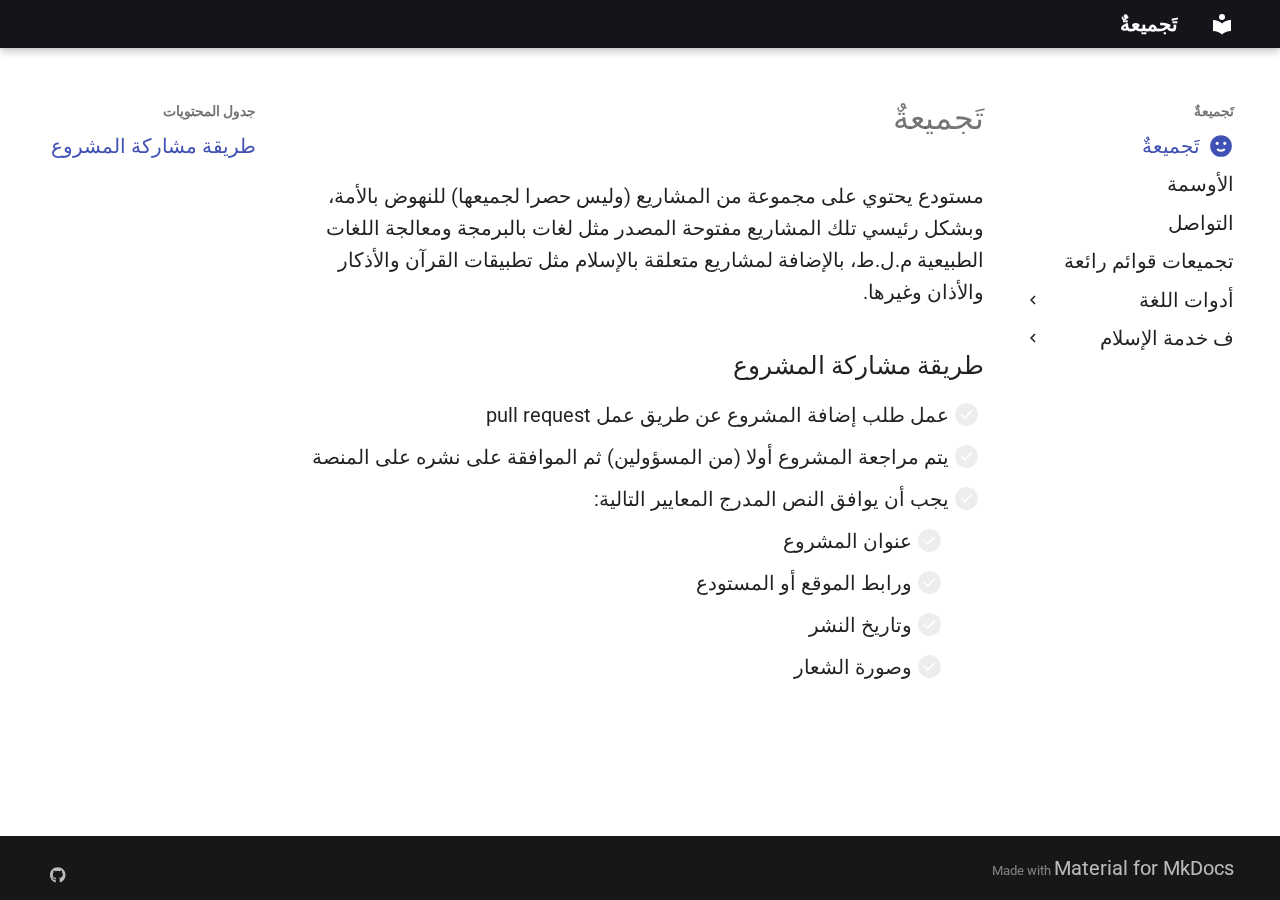
<file: index.html>
<!doctype html>
<html lang="ar" class="no-js">
  <head>
    
      <meta charset="utf-8">
      <meta name="viewport" content="width=device-width,initial-scale=1">
      
      
      
      
      
        <link rel="next" href="%D8%A7%D9%84%D8%A3%D9%88%D8%B3%D9%85%D8%A9/">
      
      
      <link rel="icon" href="assets/images/favicon.png">
      <meta name="generator" content="mkdocs-1.5.3, mkdocs-material-9.5.18">
    
    
      
        <title>تَجميعةٌ</title>
      
    
    
      <link rel="stylesheet" href="assets/stylesheets/main.66ac8b77.min.css">
      
        
        <link rel="stylesheet" href="assets/stylesheets/palette.06af60db.min.css">
      
      


    
    
      
    
    
      
        
        
        <link rel="preconnect" href="https://fonts.gstatic.com" crossorigin>
        <link rel="stylesheet" href="https://fonts.googleapis.com/css?family=Roboto:300,300i,400,400i,700,700i%7CRoboto+Mono:400,400i,700,700i&display=fallback">
        <style>:root{--md-text-font:"Roboto";--md-code-font:"Roboto Mono"}</style>
      
    
    
      <link rel="stylesheet" href="css/تخصيصات.css">
    
    <script>__md_scope=new URL(".",location),__md_hash=e=>[...e].reduce((e,_)=>(e<<5)-e+_.charCodeAt(0),0),__md_get=(e,_=localStorage,t=__md_scope)=>JSON.parse(_.getItem(t.pathname+"."+e)),__md_set=(e,_,t=localStorage,a=__md_scope)=>{try{t.setItem(a.pathname+"."+e,JSON.stringify(_))}catch(e){}}</script>
    
      

    
    
    
  </head>
  
  
    
    
    
    
    
    <body dir="rtl" data-md-color-scheme="default" data-md-color-primary="black" data-md-color-accent="grey">
  
    
    <input class="md-toggle" data-md-toggle="drawer" type="checkbox" id="__drawer" autocomplete="off">
    <input class="md-toggle" data-md-toggle="search" type="checkbox" id="__search" autocomplete="off">
    <label class="md-overlay" for="__drawer"></label>
    <div data-md-component="skip">
      
        
        <a href="#_1" class="md-skip">
          انتقل إلى المحتوى
        </a>
      
    </div>
    <div data-md-component="announce">
      
    </div>
    
    
      

  

<header class="md-header md-header--shadow" data-md-component="header">
  <nav class="md-header__inner md-grid" aria-label="عنوان العارضة">
    <a href="." title="تَجميعةٌ" class="md-header__button md-logo" aria-label="تَجميعةٌ" data-md-component="logo">
      
  
  <svg xmlns="http://www.w3.org/2000/svg" viewBox="0 0 24 24"><path d="M12 8a3 3 0 0 0 3-3 3 3 0 0 0-3-3 3 3 0 0 0-3 3 3 3 0 0 0 3 3m0 3.54C9.64 9.35 6.5 8 3 8v11c3.5 0 6.64 1.35 9 3.54 2.36-2.19 5.5-3.54 9-3.54V8c-3.5 0-6.64 1.35-9 3.54Z"/></svg>

    </a>
    <label class="md-header__button md-icon" for="__drawer">
      
      <svg xmlns="http://www.w3.org/2000/svg" viewBox="0 0 24 24"><path d="M3 6h18v2H3V6m0 5h18v2H3v-2m0 5h18v2H3v-2Z"/></svg>
    </label>
    <div class="md-header__title" data-md-component="header-title">
      <div class="md-header__ellipsis">
        <div class="md-header__topic">
          <span class="md-ellipsis">
            تَجميعةٌ
          </span>
        </div>
        <div class="md-header__topic" data-md-component="header-topic">
          <span class="md-ellipsis">
            
              تَجميعةٌ
            
          </span>
        </div>
      </div>
    </div>
    
      
    
    
    
    
    
  </nav>
  
</header>
    
    <div class="md-container" data-md-component="container">
      
      
        
          
        
      
      <main class="md-main" data-md-component="main">
        <div class="md-main__inner md-grid">
          
            
              
              <div class="md-sidebar md-sidebar--primary" data-md-component="sidebar" data-md-type="navigation" >
                <div class="md-sidebar__scrollwrap">
                  <div class="md-sidebar__inner">
                    



<nav class="md-nav md-nav--primary" aria-label="تصفح" data-md-level="0">
  <label class="md-nav__title" for="__drawer">
    <a href="." title="تَجميعةٌ" class="md-nav__button md-logo" aria-label="تَجميعةٌ" data-md-component="logo">
      
  
  <svg xmlns="http://www.w3.org/2000/svg" viewBox="0 0 24 24"><path d="M12 8a3 3 0 0 0 3-3 3 3 0 0 0-3-3 3 3 0 0 0-3 3 3 3 0 0 0 3 3m0 3.54C9.64 9.35 6.5 8 3 8v11c3.5 0 6.64 1.35 9 3.54 2.36-2.19 5.5-3.54 9-3.54V8c-3.5 0-6.64 1.35-9 3.54Z"/></svg>

    </a>
    تَجميعةٌ
  </label>
  
  <ul class="md-nav__list" data-md-scrollfix>
    
      
      
  
  
    
  
  
  
    <li class="md-nav__item md-nav__item--active">
      
      <input class="md-nav__toggle md-toggle" type="checkbox" id="__toc">
      
      
        
      
      
        <label class="md-nav__link md-nav__link--active" for="__toc">
          
  
    <svg xmlns="http://www.w3.org/2000/svg" viewBox="0 0 24 24"><path d="M12 2A10 10 0 0 0 2 12a10 10 0 0 0 10 10 10 10 0 0 0 10-10A10 10 0 0 0 12 2M7 9.5C7 8.7 7.7 8 8.5 8s1.5.7 1.5 1.5S9.3 11 8.5 11 7 10.3 7 9.5m5 7.73c-1.75 0-3.29-.73-4.19-1.81L9.23 14c.45.72 1.52 1.23 2.77 1.23s2.32-.51 2.77-1.23l1.42 1.42c-.9 1.08-2.44 1.81-4.19 1.81M15.5 11c-.8 0-1.5-.7-1.5-1.5S14.7 8 15.5 8s1.5.7 1.5 1.5-.7 1.5-1.5 1.5Z"/></svg>
  
  <span class="md-ellipsis">
    تَجميعةٌ
  </span>
  

          <span class="md-nav__icon md-icon"></span>
        </label>
      
      <a href="." class="md-nav__link md-nav__link--active">
        
  
    <svg xmlns="http://www.w3.org/2000/svg" viewBox="0 0 24 24"><path d="M12 2A10 10 0 0 0 2 12a10 10 0 0 0 10 10 10 10 0 0 0 10-10A10 10 0 0 0 12 2M7 9.5C7 8.7 7.7 8 8.5 8s1.5.7 1.5 1.5S9.3 11 8.5 11 7 10.3 7 9.5m5 7.73c-1.75 0-3.29-.73-4.19-1.81L9.23 14c.45.72 1.52 1.23 2.77 1.23s2.32-.51 2.77-1.23l1.42 1.42c-.9 1.08-2.44 1.81-4.19 1.81M15.5 11c-.8 0-1.5-.7-1.5-1.5S14.7 8 15.5 8s1.5.7 1.5 1.5-.7 1.5-1.5 1.5Z"/></svg>
  
  <span class="md-ellipsis">
    تَجميعةٌ
  </span>
  

      </a>
      
        

<nav class="md-nav md-nav--secondary" aria-label="جدول المحتويات">
  
  
  
    
  
  
    <label class="md-nav__title" for="__toc">
      <span class="md-nav__icon md-icon"></span>
      جدول المحتويات
    </label>
    <ul class="md-nav__list" data-md-component="toc" data-md-scrollfix>
      
        <li class="md-nav__item">
  <a href="#_2" class="md-nav__link">
    <span class="md-ellipsis">
      طريقة مشاركة المشروع
    </span>
  </a>
  
</li>
      
    </ul>
  
</nav>
      
    </li>
  

    
      
      
  
  
  
  
    <li class="md-nav__item">
      <a href="%D8%A7%D9%84%D8%A3%D9%88%D8%B3%D9%85%D8%A9/" class="md-nav__link">
        
  
  <span class="md-ellipsis">
    الأوسمة
  </span>
  

      </a>
    </li>
  

    
      
      
  
  
  
  
    <li class="md-nav__item">
      <a href="%D8%A7%D9%84%D8%AA%D9%88%D8%A7%D8%B5%D9%84/" class="md-nav__link">
        
  
  <span class="md-ellipsis">
    التواصل
  </span>
  

      </a>
    </li>
  

    
      
      
  
  
  
  
    <li class="md-nav__item">
      <a href="%D8%AA%D8%AC%D9%85%D9%8A%D8%B9%D8%A7%D8%AA%20%D9%82%D9%88%D8%A7%D8%A6%D9%85%20%D8%B1%D8%A7%D8%A6%D8%B9%D8%A9/" class="md-nav__link">
        
  
  <span class="md-ellipsis">
    تجميعات قوائم رائعة
  </span>
  

      </a>
    </li>
  

    
      
      
  
  
  
  
    
    
    
    
    <li class="md-nav__item md-nav__item--nested">
      
        
        
        <input class="md-nav__toggle md-toggle " type="checkbox" id="__nav_5" >
        
          
          <label class="md-nav__link" for="__nav_5" id="__nav_5_label" tabindex="0">
            
  
  <span class="md-ellipsis">
    أدوات اللغة
  </span>
  

            <span class="md-nav__icon md-icon"></span>
          </label>
        
        <nav class="md-nav" data-md-level="1" aria-labelledby="__nav_5_label" aria-expanded="false">
          <label class="md-nav__title" for="__nav_5">
            <span class="md-nav__icon md-icon"></span>
            أدوات اللغة
          </label>
          <ul class="md-nav__list" data-md-scrollfix>
            
              
                
  
  
  
  
    <li class="md-nav__item">
      <a href="%D8%A3%D8%AF%D9%88%D8%A7%D8%AA%20%D8%A7%D9%84%D9%84%D8%BA%D8%A9/%D8%A3%D8%AF%D8%A7%D8%A9%20%D8%A7%D9%84%D8%AA%D8%B4%D9%83%D9%8A%D9%84%20%D8%A7%D9%84%D8%B3%D8%B1%D9%8A%D8%B9%D8%A9/" class="md-nav__link">
        
  
  <span class="md-ellipsis">
    أداة التشكيل السريعة
  </span>
  

      </a>
    </li>
  

              
            
              
                
  
  
  
  
    <li class="md-nav__item">
      <a href="%D8%A3%D8%AF%D9%88%D8%A7%D8%AA%20%D8%A7%D9%84%D9%84%D8%BA%D8%A9/%D9%85%D8%B5%D8%A8%D8%A7%D8%AD/" class="md-nav__link">
        
  
  <span class="md-ellipsis">
    مصباح
  </span>
  

      </a>
    </li>
  

              
            
          </ul>
        </nav>
      
    </li>
  

    
      
      
  
  
  
  
    
    
    
    
    <li class="md-nav__item md-nav__item--nested">
      
        
        
        <input class="md-nav__toggle md-toggle " type="checkbox" id="__nav_6" >
        
          
          <label class="md-nav__link" for="__nav_6" id="__nav_6_label" tabindex="0">
            
  
  <span class="md-ellipsis">
    ف خدمة الإسلام
  </span>
  

            <span class="md-nav__icon md-icon"></span>
          </label>
        
        <nav class="md-nav" data-md-level="1" aria-labelledby="__nav_6_label" aria-expanded="false">
          <label class="md-nav__title" for="__nav_6">
            <span class="md-nav__icon md-icon"></span>
            ف خدمة الإسلام
          </label>
          <ul class="md-nav__list" data-md-scrollfix>
            
              
                
  
  
  
  
    <li class="md-nav__item">
      <a href="%D9%81%20%D8%AE%D8%AF%D9%85%D8%A9%20%D8%A7%D9%84%D8%A5%D8%B3%D9%84%D8%A7%D9%85/%D8%AD%D8%AF%D9%8A%D8%AB/" class="md-nav__link">
        
  
  <span class="md-ellipsis">
    حديث
  </span>
  

      </a>
    </li>
  

              
            
              
                
  
  
  
  
    <li class="md-nav__item">
      <a href="%D9%81%20%D8%AE%D8%AF%D9%85%D8%A9%20%D8%A7%D9%84%D8%A5%D8%B3%D9%84%D8%A7%D9%85/%D8%B5%D9%84%D8%A7%D8%A9/" class="md-nav__link">
        
  
  <span class="md-ellipsis">
    صلاة
  </span>
  

      </a>
    </li>
  

              
            
              
                
  
  
  
  
    <li class="md-nav__item">
      <a href="%D9%81%20%D8%AE%D8%AF%D9%85%D8%A9%20%D8%A7%D9%84%D8%A5%D8%B3%D9%84%D8%A7%D9%85/%D9%82%D8%B1%D8%A2%D9%86/" class="md-nav__link">
        
  
  <span class="md-ellipsis">
    قرآن
  </span>
  

      </a>
    </li>
  

              
            
          </ul>
        </nav>
      
    </li>
  

    
  </ul>
</nav>
                  </div>
                </div>
              </div>
            
            
              
              <div class="md-sidebar md-sidebar--secondary" data-md-component="sidebar" data-md-type="toc" >
                <div class="md-sidebar__scrollwrap">
                  <div class="md-sidebar__inner">
                    

<nav class="md-nav md-nav--secondary" aria-label="جدول المحتويات">
  
  
  
    
  
  
    <label class="md-nav__title" for="__toc">
      <span class="md-nav__icon md-icon"></span>
      جدول المحتويات
    </label>
    <ul class="md-nav__list" data-md-component="toc" data-md-scrollfix>
      
        <li class="md-nav__item">
  <a href="#_2" class="md-nav__link">
    <span class="md-ellipsis">
      طريقة مشاركة المشروع
    </span>
  </a>
  
</li>
      
    </ul>
  
</nav>
                  </div>
                </div>
              </div>
            
          
          
            <div class="md-content" data-md-component="content">
              <article class="md-content__inner md-typeset">
                
                  


<h1 id="_1">تَجميعةٌ<a class="headerlink" href="#_1" title="Permanent link">&para;</a></h1>
<p>مستودع يحتوي على مجموعة من المشاريع (وليس حصرا لجميعها) للنهوض بالأمة، وبشكل رئيسي تلك المشاريع مفتوحة المصدر مثل لغات بالبرمجة ومعالجة اللغات الطبيعية م.ل.ط، بالإضافة لمشاريع متعلقة بالإسلام مثل تطبيقات القرآن والأذكار والأذان وغيرها.</p>
<h2 id="_2">طريقة مشاركة المشروع<a class="headerlink" href="#_2" title="Permanent link">&para;</a></h2>
<ul class="task-list">
<li class="task-list-item"><label class="task-list-control"><input type="checkbox" disabled/><span class="task-list-indicator"></span></label> عمل طلب إضافة المشروع عن طريق عمل pull request</li>
<li class="task-list-item"><label class="task-list-control"><input type="checkbox" disabled/><span class="task-list-indicator"></span></label> يتم مراجعة المشروع أولا (من المسؤولين) ثم الموافقة على نشره على المنصة</li>
<li class="task-list-item">
<p><label class="task-list-control"><input type="checkbox" disabled/><span class="task-list-indicator"></span></label> يجب أن يوافق النص المدرج المعايير التالية:</p>
<ul class="task-list">
<li class="task-list-item"><label class="task-list-control"><input type="checkbox" disabled/><span class="task-list-indicator"></span></label> عنوان المشروع </li>
<li class="task-list-item"><label class="task-list-control"><input type="checkbox" disabled/><span class="task-list-indicator"></span></label> ورابط الموقع أو المستودع</li>
<li class="task-list-item"><label class="task-list-control"><input type="checkbox" disabled/><span class="task-list-indicator"></span></label> وتاريخ النشر</li>
<li class="task-list-item"><label class="task-list-control"><input type="checkbox" disabled/><span class="task-list-indicator"></span></label> وصورة الشعار</li>
</ul>
</li>
</ul>







  
  






                
              </article>
            </div>
          
          
<script>var target=document.getElementById(location.hash.slice(1));target&&target.name&&(target.checked=target.name.startsWith("__tabbed_"))</script>
        </div>
        
      </main>
      
        <footer class="md-footer">
  
  <div class="md-footer-meta md-typeset">
    <div class="md-footer-meta__inner md-grid">
      <div class="md-copyright">
  
  
    Made with
    <a href="https://squidfunk.github.io/mkdocs-material/" target="_blank" rel="noopener">
      Material for MkDocs
    </a>
  
</div>
      
        <div class="md-social">
  
    
    
    
    
      
      
    
    <a href="https://github.com/mobadarah" target="_blank" rel="noopener" title="github.com" class="md-social__link">
      <svg xmlns="http://www.w3.org/2000/svg" viewBox="0 0 496 512"><!--! Font Awesome Free 6.5.2 by @fontawesome - https://fontawesome.com License - https://fontawesome.com/license/free (Icons: CC BY 4.0, Fonts: SIL OFL 1.1, Code: MIT License) Copyright 2024 Fonticons, Inc.--><path d="M165.9 397.4c0 2-2.3 3.6-5.2 3.6-3.3.3-5.6-1.3-5.6-3.6 0-2 2.3-3.6 5.2-3.6 3-.3 5.6 1.3 5.6 3.6zm-31.1-4.5c-.7 2 1.3 4.3 4.3 4.9 2.6 1 5.6 0 6.2-2s-1.3-4.3-4.3-5.2c-2.6-.7-5.5.3-6.2 2.3zm44.2-1.7c-2.9.7-4.9 2.6-4.6 4.9.3 2 2.9 3.3 5.9 2.6 2.9-.7 4.9-2.6 4.6-4.6-.3-1.9-3-3.2-5.9-2.9zM244.8 8C106.1 8 0 113.3 0 252c0 110.9 69.8 205.8 169.5 239.2 12.8 2.3 17.3-5.6 17.3-12.1 0-6.2-.3-40.4-.3-61.4 0 0-70 15-84.7-29.8 0 0-11.4-29.1-27.8-36.6 0 0-22.9-15.7 1.6-15.4 0 0 24.9 2 38.6 25.8 21.9 38.6 58.6 27.5 72.9 20.9 2.3-16 8.8-27.1 16-33.7-55.9-6.2-112.3-14.3-112.3-110.5 0-27.5 7.6-41.3 23.6-58.9-2.6-6.5-11.1-33.3 2.6-67.9 20.9-6.5 69 27 69 27 20-5.6 41.5-8.5 62.8-8.5s42.8 2.9 62.8 8.5c0 0 48.1-33.6 69-27 13.7 34.7 5.2 61.4 2.6 67.9 16 17.7 25.8 31.5 25.8 58.9 0 96.5-58.9 104.2-114.8 110.5 9.2 7.9 17 22.9 17 46.4 0 33.7-.3 75.4-.3 83.6 0 6.5 4.6 14.4 17.3 12.1C428.2 457.8 496 362.9 496 252 496 113.3 383.5 8 244.8 8zM97.2 352.9c-1.3 1-1 3.3.7 5.2 1.6 1.6 3.9 2.3 5.2 1 1.3-1 1-3.3-.7-5.2-1.6-1.6-3.9-2.3-5.2-1zm-10.8-8.1c-.7 1.3.3 2.9 2.3 3.9 1.6 1 3.6.7 4.3-.7.7-1.3-.3-2.9-2.3-3.9-2-.6-3.6-.3-4.3.7zm32.4 35.6c-1.6 1.3-1 4.3 1.3 6.2 2.3 2.3 5.2 2.6 6.5 1 1.3-1.3.7-4.3-1.3-6.2-2.2-2.3-5.2-2.6-6.5-1zm-11.4-14.7c-1.6 1-1.6 3.6 0 5.9 1.6 2.3 4.3 3.3 5.6 2.3 1.6-1.3 1.6-3.9 0-6.2-1.4-2.3-4-3.3-5.6-2z"/></svg>
    </a>
  
</div>
      
    </div>
  </div>
</footer>
      
    </div>
    <div class="md-dialog" data-md-component="dialog">
      <div class="md-dialog__inner md-typeset"></div>
    </div>
    
    
    <script id="__config" type="application/json">{"base": ".", "features": ["navigation.tracking"], "search": "assets/javascripts/workers/search.b8dbb3d2.min.js", "translations": {"clipboard.copied": "\u062a\u0645 \u0627\u0644\u0646\u0633\u062e \u0627\u0644\u0649 \u0627\u0644\u062d\u0627\u0641\u0638\u0629", "clipboard.copy": "\u0646\u0633\u062e \u0625\u0644\u0649 \u0627\u0644\u062d\u0627\u0641\u0638\u0629", "search.result.more.one": "\u0623\u0643\u062b\u0631 \u0645\u0646 1 \u0641\u064a \u0647\u0630\u0647 \u0627\u0644\u0635\u0641\u062d\u0629", "search.result.more.other": "\u0623\u0643\u062b\u0631 \u0645\u0646 # \u0641\u064a \u0647\u0630\u0647 \u0627\u0644\u0635\u0641\u062d\u0629", "search.result.none": "\u0644\u0627 \u062a\u0648\u062c\u062f \u0646\u062a\u0627\u0626\u062c", "search.result.one": "\u0646\u062a\u0627\u0626\u062c \u0627\u0644\u0628\u062d\u062b \u0645\u0633\u062a\u0646\u062f \u0648\u0627\u062d\u062f", "search.result.other": "\u0646\u062a\u0627\u0626\u062c \u0627\u0644\u0628\u062d\u062b # \u0645\u0633\u062a\u0646\u062f\u0627\u062a", "search.result.placeholder": "\u0627\u0643\u062a\u0628 \u0644\u0628\u062f\u0621 \u0627\u0644\u0628\u062d\u062b", "search.result.term.missing": "\u0645\u0641\u0642\u0648\u062f", "select.version": "\u0625\u062e\u062a\u0631 \u0627\u0644\u0625\u0635\u062f\u0627\u0631"}}</script>
    
    
      <script src="assets/javascripts/bundle.3220b9d7.min.js"></script>
      
    
  </body>
</html>
</file>
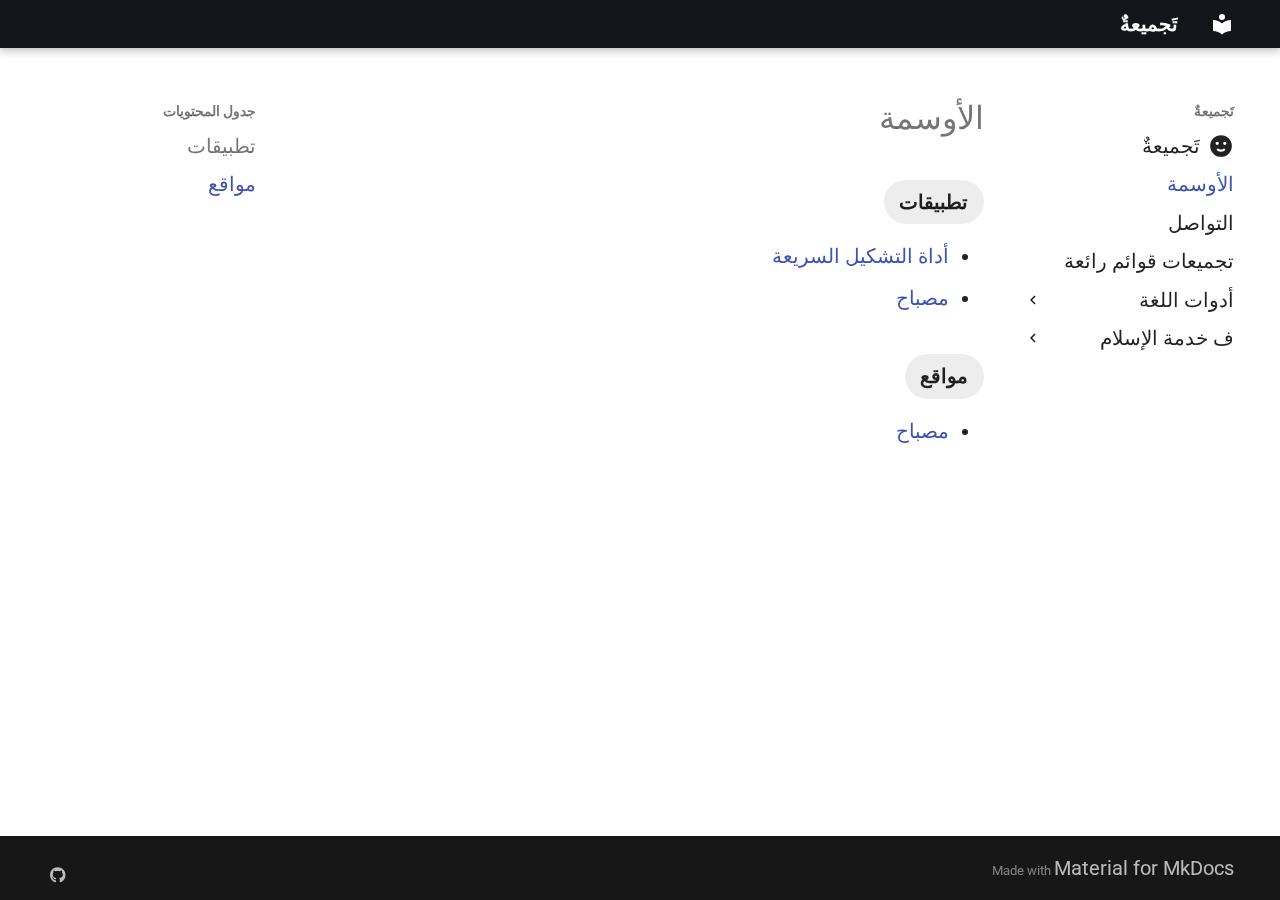
<file: الأوسمة/index.html>
<!doctype html>
<html lang="ar" class="no-js">
  <head>
    
      <meta charset="utf-8">
      <meta name="viewport" content="width=device-width,initial-scale=1">
      
      
      
      
        <link rel="prev" href="..">
      
      
        <link rel="next" href="../%D8%A7%D9%84%D8%AA%D9%88%D8%A7%D8%B5%D9%84/">
      
      
      <link rel="icon" href="../assets/images/favicon.png">
      <meta name="generator" content="mkdocs-1.5.3, mkdocs-material-9.5.18">
    
    
      
        <title>الأوسمة - تَجميعةٌ</title>
      
    
    
      <link rel="stylesheet" href="../assets/stylesheets/main.66ac8b77.min.css">
      
        
        <link rel="stylesheet" href="../assets/stylesheets/palette.06af60db.min.css">
      
      


    
    
      
    
    
      
        
        
        <link rel="preconnect" href="https://fonts.gstatic.com" crossorigin>
        <link rel="stylesheet" href="https://fonts.googleapis.com/css?family=Roboto:300,300i,400,400i,700,700i%7CRoboto+Mono:400,400i,700,700i&display=fallback">
        <style>:root{--md-text-font:"Roboto";--md-code-font:"Roboto Mono"}</style>
      
    
    
      <link rel="stylesheet" href="../css/تخصيصات.css">
    
    <script>__md_scope=new URL("..",location),__md_hash=e=>[...e].reduce((e,_)=>(e<<5)-e+_.charCodeAt(0),0),__md_get=(e,_=localStorage,t=__md_scope)=>JSON.parse(_.getItem(t.pathname+"."+e)),__md_set=(e,_,t=localStorage,a=__md_scope)=>{try{t.setItem(a.pathname+"."+e,JSON.stringify(_))}catch(e){}}</script>
    
      

    
    
    
  </head>
  
  
    
    
    
    
    
    <body dir="rtl" data-md-color-scheme="default" data-md-color-primary="black" data-md-color-accent="grey">
  
    
    <input class="md-toggle" data-md-toggle="drawer" type="checkbox" id="__drawer" autocomplete="off">
    <input class="md-toggle" data-md-toggle="search" type="checkbox" id="__search" autocomplete="off">
    <label class="md-overlay" for="__drawer"></label>
    <div data-md-component="skip">
      
        
        <a href="#_1" class="md-skip">
          انتقل إلى المحتوى
        </a>
      
    </div>
    <div data-md-component="announce">
      
    </div>
    
    
      

  

<header class="md-header md-header--shadow" data-md-component="header">
  <nav class="md-header__inner md-grid" aria-label="عنوان العارضة">
    <a href=".." title="تَجميعةٌ" class="md-header__button md-logo" aria-label="تَجميعةٌ" data-md-component="logo">
      
  
  <svg xmlns="http://www.w3.org/2000/svg" viewBox="0 0 24 24"><path d="M12 8a3 3 0 0 0 3-3 3 3 0 0 0-3-3 3 3 0 0 0-3 3 3 3 0 0 0 3 3m0 3.54C9.64 9.35 6.5 8 3 8v11c3.5 0 6.64 1.35 9 3.54 2.36-2.19 5.5-3.54 9-3.54V8c-3.5 0-6.64 1.35-9 3.54Z"/></svg>

    </a>
    <label class="md-header__button md-icon" for="__drawer">
      
      <svg xmlns="http://www.w3.org/2000/svg" viewBox="0 0 24 24"><path d="M3 6h18v2H3V6m0 5h18v2H3v-2m0 5h18v2H3v-2Z"/></svg>
    </label>
    <div class="md-header__title" data-md-component="header-title">
      <div class="md-header__ellipsis">
        <div class="md-header__topic">
          <span class="md-ellipsis">
            تَجميعةٌ
          </span>
        </div>
        <div class="md-header__topic" data-md-component="header-topic">
          <span class="md-ellipsis">
            
              الأوسمة
            
          </span>
        </div>
      </div>
    </div>
    
      
    
    
    
    
    
  </nav>
  
</header>
    
    <div class="md-container" data-md-component="container">
      
      
        
          
        
      
      <main class="md-main" data-md-component="main">
        <div class="md-main__inner md-grid">
          
            
              
              <div class="md-sidebar md-sidebar--primary" data-md-component="sidebar" data-md-type="navigation" >
                <div class="md-sidebar__scrollwrap">
                  <div class="md-sidebar__inner">
                    



<nav class="md-nav md-nav--primary" aria-label="تصفح" data-md-level="0">
  <label class="md-nav__title" for="__drawer">
    <a href=".." title="تَجميعةٌ" class="md-nav__button md-logo" aria-label="تَجميعةٌ" data-md-component="logo">
      
  
  <svg xmlns="http://www.w3.org/2000/svg" viewBox="0 0 24 24"><path d="M12 8a3 3 0 0 0 3-3 3 3 0 0 0-3-3 3 3 0 0 0-3 3 3 3 0 0 0 3 3m0 3.54C9.64 9.35 6.5 8 3 8v11c3.5 0 6.64 1.35 9 3.54 2.36-2.19 5.5-3.54 9-3.54V8c-3.5 0-6.64 1.35-9 3.54Z"/></svg>

    </a>
    تَجميعةٌ
  </label>
  
  <ul class="md-nav__list" data-md-scrollfix>
    
      
      
  
  
  
  
    <li class="md-nav__item">
      <a href=".." class="md-nav__link">
        
  
    <svg xmlns="http://www.w3.org/2000/svg" viewBox="0 0 24 24"><path d="M12 2A10 10 0 0 0 2 12a10 10 0 0 0 10 10 10 10 0 0 0 10-10A10 10 0 0 0 12 2M7 9.5C7 8.7 7.7 8 8.5 8s1.5.7 1.5 1.5S9.3 11 8.5 11 7 10.3 7 9.5m5 7.73c-1.75 0-3.29-.73-4.19-1.81L9.23 14c.45.72 1.52 1.23 2.77 1.23s2.32-.51 2.77-1.23l1.42 1.42c-.9 1.08-2.44 1.81-4.19 1.81M15.5 11c-.8 0-1.5-.7-1.5-1.5S14.7 8 15.5 8s1.5.7 1.5 1.5-.7 1.5-1.5 1.5Z"/></svg>
  
  <span class="md-ellipsis">
    تَجميعةٌ
  </span>
  

      </a>
    </li>
  

    
      
      
  
  
    
  
  
  
    <li class="md-nav__item md-nav__item--active">
      
      <input class="md-nav__toggle md-toggle" type="checkbox" id="__toc">
      
      
      
        <label class="md-nav__link md-nav__link--active" for="__toc">
          
  
  <span class="md-ellipsis">
    الأوسمة
  </span>
  

          <span class="md-nav__icon md-icon"></span>
        </label>
      
      <a href="./" class="md-nav__link md-nav__link--active">
        
  
  <span class="md-ellipsis">
    الأوسمة
  </span>
  

      </a>
      
        

<nav class="md-nav md-nav--secondary" aria-label="جدول المحتويات">
  
  
  
  
    <label class="md-nav__title" for="__toc">
      <span class="md-nav__icon md-icon"></span>
      جدول المحتويات
    </label>
    <ul class="md-nav__list" data-md-component="toc" data-md-scrollfix>
      
        <li class="md-nav__item">
  <a href="#_1" class="md-nav__link">
    <span class="md-ellipsis">
      تطبيقات
    </span>
  </a>
  
</li>
      
        <li class="md-nav__item">
  <a href="#_2" class="md-nav__link">
    <span class="md-ellipsis">
      مواقع
    </span>
  </a>
  
</li>
      
    </ul>
  
</nav>
      
    </li>
  

    
      
      
  
  
  
  
    <li class="md-nav__item">
      <a href="../%D8%A7%D9%84%D8%AA%D9%88%D8%A7%D8%B5%D9%84/" class="md-nav__link">
        
  
  <span class="md-ellipsis">
    التواصل
  </span>
  

      </a>
    </li>
  

    
      
      
  
  
  
  
    <li class="md-nav__item">
      <a href="../%D8%AA%D8%AC%D9%85%D9%8A%D8%B9%D8%A7%D8%AA%20%D9%82%D9%88%D8%A7%D8%A6%D9%85%20%D8%B1%D8%A7%D8%A6%D8%B9%D8%A9/" class="md-nav__link">
        
  
  <span class="md-ellipsis">
    تجميعات قوائم رائعة
  </span>
  

      </a>
    </li>
  

    
      
      
  
  
  
  
    
    
    
    
    <li class="md-nav__item md-nav__item--nested">
      
        
        
        <input class="md-nav__toggle md-toggle " type="checkbox" id="__nav_5" >
        
          
          <label class="md-nav__link" for="__nav_5" id="__nav_5_label" tabindex="0">
            
  
  <span class="md-ellipsis">
    أدوات اللغة
  </span>
  

            <span class="md-nav__icon md-icon"></span>
          </label>
        
        <nav class="md-nav" data-md-level="1" aria-labelledby="__nav_5_label" aria-expanded="false">
          <label class="md-nav__title" for="__nav_5">
            <span class="md-nav__icon md-icon"></span>
            أدوات اللغة
          </label>
          <ul class="md-nav__list" data-md-scrollfix>
            
              
                
  
  
  
  
    <li class="md-nav__item">
      <a href="../%D8%A3%D8%AF%D9%88%D8%A7%D8%AA%20%D8%A7%D9%84%D9%84%D8%BA%D8%A9/%D8%A3%D8%AF%D8%A7%D8%A9%20%D8%A7%D9%84%D8%AA%D8%B4%D9%83%D9%8A%D9%84%20%D8%A7%D9%84%D8%B3%D8%B1%D9%8A%D8%B9%D8%A9/" class="md-nav__link">
        
  
  <span class="md-ellipsis">
    أداة التشكيل السريعة
  </span>
  

      </a>
    </li>
  

              
            
              
                
  
  
  
  
    <li class="md-nav__item">
      <a href="../%D8%A3%D8%AF%D9%88%D8%A7%D8%AA%20%D8%A7%D9%84%D9%84%D8%BA%D8%A9/%D9%85%D8%B5%D8%A8%D8%A7%D8%AD/" class="md-nav__link">
        
  
  <span class="md-ellipsis">
    مصباح
  </span>
  

      </a>
    </li>
  

              
            
          </ul>
        </nav>
      
    </li>
  

    
      
      
  
  
  
  
    
    
    
    
    <li class="md-nav__item md-nav__item--nested">
      
        
        
        <input class="md-nav__toggle md-toggle " type="checkbox" id="__nav_6" >
        
          
          <label class="md-nav__link" for="__nav_6" id="__nav_6_label" tabindex="0">
            
  
  <span class="md-ellipsis">
    ف خدمة الإسلام
  </span>
  

            <span class="md-nav__icon md-icon"></span>
          </label>
        
        <nav class="md-nav" data-md-level="1" aria-labelledby="__nav_6_label" aria-expanded="false">
          <label class="md-nav__title" for="__nav_6">
            <span class="md-nav__icon md-icon"></span>
            ف خدمة الإسلام
          </label>
          <ul class="md-nav__list" data-md-scrollfix>
            
              
                
  
  
  
  
    <li class="md-nav__item">
      <a href="../%D9%81%20%D8%AE%D8%AF%D9%85%D8%A9%20%D8%A7%D9%84%D8%A5%D8%B3%D9%84%D8%A7%D9%85/%D8%AD%D8%AF%D9%8A%D8%AB/" class="md-nav__link">
        
  
  <span class="md-ellipsis">
    حديث
  </span>
  

      </a>
    </li>
  

              
            
              
                
  
  
  
  
    <li class="md-nav__item">
      <a href="../%D9%81%20%D8%AE%D8%AF%D9%85%D8%A9%20%D8%A7%D9%84%D8%A5%D8%B3%D9%84%D8%A7%D9%85/%D8%B5%D9%84%D8%A7%D8%A9/" class="md-nav__link">
        
  
  <span class="md-ellipsis">
    صلاة
  </span>
  

      </a>
    </li>
  

              
            
              
                
  
  
  
  
    <li class="md-nav__item">
      <a href="../%D9%81%20%D8%AE%D8%AF%D9%85%D8%A9%20%D8%A7%D9%84%D8%A5%D8%B3%D9%84%D8%A7%D9%85/%D9%82%D8%B1%D8%A2%D9%86/" class="md-nav__link">
        
  
  <span class="md-ellipsis">
    قرآن
  </span>
  

      </a>
    </li>
  

              
            
          </ul>
        </nav>
      
    </li>
  

    
  </ul>
</nav>
                  </div>
                </div>
              </div>
            
            
              
              <div class="md-sidebar md-sidebar--secondary" data-md-component="sidebar" data-md-type="toc" >
                <div class="md-sidebar__scrollwrap">
                  <div class="md-sidebar__inner">
                    

<nav class="md-nav md-nav--secondary" aria-label="جدول المحتويات">
  
  
  
  
    <label class="md-nav__title" for="__toc">
      <span class="md-nav__icon md-icon"></span>
      جدول المحتويات
    </label>
    <ul class="md-nav__list" data-md-component="toc" data-md-scrollfix>
      
        <li class="md-nav__item">
  <a href="#_1" class="md-nav__link">
    <span class="md-ellipsis">
      تطبيقات
    </span>
  </a>
  
</li>
      
        <li class="md-nav__item">
  <a href="#_2" class="md-nav__link">
    <span class="md-ellipsis">
      مواقع
    </span>
  </a>
  
</li>
      
    </ul>
  
</nav>
                  </div>
                </div>
              </div>
            
          
          
            <div class="md-content" data-md-component="content">
              <article class="md-content__inner md-typeset">
                
                  


  <h1>الأوسمة</h1>

<h2 id="_1"><span class="md-tag">تطبيقات</span><a class="headerlink" href="#_1" title="Permanent link">&para;</a></h2>
<ul>
<li><a href="../%D8%A3%D8%AF%D9%88%D8%A7%D8%AA%20%D8%A7%D9%84%D9%84%D8%BA%D8%A9/%D8%A3%D8%AF%D8%A7%D8%A9%20%D8%A7%D9%84%D8%AA%D8%B4%D9%83%D9%8A%D9%84%20%D8%A7%D9%84%D8%B3%D8%B1%D9%8A%D8%B9%D8%A9/">أداة التشكيل السريعة</a></li>
<li><a href="../%D8%A3%D8%AF%D9%88%D8%A7%D8%AA%20%D8%A7%D9%84%D9%84%D8%BA%D8%A9/%D9%85%D8%B5%D8%A8%D8%A7%D8%AD/">مصباح</a></li>
</ul>
<h2 id="_2"><span class="md-tag">مواقع</span><a class="headerlink" href="#_2" title="Permanent link">&para;</a></h2>
<ul>
<li><a href="../%D8%A3%D8%AF%D9%88%D8%A7%D8%AA%20%D8%A7%D9%84%D9%84%D8%BA%D8%A9/%D9%85%D8%B5%D8%A8%D8%A7%D8%AD/">مصباح</a></li>
</ul>












                
              </article>
            </div>
          
          
<script>var target=document.getElementById(location.hash.slice(1));target&&target.name&&(target.checked=target.name.startsWith("__tabbed_"))</script>
        </div>
        
      </main>
      
        <footer class="md-footer">
  
  <div class="md-footer-meta md-typeset">
    <div class="md-footer-meta__inner md-grid">
      <div class="md-copyright">
  
  
    Made with
    <a href="https://squidfunk.github.io/mkdocs-material/" target="_blank" rel="noopener">
      Material for MkDocs
    </a>
  
</div>
      
        <div class="md-social">
  
    
    
    
    
      
      
    
    <a href="https://github.com/mobadarah" target="_blank" rel="noopener" title="github.com" class="md-social__link">
      <svg xmlns="http://www.w3.org/2000/svg" viewBox="0 0 496 512"><!--! Font Awesome Free 6.5.2 by @fontawesome - https://fontawesome.com License - https://fontawesome.com/license/free (Icons: CC BY 4.0, Fonts: SIL OFL 1.1, Code: MIT License) Copyright 2024 Fonticons, Inc.--><path d="M165.9 397.4c0 2-2.3 3.6-5.2 3.6-3.3.3-5.6-1.3-5.6-3.6 0-2 2.3-3.6 5.2-3.6 3-.3 5.6 1.3 5.6 3.6zm-31.1-4.5c-.7 2 1.3 4.3 4.3 4.9 2.6 1 5.6 0 6.2-2s-1.3-4.3-4.3-5.2c-2.6-.7-5.5.3-6.2 2.3zm44.2-1.7c-2.9.7-4.9 2.6-4.6 4.9.3 2 2.9 3.3 5.9 2.6 2.9-.7 4.9-2.6 4.6-4.6-.3-1.9-3-3.2-5.9-2.9zM244.8 8C106.1 8 0 113.3 0 252c0 110.9 69.8 205.8 169.5 239.2 12.8 2.3 17.3-5.6 17.3-12.1 0-6.2-.3-40.4-.3-61.4 0 0-70 15-84.7-29.8 0 0-11.4-29.1-27.8-36.6 0 0-22.9-15.7 1.6-15.4 0 0 24.9 2 38.6 25.8 21.9 38.6 58.6 27.5 72.9 20.9 2.3-16 8.8-27.1 16-33.7-55.9-6.2-112.3-14.3-112.3-110.5 0-27.5 7.6-41.3 23.6-58.9-2.6-6.5-11.1-33.3 2.6-67.9 20.9-6.5 69 27 69 27 20-5.6 41.5-8.5 62.8-8.5s42.8 2.9 62.8 8.5c0 0 48.1-33.6 69-27 13.7 34.7 5.2 61.4 2.6 67.9 16 17.7 25.8 31.5 25.8 58.9 0 96.5-58.9 104.2-114.8 110.5 9.2 7.9 17 22.9 17 46.4 0 33.7-.3 75.4-.3 83.6 0 6.5 4.6 14.4 17.3 12.1C428.2 457.8 496 362.9 496 252 496 113.3 383.5 8 244.8 8zM97.2 352.9c-1.3 1-1 3.3.7 5.2 1.6 1.6 3.9 2.3 5.2 1 1.3-1 1-3.3-.7-5.2-1.6-1.6-3.9-2.3-5.2-1zm-10.8-8.1c-.7 1.3.3 2.9 2.3 3.9 1.6 1 3.6.7 4.3-.7.7-1.3-.3-2.9-2.3-3.9-2-.6-3.6-.3-4.3.7zm32.4 35.6c-1.6 1.3-1 4.3 1.3 6.2 2.3 2.3 5.2 2.6 6.5 1 1.3-1.3.7-4.3-1.3-6.2-2.2-2.3-5.2-2.6-6.5-1zm-11.4-14.7c-1.6 1-1.6 3.6 0 5.9 1.6 2.3 4.3 3.3 5.6 2.3 1.6-1.3 1.6-3.9 0-6.2-1.4-2.3-4-3.3-5.6-2z"/></svg>
    </a>
  
</div>
      
    </div>
  </div>
</footer>
      
    </div>
    <div class="md-dialog" data-md-component="dialog">
      <div class="md-dialog__inner md-typeset"></div>
    </div>
    
    
    <script id="__config" type="application/json">{"base": "..", "features": ["navigation.tracking"], "search": "../assets/javascripts/workers/search.b8dbb3d2.min.js", "translations": {"clipboard.copied": "\u062a\u0645 \u0627\u0644\u0646\u0633\u062e \u0627\u0644\u0649 \u0627\u0644\u062d\u0627\u0641\u0638\u0629", "clipboard.copy": "\u0646\u0633\u062e \u0625\u0644\u0649 \u0627\u0644\u062d\u0627\u0641\u0638\u0629", "search.result.more.one": "\u0623\u0643\u062b\u0631 \u0645\u0646 1 \u0641\u064a \u0647\u0630\u0647 \u0627\u0644\u0635\u0641\u062d\u0629", "search.result.more.other": "\u0623\u0643\u062b\u0631 \u0645\u0646 # \u0641\u064a \u0647\u0630\u0647 \u0627\u0644\u0635\u0641\u062d\u0629", "search.result.none": "\u0644\u0627 \u062a\u0648\u062c\u062f \u0646\u062a\u0627\u0626\u062c", "search.result.one": "\u0646\u062a\u0627\u0626\u062c \u0627\u0644\u0628\u062d\u062b \u0645\u0633\u062a\u0646\u062f \u0648\u0627\u062d\u062f", "search.result.other": "\u0646\u062a\u0627\u0626\u062c \u0627\u0644\u0628\u062d\u062b # \u0645\u0633\u062a\u0646\u062f\u0627\u062a", "search.result.placeholder": "\u0627\u0643\u062a\u0628 \u0644\u0628\u062f\u0621 \u0627\u0644\u0628\u062d\u062b", "search.result.term.missing": "\u0645\u0641\u0642\u0648\u062f", "select.version": "\u0625\u062e\u062a\u0631 \u0627\u0644\u0625\u0635\u062f\u0627\u0631"}}</script>
    
    
      <script src="../assets/javascripts/bundle.3220b9d7.min.js"></script>
      
    
  </body>
</html>
</file>
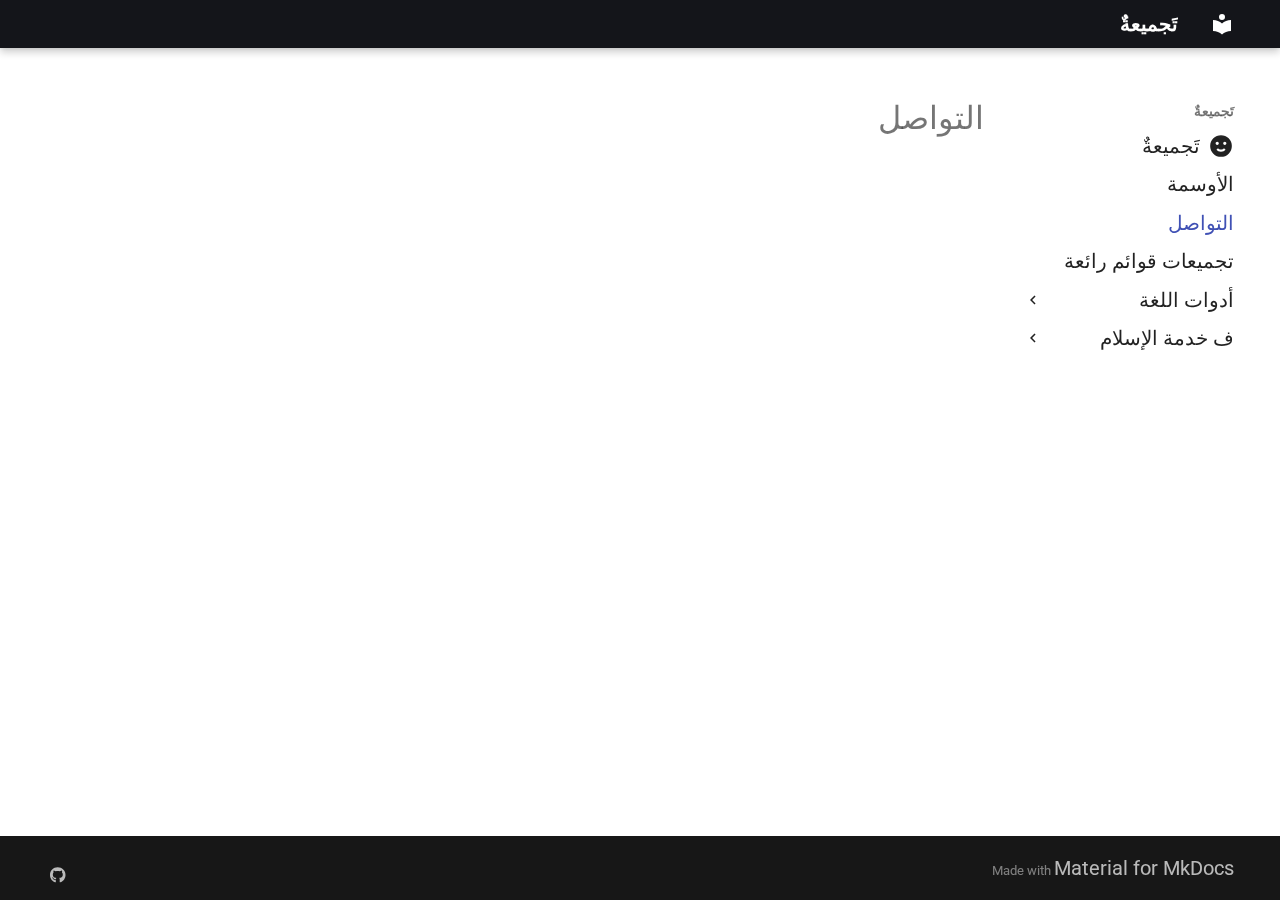
<file: التواصل/index.html>
<!doctype html>
<html lang="ar" class="no-js">
  <head>
    
      <meta charset="utf-8">
      <meta name="viewport" content="width=device-width,initial-scale=1">
      
      
      
      
        <link rel="prev" href="../%D8%A7%D9%84%D8%A3%D9%88%D8%B3%D9%85%D8%A9/">
      
      
        <link rel="next" href="../%D8%AA%D8%AC%D9%85%D9%8A%D8%B9%D8%A7%D8%AA%20%D9%82%D9%88%D8%A7%D8%A6%D9%85%20%D8%B1%D8%A7%D8%A6%D8%B9%D8%A9/">
      
      
      <link rel="icon" href="../assets/images/favicon.png">
      <meta name="generator" content="mkdocs-1.5.3, mkdocs-material-9.5.18">
    
    
      
        <title>التواصل - تَجميعةٌ</title>
      
    
    
      <link rel="stylesheet" href="../assets/stylesheets/main.66ac8b77.min.css">
      
        
        <link rel="stylesheet" href="../assets/stylesheets/palette.06af60db.min.css">
      
      


    
    
      
    
    
      
        
        
        <link rel="preconnect" href="https://fonts.gstatic.com" crossorigin>
        <link rel="stylesheet" href="https://fonts.googleapis.com/css?family=Roboto:300,300i,400,400i,700,700i%7CRoboto+Mono:400,400i,700,700i&display=fallback">
        <style>:root{--md-text-font:"Roboto";--md-code-font:"Roboto Mono"}</style>
      
    
    
      <link rel="stylesheet" href="../css/تخصيصات.css">
    
    <script>__md_scope=new URL("..",location),__md_hash=e=>[...e].reduce((e,_)=>(e<<5)-e+_.charCodeAt(0),0),__md_get=(e,_=localStorage,t=__md_scope)=>JSON.parse(_.getItem(t.pathname+"."+e)),__md_set=(e,_,t=localStorage,a=__md_scope)=>{try{t.setItem(a.pathname+"."+e,JSON.stringify(_))}catch(e){}}</script>
    
      

    
    
    
  </head>
  
  
    
    
    
    
    
    <body dir="rtl" data-md-color-scheme="default" data-md-color-primary="black" data-md-color-accent="grey">
  
    
    <input class="md-toggle" data-md-toggle="drawer" type="checkbox" id="__drawer" autocomplete="off">
    <input class="md-toggle" data-md-toggle="search" type="checkbox" id="__search" autocomplete="off">
    <label class="md-overlay" for="__drawer"></label>
    <div data-md-component="skip">
      
        
        <a href="#_1" class="md-skip">
          انتقل إلى المحتوى
        </a>
      
    </div>
    <div data-md-component="announce">
      
    </div>
    
    
      

  

<header class="md-header md-header--shadow" data-md-component="header">
  <nav class="md-header__inner md-grid" aria-label="عنوان العارضة">
    <a href=".." title="تَجميعةٌ" class="md-header__button md-logo" aria-label="تَجميعةٌ" data-md-component="logo">
      
  
  <svg xmlns="http://www.w3.org/2000/svg" viewBox="0 0 24 24"><path d="M12 8a3 3 0 0 0 3-3 3 3 0 0 0-3-3 3 3 0 0 0-3 3 3 3 0 0 0 3 3m0 3.54C9.64 9.35 6.5 8 3 8v11c3.5 0 6.64 1.35 9 3.54 2.36-2.19 5.5-3.54 9-3.54V8c-3.5 0-6.64 1.35-9 3.54Z"/></svg>

    </a>
    <label class="md-header__button md-icon" for="__drawer">
      
      <svg xmlns="http://www.w3.org/2000/svg" viewBox="0 0 24 24"><path d="M3 6h18v2H3V6m0 5h18v2H3v-2m0 5h18v2H3v-2Z"/></svg>
    </label>
    <div class="md-header__title" data-md-component="header-title">
      <div class="md-header__ellipsis">
        <div class="md-header__topic">
          <span class="md-ellipsis">
            تَجميعةٌ
          </span>
        </div>
        <div class="md-header__topic" data-md-component="header-topic">
          <span class="md-ellipsis">
            
              التواصل
            
          </span>
        </div>
      </div>
    </div>
    
      
    
    
    
    
    
  </nav>
  
</header>
    
    <div class="md-container" data-md-component="container">
      
      
        
          
        
      
      <main class="md-main" data-md-component="main">
        <div class="md-main__inner md-grid">
          
            
              
              <div class="md-sidebar md-sidebar--primary" data-md-component="sidebar" data-md-type="navigation" >
                <div class="md-sidebar__scrollwrap">
                  <div class="md-sidebar__inner">
                    



<nav class="md-nav md-nav--primary" aria-label="تصفح" data-md-level="0">
  <label class="md-nav__title" for="__drawer">
    <a href=".." title="تَجميعةٌ" class="md-nav__button md-logo" aria-label="تَجميعةٌ" data-md-component="logo">
      
  
  <svg xmlns="http://www.w3.org/2000/svg" viewBox="0 0 24 24"><path d="M12 8a3 3 0 0 0 3-3 3 3 0 0 0-3-3 3 3 0 0 0-3 3 3 3 0 0 0 3 3m0 3.54C9.64 9.35 6.5 8 3 8v11c3.5 0 6.64 1.35 9 3.54 2.36-2.19 5.5-3.54 9-3.54V8c-3.5 0-6.64 1.35-9 3.54Z"/></svg>

    </a>
    تَجميعةٌ
  </label>
  
  <ul class="md-nav__list" data-md-scrollfix>
    
      
      
  
  
  
  
    <li class="md-nav__item">
      <a href=".." class="md-nav__link">
        
  
    <svg xmlns="http://www.w3.org/2000/svg" viewBox="0 0 24 24"><path d="M12 2A10 10 0 0 0 2 12a10 10 0 0 0 10 10 10 10 0 0 0 10-10A10 10 0 0 0 12 2M7 9.5C7 8.7 7.7 8 8.5 8s1.5.7 1.5 1.5S9.3 11 8.5 11 7 10.3 7 9.5m5 7.73c-1.75 0-3.29-.73-4.19-1.81L9.23 14c.45.72 1.52 1.23 2.77 1.23s2.32-.51 2.77-1.23l1.42 1.42c-.9 1.08-2.44 1.81-4.19 1.81M15.5 11c-.8 0-1.5-.7-1.5-1.5S14.7 8 15.5 8s1.5.7 1.5 1.5-.7 1.5-1.5 1.5Z"/></svg>
  
  <span class="md-ellipsis">
    تَجميعةٌ
  </span>
  

      </a>
    </li>
  

    
      
      
  
  
  
  
    <li class="md-nav__item">
      <a href="../%D8%A7%D9%84%D8%A3%D9%88%D8%B3%D9%85%D8%A9/" class="md-nav__link">
        
  
  <span class="md-ellipsis">
    الأوسمة
  </span>
  

      </a>
    </li>
  

    
      
      
  
  
    
  
  
  
    <li class="md-nav__item md-nav__item--active">
      
      <input class="md-nav__toggle md-toggle" type="checkbox" id="__toc">
      
      
        
      
      
      <a href="./" class="md-nav__link md-nav__link--active">
        
  
  <span class="md-ellipsis">
    التواصل
  </span>
  

      </a>
      
    </li>
  

    
      
      
  
  
  
  
    <li class="md-nav__item">
      <a href="../%D8%AA%D8%AC%D9%85%D9%8A%D8%B9%D8%A7%D8%AA%20%D9%82%D9%88%D8%A7%D8%A6%D9%85%20%D8%B1%D8%A7%D8%A6%D8%B9%D8%A9/" class="md-nav__link">
        
  
  <span class="md-ellipsis">
    تجميعات قوائم رائعة
  </span>
  

      </a>
    </li>
  

    
      
      
  
  
  
  
    
    
    
    
    <li class="md-nav__item md-nav__item--nested">
      
        
        
        <input class="md-nav__toggle md-toggle " type="checkbox" id="__nav_5" >
        
          
          <label class="md-nav__link" for="__nav_5" id="__nav_5_label" tabindex="0">
            
  
  <span class="md-ellipsis">
    أدوات اللغة
  </span>
  

            <span class="md-nav__icon md-icon"></span>
          </label>
        
        <nav class="md-nav" data-md-level="1" aria-labelledby="__nav_5_label" aria-expanded="false">
          <label class="md-nav__title" for="__nav_5">
            <span class="md-nav__icon md-icon"></span>
            أدوات اللغة
          </label>
          <ul class="md-nav__list" data-md-scrollfix>
            
              
                
  
  
  
  
    <li class="md-nav__item">
      <a href="../%D8%A3%D8%AF%D9%88%D8%A7%D8%AA%20%D8%A7%D9%84%D9%84%D8%BA%D8%A9/%D8%A3%D8%AF%D8%A7%D8%A9%20%D8%A7%D9%84%D8%AA%D8%B4%D9%83%D9%8A%D9%84%20%D8%A7%D9%84%D8%B3%D8%B1%D9%8A%D8%B9%D8%A9/" class="md-nav__link">
        
  
  <span class="md-ellipsis">
    أداة التشكيل السريعة
  </span>
  

      </a>
    </li>
  

              
            
              
                
  
  
  
  
    <li class="md-nav__item">
      <a href="../%D8%A3%D8%AF%D9%88%D8%A7%D8%AA%20%D8%A7%D9%84%D9%84%D8%BA%D8%A9/%D9%85%D8%B5%D8%A8%D8%A7%D8%AD/" class="md-nav__link">
        
  
  <span class="md-ellipsis">
    مصباح
  </span>
  

      </a>
    </li>
  

              
            
          </ul>
        </nav>
      
    </li>
  

    
      
      
  
  
  
  
    
    
    
    
    <li class="md-nav__item md-nav__item--nested">
      
        
        
        <input class="md-nav__toggle md-toggle " type="checkbox" id="__nav_6" >
        
          
          <label class="md-nav__link" for="__nav_6" id="__nav_6_label" tabindex="0">
            
  
  <span class="md-ellipsis">
    ف خدمة الإسلام
  </span>
  

            <span class="md-nav__icon md-icon"></span>
          </label>
        
        <nav class="md-nav" data-md-level="1" aria-labelledby="__nav_6_label" aria-expanded="false">
          <label class="md-nav__title" for="__nav_6">
            <span class="md-nav__icon md-icon"></span>
            ف خدمة الإسلام
          </label>
          <ul class="md-nav__list" data-md-scrollfix>
            
              
                
  
  
  
  
    <li class="md-nav__item">
      <a href="../%D9%81%20%D8%AE%D8%AF%D9%85%D8%A9%20%D8%A7%D9%84%D8%A5%D8%B3%D9%84%D8%A7%D9%85/%D8%AD%D8%AF%D9%8A%D8%AB/" class="md-nav__link">
        
  
  <span class="md-ellipsis">
    حديث
  </span>
  

      </a>
    </li>
  

              
            
              
                
  
  
  
  
    <li class="md-nav__item">
      <a href="../%D9%81%20%D8%AE%D8%AF%D9%85%D8%A9%20%D8%A7%D9%84%D8%A5%D8%B3%D9%84%D8%A7%D9%85/%D8%B5%D9%84%D8%A7%D8%A9/" class="md-nav__link">
        
  
  <span class="md-ellipsis">
    صلاة
  </span>
  

      </a>
    </li>
  

              
            
              
                
  
  
  
  
    <li class="md-nav__item">
      <a href="../%D9%81%20%D8%AE%D8%AF%D9%85%D8%A9%20%D8%A7%D9%84%D8%A5%D8%B3%D9%84%D8%A7%D9%85/%D9%82%D8%B1%D8%A2%D9%86/" class="md-nav__link">
        
  
  <span class="md-ellipsis">
    قرآن
  </span>
  

      </a>
    </li>
  

              
            
          </ul>
        </nav>
      
    </li>
  

    
  </ul>
</nav>
                  </div>
                </div>
              </div>
            
            
              
              <div class="md-sidebar md-sidebar--secondary" data-md-component="sidebar" data-md-type="toc" >
                <div class="md-sidebar__scrollwrap">
                  <div class="md-sidebar__inner">
                    

<nav class="md-nav md-nav--secondary" aria-label="جدول المحتويات">
  
  
  
    
  
  
</nav>
                  </div>
                </div>
              </div>
            
          
          
            <div class="md-content" data-md-component="content">
              <article class="md-content__inner md-typeset">
                
                  


<h1 id="_1">التواصل<a class="headerlink" href="#_1" title="Permanent link">&para;</a></h1>












                
              </article>
            </div>
          
          
<script>var target=document.getElementById(location.hash.slice(1));target&&target.name&&(target.checked=target.name.startsWith("__tabbed_"))</script>
        </div>
        
      </main>
      
        <footer class="md-footer">
  
  <div class="md-footer-meta md-typeset">
    <div class="md-footer-meta__inner md-grid">
      <div class="md-copyright">
  
  
    Made with
    <a href="https://squidfunk.github.io/mkdocs-material/" target="_blank" rel="noopener">
      Material for MkDocs
    </a>
  
</div>
      
        <div class="md-social">
  
    
    
    
    
      
      
    
    <a href="https://github.com/mobadarah" target="_blank" rel="noopener" title="github.com" class="md-social__link">
      <svg xmlns="http://www.w3.org/2000/svg" viewBox="0 0 496 512"><!--! Font Awesome Free 6.5.2 by @fontawesome - https://fontawesome.com License - https://fontawesome.com/license/free (Icons: CC BY 4.0, Fonts: SIL OFL 1.1, Code: MIT License) Copyright 2024 Fonticons, Inc.--><path d="M165.9 397.4c0 2-2.3 3.6-5.2 3.6-3.3.3-5.6-1.3-5.6-3.6 0-2 2.3-3.6 5.2-3.6 3-.3 5.6 1.3 5.6 3.6zm-31.1-4.5c-.7 2 1.3 4.3 4.3 4.9 2.6 1 5.6 0 6.2-2s-1.3-4.3-4.3-5.2c-2.6-.7-5.5.3-6.2 2.3zm44.2-1.7c-2.9.7-4.9 2.6-4.6 4.9.3 2 2.9 3.3 5.9 2.6 2.9-.7 4.9-2.6 4.6-4.6-.3-1.9-3-3.2-5.9-2.9zM244.8 8C106.1 8 0 113.3 0 252c0 110.9 69.8 205.8 169.5 239.2 12.8 2.3 17.3-5.6 17.3-12.1 0-6.2-.3-40.4-.3-61.4 0 0-70 15-84.7-29.8 0 0-11.4-29.1-27.8-36.6 0 0-22.9-15.7 1.6-15.4 0 0 24.9 2 38.6 25.8 21.9 38.6 58.6 27.5 72.9 20.9 2.3-16 8.8-27.1 16-33.7-55.9-6.2-112.3-14.3-112.3-110.5 0-27.5 7.6-41.3 23.6-58.9-2.6-6.5-11.1-33.3 2.6-67.9 20.9-6.5 69 27 69 27 20-5.6 41.5-8.5 62.8-8.5s42.8 2.9 62.8 8.5c0 0 48.1-33.6 69-27 13.7 34.7 5.2 61.4 2.6 67.9 16 17.7 25.8 31.5 25.8 58.9 0 96.5-58.9 104.2-114.8 110.5 9.2 7.9 17 22.9 17 46.4 0 33.7-.3 75.4-.3 83.6 0 6.5 4.6 14.4 17.3 12.1C428.2 457.8 496 362.9 496 252 496 113.3 383.5 8 244.8 8zM97.2 352.9c-1.3 1-1 3.3.7 5.2 1.6 1.6 3.9 2.3 5.2 1 1.3-1 1-3.3-.7-5.2-1.6-1.6-3.9-2.3-5.2-1zm-10.8-8.1c-.7 1.3.3 2.9 2.3 3.9 1.6 1 3.6.7 4.3-.7.7-1.3-.3-2.9-2.3-3.9-2-.6-3.6-.3-4.3.7zm32.4 35.6c-1.6 1.3-1 4.3 1.3 6.2 2.3 2.3 5.2 2.6 6.5 1 1.3-1.3.7-4.3-1.3-6.2-2.2-2.3-5.2-2.6-6.5-1zm-11.4-14.7c-1.6 1-1.6 3.6 0 5.9 1.6 2.3 4.3 3.3 5.6 2.3 1.6-1.3 1.6-3.9 0-6.2-1.4-2.3-4-3.3-5.6-2z"/></svg>
    </a>
  
</div>
      
    </div>
  </div>
</footer>
      
    </div>
    <div class="md-dialog" data-md-component="dialog">
      <div class="md-dialog__inner md-typeset"></div>
    </div>
    
    
    <script id="__config" type="application/json">{"base": "..", "features": ["navigation.tracking"], "search": "../assets/javascripts/workers/search.b8dbb3d2.min.js", "translations": {"clipboard.copied": "\u062a\u0645 \u0627\u0644\u0646\u0633\u062e \u0627\u0644\u0649 \u0627\u0644\u062d\u0627\u0641\u0638\u0629", "clipboard.copy": "\u0646\u0633\u062e \u0625\u0644\u0649 \u0627\u0644\u062d\u0627\u0641\u0638\u0629", "search.result.more.one": "\u0623\u0643\u062b\u0631 \u0645\u0646 1 \u0641\u064a \u0647\u0630\u0647 \u0627\u0644\u0635\u0641\u062d\u0629", "search.result.more.other": "\u0623\u0643\u062b\u0631 \u0645\u0646 # \u0641\u064a \u0647\u0630\u0647 \u0627\u0644\u0635\u0641\u062d\u0629", "search.result.none": "\u0644\u0627 \u062a\u0648\u062c\u062f \u0646\u062a\u0627\u0626\u062c", "search.result.one": "\u0646\u062a\u0627\u0626\u062c \u0627\u0644\u0628\u062d\u062b \u0645\u0633\u062a\u0646\u062f \u0648\u0627\u062d\u062f", "search.result.other": "\u0646\u062a\u0627\u0626\u062c \u0627\u0644\u0628\u062d\u062b # \u0645\u0633\u062a\u0646\u062f\u0627\u062a", "search.result.placeholder": "\u0627\u0643\u062a\u0628 \u0644\u0628\u062f\u0621 \u0627\u0644\u0628\u062d\u062b", "search.result.term.missing": "\u0645\u0641\u0642\u0648\u062f", "select.version": "\u0625\u062e\u062a\u0631 \u0627\u0644\u0625\u0635\u062f\u0627\u0631"}}</script>
    
    
      <script src="../assets/javascripts/bundle.3220b9d7.min.js"></script>
      
    
  </body>
</html>
</file>
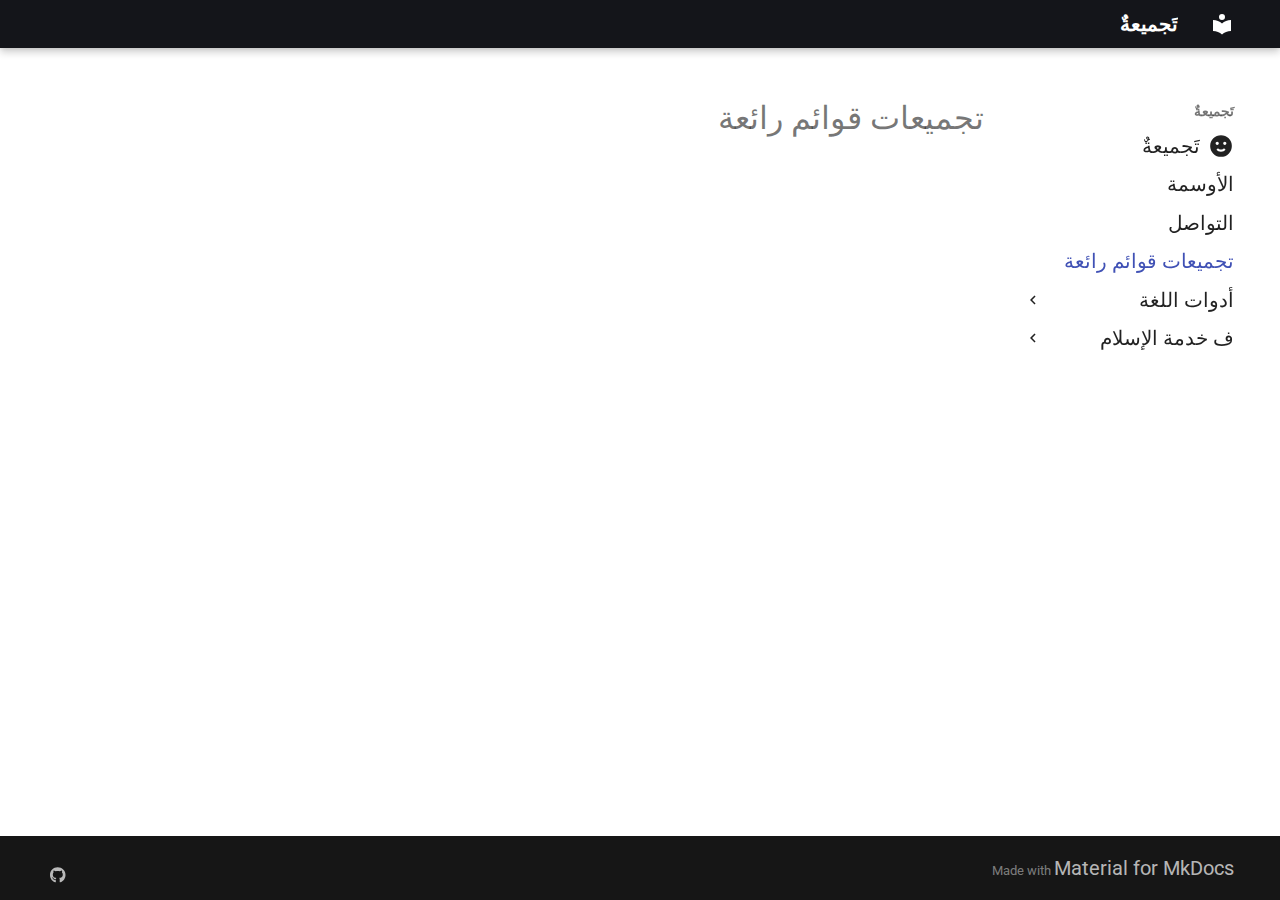
<file: تجميعات قوائم رائعة/index.html>
<!doctype html>
<html lang="ar" class="no-js">
  <head>
    
      <meta charset="utf-8">
      <meta name="viewport" content="width=device-width,initial-scale=1">
      
      
      
      
        <link rel="prev" href="../%D8%A7%D9%84%D8%AA%D9%88%D8%A7%D8%B5%D9%84/">
      
      
        <link rel="next" href="../%D8%A3%D8%AF%D9%88%D8%A7%D8%AA%20%D8%A7%D9%84%D9%84%D8%BA%D8%A9/%D8%A3%D8%AF%D8%A7%D8%A9%20%D8%A7%D9%84%D8%AA%D8%B4%D9%83%D9%8A%D9%84%20%D8%A7%D9%84%D8%B3%D8%B1%D9%8A%D8%B9%D8%A9/">
      
      
      <link rel="icon" href="../assets/images/favicon.png">
      <meta name="generator" content="mkdocs-1.5.3, mkdocs-material-9.5.18">
    
    
      
        <title>تجميعات قوائم رائعة - تَجميعةٌ</title>
      
    
    
      <link rel="stylesheet" href="../assets/stylesheets/main.66ac8b77.min.css">
      
        
        <link rel="stylesheet" href="../assets/stylesheets/palette.06af60db.min.css">
      
      


    
    
      
    
    
      
        
        
        <link rel="preconnect" href="https://fonts.gstatic.com" crossorigin>
        <link rel="stylesheet" href="https://fonts.googleapis.com/css?family=Roboto:300,300i,400,400i,700,700i%7CRoboto+Mono:400,400i,700,700i&display=fallback">
        <style>:root{--md-text-font:"Roboto";--md-code-font:"Roboto Mono"}</style>
      
    
    
      <link rel="stylesheet" href="../css/تخصيصات.css">
    
    <script>__md_scope=new URL("..",location),__md_hash=e=>[...e].reduce((e,_)=>(e<<5)-e+_.charCodeAt(0),0),__md_get=(e,_=localStorage,t=__md_scope)=>JSON.parse(_.getItem(t.pathname+"."+e)),__md_set=(e,_,t=localStorage,a=__md_scope)=>{try{t.setItem(a.pathname+"."+e,JSON.stringify(_))}catch(e){}}</script>
    
      

    
    
    
  </head>
  
  
    
    
    
    
    
    <body dir="rtl" data-md-color-scheme="default" data-md-color-primary="black" data-md-color-accent="grey">
  
    
    <input class="md-toggle" data-md-toggle="drawer" type="checkbox" id="__drawer" autocomplete="off">
    <input class="md-toggle" data-md-toggle="search" type="checkbox" id="__search" autocomplete="off">
    <label class="md-overlay" for="__drawer"></label>
    <div data-md-component="skip">
      
    </div>
    <div data-md-component="announce">
      
    </div>
    
    
      

  

<header class="md-header md-header--shadow" data-md-component="header">
  <nav class="md-header__inner md-grid" aria-label="عنوان العارضة">
    <a href=".." title="تَجميعةٌ" class="md-header__button md-logo" aria-label="تَجميعةٌ" data-md-component="logo">
      
  
  <svg xmlns="http://www.w3.org/2000/svg" viewBox="0 0 24 24"><path d="M12 8a3 3 0 0 0 3-3 3 3 0 0 0-3-3 3 3 0 0 0-3 3 3 3 0 0 0 3 3m0 3.54C9.64 9.35 6.5 8 3 8v11c3.5 0 6.64 1.35 9 3.54 2.36-2.19 5.5-3.54 9-3.54V8c-3.5 0-6.64 1.35-9 3.54Z"/></svg>

    </a>
    <label class="md-header__button md-icon" for="__drawer">
      
      <svg xmlns="http://www.w3.org/2000/svg" viewBox="0 0 24 24"><path d="M3 6h18v2H3V6m0 5h18v2H3v-2m0 5h18v2H3v-2Z"/></svg>
    </label>
    <div class="md-header__title" data-md-component="header-title">
      <div class="md-header__ellipsis">
        <div class="md-header__topic">
          <span class="md-ellipsis">
            تَجميعةٌ
          </span>
        </div>
        <div class="md-header__topic" data-md-component="header-topic">
          <span class="md-ellipsis">
            
              تجميعات قوائم رائعة
            
          </span>
        </div>
      </div>
    </div>
    
      
    
    
    
    
    
  </nav>
  
</header>
    
    <div class="md-container" data-md-component="container">
      
      
        
          
        
      
      <main class="md-main" data-md-component="main">
        <div class="md-main__inner md-grid">
          
            
              
              <div class="md-sidebar md-sidebar--primary" data-md-component="sidebar" data-md-type="navigation" >
                <div class="md-sidebar__scrollwrap">
                  <div class="md-sidebar__inner">
                    



<nav class="md-nav md-nav--primary" aria-label="تصفح" data-md-level="0">
  <label class="md-nav__title" for="__drawer">
    <a href=".." title="تَجميعةٌ" class="md-nav__button md-logo" aria-label="تَجميعةٌ" data-md-component="logo">
      
  
  <svg xmlns="http://www.w3.org/2000/svg" viewBox="0 0 24 24"><path d="M12 8a3 3 0 0 0 3-3 3 3 0 0 0-3-3 3 3 0 0 0-3 3 3 3 0 0 0 3 3m0 3.54C9.64 9.35 6.5 8 3 8v11c3.5 0 6.64 1.35 9 3.54 2.36-2.19 5.5-3.54 9-3.54V8c-3.5 0-6.64 1.35-9 3.54Z"/></svg>

    </a>
    تَجميعةٌ
  </label>
  
  <ul class="md-nav__list" data-md-scrollfix>
    
      
      
  
  
  
  
    <li class="md-nav__item">
      <a href=".." class="md-nav__link">
        
  
    <svg xmlns="http://www.w3.org/2000/svg" viewBox="0 0 24 24"><path d="M12 2A10 10 0 0 0 2 12a10 10 0 0 0 10 10 10 10 0 0 0 10-10A10 10 0 0 0 12 2M7 9.5C7 8.7 7.7 8 8.5 8s1.5.7 1.5 1.5S9.3 11 8.5 11 7 10.3 7 9.5m5 7.73c-1.75 0-3.29-.73-4.19-1.81L9.23 14c.45.72 1.52 1.23 2.77 1.23s2.32-.51 2.77-1.23l1.42 1.42c-.9 1.08-2.44 1.81-4.19 1.81M15.5 11c-.8 0-1.5-.7-1.5-1.5S14.7 8 15.5 8s1.5.7 1.5 1.5-.7 1.5-1.5 1.5Z"/></svg>
  
  <span class="md-ellipsis">
    تَجميعةٌ
  </span>
  

      </a>
    </li>
  

    
      
      
  
  
  
  
    <li class="md-nav__item">
      <a href="../%D8%A7%D9%84%D8%A3%D9%88%D8%B3%D9%85%D8%A9/" class="md-nav__link">
        
  
  <span class="md-ellipsis">
    الأوسمة
  </span>
  

      </a>
    </li>
  

    
      
      
  
  
  
  
    <li class="md-nav__item">
      <a href="../%D8%A7%D9%84%D8%AA%D9%88%D8%A7%D8%B5%D9%84/" class="md-nav__link">
        
  
  <span class="md-ellipsis">
    التواصل
  </span>
  

      </a>
    </li>
  

    
      
      
  
  
    
  
  
  
    <li class="md-nav__item md-nav__item--active">
      
      <input class="md-nav__toggle md-toggle" type="checkbox" id="__toc">
      
      
      
      <a href="./" class="md-nav__link md-nav__link--active">
        
  
  <span class="md-ellipsis">
    تجميعات قوائم رائعة
  </span>
  

      </a>
      
    </li>
  

    
      
      
  
  
  
  
    
    
    
    
    <li class="md-nav__item md-nav__item--nested">
      
        
        
        <input class="md-nav__toggle md-toggle " type="checkbox" id="__nav_5" >
        
          
          <label class="md-nav__link" for="__nav_5" id="__nav_5_label" tabindex="0">
            
  
  <span class="md-ellipsis">
    أدوات اللغة
  </span>
  

            <span class="md-nav__icon md-icon"></span>
          </label>
        
        <nav class="md-nav" data-md-level="1" aria-labelledby="__nav_5_label" aria-expanded="false">
          <label class="md-nav__title" for="__nav_5">
            <span class="md-nav__icon md-icon"></span>
            أدوات اللغة
          </label>
          <ul class="md-nav__list" data-md-scrollfix>
            
              
                
  
  
  
  
    <li class="md-nav__item">
      <a href="../%D8%A3%D8%AF%D9%88%D8%A7%D8%AA%20%D8%A7%D9%84%D9%84%D8%BA%D8%A9/%D8%A3%D8%AF%D8%A7%D8%A9%20%D8%A7%D9%84%D8%AA%D8%B4%D9%83%D9%8A%D9%84%20%D8%A7%D9%84%D8%B3%D8%B1%D9%8A%D8%B9%D8%A9/" class="md-nav__link">
        
  
  <span class="md-ellipsis">
    أداة التشكيل السريعة
  </span>
  

      </a>
    </li>
  

              
            
              
                
  
  
  
  
    <li class="md-nav__item">
      <a href="../%D8%A3%D8%AF%D9%88%D8%A7%D8%AA%20%D8%A7%D9%84%D9%84%D8%BA%D8%A9/%D9%85%D8%B5%D8%A8%D8%A7%D8%AD/" class="md-nav__link">
        
  
  <span class="md-ellipsis">
    مصباح
  </span>
  

      </a>
    </li>
  

              
            
          </ul>
        </nav>
      
    </li>
  

    
      
      
  
  
  
  
    
    
    
    
    <li class="md-nav__item md-nav__item--nested">
      
        
        
        <input class="md-nav__toggle md-toggle " type="checkbox" id="__nav_6" >
        
          
          <label class="md-nav__link" for="__nav_6" id="__nav_6_label" tabindex="0">
            
  
  <span class="md-ellipsis">
    ف خدمة الإسلام
  </span>
  

            <span class="md-nav__icon md-icon"></span>
          </label>
        
        <nav class="md-nav" data-md-level="1" aria-labelledby="__nav_6_label" aria-expanded="false">
          <label class="md-nav__title" for="__nav_6">
            <span class="md-nav__icon md-icon"></span>
            ف خدمة الإسلام
          </label>
          <ul class="md-nav__list" data-md-scrollfix>
            
              
                
  
  
  
  
    <li class="md-nav__item">
      <a href="../%D9%81%20%D8%AE%D8%AF%D9%85%D8%A9%20%D8%A7%D9%84%D8%A5%D8%B3%D9%84%D8%A7%D9%85/%D8%AD%D8%AF%D9%8A%D8%AB/" class="md-nav__link">
        
  
  <span class="md-ellipsis">
    حديث
  </span>
  

      </a>
    </li>
  

              
            
              
                
  
  
  
  
    <li class="md-nav__item">
      <a href="../%D9%81%20%D8%AE%D8%AF%D9%85%D8%A9%20%D8%A7%D9%84%D8%A5%D8%B3%D9%84%D8%A7%D9%85/%D8%B5%D9%84%D8%A7%D8%A9/" class="md-nav__link">
        
  
  <span class="md-ellipsis">
    صلاة
  </span>
  

      </a>
    </li>
  

              
            
              
                
  
  
  
  
    <li class="md-nav__item">
      <a href="../%D9%81%20%D8%AE%D8%AF%D9%85%D8%A9%20%D8%A7%D9%84%D8%A5%D8%B3%D9%84%D8%A7%D9%85/%D9%82%D8%B1%D8%A2%D9%86/" class="md-nav__link">
        
  
  <span class="md-ellipsis">
    قرآن
  </span>
  

      </a>
    </li>
  

              
            
          </ul>
        </nav>
      
    </li>
  

    
  </ul>
</nav>
                  </div>
                </div>
              </div>
            
            
              
              <div class="md-sidebar md-sidebar--secondary" data-md-component="sidebar" data-md-type="toc" >
                <div class="md-sidebar__scrollwrap">
                  <div class="md-sidebar__inner">
                    

<nav class="md-nav md-nav--secondary" aria-label="جدول المحتويات">
  
  
  
  
</nav>
                  </div>
                </div>
              </div>
            
          
          
            <div class="md-content" data-md-component="content">
              <article class="md-content__inner md-typeset">
                
                  


  <h1>تجميعات قوائم رائعة</h1>














                
              </article>
            </div>
          
          
<script>var target=document.getElementById(location.hash.slice(1));target&&target.name&&(target.checked=target.name.startsWith("__tabbed_"))</script>
        </div>
        
      </main>
      
        <footer class="md-footer">
  
  <div class="md-footer-meta md-typeset">
    <div class="md-footer-meta__inner md-grid">
      <div class="md-copyright">
  
  
    Made with
    <a href="https://squidfunk.github.io/mkdocs-material/" target="_blank" rel="noopener">
      Material for MkDocs
    </a>
  
</div>
      
        <div class="md-social">
  
    
    
    
    
      
      
    
    <a href="https://github.com/mobadarah" target="_blank" rel="noopener" title="github.com" class="md-social__link">
      <svg xmlns="http://www.w3.org/2000/svg" viewBox="0 0 496 512"><!--! Font Awesome Free 6.5.2 by @fontawesome - https://fontawesome.com License - https://fontawesome.com/license/free (Icons: CC BY 4.0, Fonts: SIL OFL 1.1, Code: MIT License) Copyright 2024 Fonticons, Inc.--><path d="M165.9 397.4c0 2-2.3 3.6-5.2 3.6-3.3.3-5.6-1.3-5.6-3.6 0-2 2.3-3.6 5.2-3.6 3-.3 5.6 1.3 5.6 3.6zm-31.1-4.5c-.7 2 1.3 4.3 4.3 4.9 2.6 1 5.6 0 6.2-2s-1.3-4.3-4.3-5.2c-2.6-.7-5.5.3-6.2 2.3zm44.2-1.7c-2.9.7-4.9 2.6-4.6 4.9.3 2 2.9 3.3 5.9 2.6 2.9-.7 4.9-2.6 4.6-4.6-.3-1.9-3-3.2-5.9-2.9zM244.8 8C106.1 8 0 113.3 0 252c0 110.9 69.8 205.8 169.5 239.2 12.8 2.3 17.3-5.6 17.3-12.1 0-6.2-.3-40.4-.3-61.4 0 0-70 15-84.7-29.8 0 0-11.4-29.1-27.8-36.6 0 0-22.9-15.7 1.6-15.4 0 0 24.9 2 38.6 25.8 21.9 38.6 58.6 27.5 72.9 20.9 2.3-16 8.8-27.1 16-33.7-55.9-6.2-112.3-14.3-112.3-110.5 0-27.5 7.6-41.3 23.6-58.9-2.6-6.5-11.1-33.3 2.6-67.9 20.9-6.5 69 27 69 27 20-5.6 41.5-8.5 62.8-8.5s42.8 2.9 62.8 8.5c0 0 48.1-33.6 69-27 13.7 34.7 5.2 61.4 2.6 67.9 16 17.7 25.8 31.5 25.8 58.9 0 96.5-58.9 104.2-114.8 110.5 9.2 7.9 17 22.9 17 46.4 0 33.7-.3 75.4-.3 83.6 0 6.5 4.6 14.4 17.3 12.1C428.2 457.8 496 362.9 496 252 496 113.3 383.5 8 244.8 8zM97.2 352.9c-1.3 1-1 3.3.7 5.2 1.6 1.6 3.9 2.3 5.2 1 1.3-1 1-3.3-.7-5.2-1.6-1.6-3.9-2.3-5.2-1zm-10.8-8.1c-.7 1.3.3 2.9 2.3 3.9 1.6 1 3.6.7 4.3-.7.7-1.3-.3-2.9-2.3-3.9-2-.6-3.6-.3-4.3.7zm32.4 35.6c-1.6 1.3-1 4.3 1.3 6.2 2.3 2.3 5.2 2.6 6.5 1 1.3-1.3.7-4.3-1.3-6.2-2.2-2.3-5.2-2.6-6.5-1zm-11.4-14.7c-1.6 1-1.6 3.6 0 5.9 1.6 2.3 4.3 3.3 5.6 2.3 1.6-1.3 1.6-3.9 0-6.2-1.4-2.3-4-3.3-5.6-2z"/></svg>
    </a>
  
</div>
      
    </div>
  </div>
</footer>
      
    </div>
    <div class="md-dialog" data-md-component="dialog">
      <div class="md-dialog__inner md-typeset"></div>
    </div>
    
    
    <script id="__config" type="application/json">{"base": "..", "features": ["navigation.tracking"], "search": "../assets/javascripts/workers/search.b8dbb3d2.min.js", "translations": {"clipboard.copied": "\u062a\u0645 \u0627\u0644\u0646\u0633\u062e \u0627\u0644\u0649 \u0627\u0644\u062d\u0627\u0641\u0638\u0629", "clipboard.copy": "\u0646\u0633\u062e \u0625\u0644\u0649 \u0627\u0644\u062d\u0627\u0641\u0638\u0629", "search.result.more.one": "\u0623\u0643\u062b\u0631 \u0645\u0646 1 \u0641\u064a \u0647\u0630\u0647 \u0627\u0644\u0635\u0641\u062d\u0629", "search.result.more.other": "\u0623\u0643\u062b\u0631 \u0645\u0646 # \u0641\u064a \u0647\u0630\u0647 \u0627\u0644\u0635\u0641\u062d\u0629", "search.result.none": "\u0644\u0627 \u062a\u0648\u062c\u062f \u0646\u062a\u0627\u0626\u062c", "search.result.one": "\u0646\u062a\u0627\u0626\u062c \u0627\u0644\u0628\u062d\u062b \u0645\u0633\u062a\u0646\u062f \u0648\u0627\u062d\u062f", "search.result.other": "\u0646\u062a\u0627\u0626\u062c \u0627\u0644\u0628\u062d\u062b # \u0645\u0633\u062a\u0646\u062f\u0627\u062a", "search.result.placeholder": "\u0627\u0643\u062a\u0628 \u0644\u0628\u062f\u0621 \u0627\u0644\u0628\u062d\u062b", "search.result.term.missing": "\u0645\u0641\u0642\u0648\u062f", "select.version": "\u0625\u062e\u062a\u0631 \u0627\u0644\u0625\u0635\u062f\u0627\u0631"}}</script>
    
    
      <script src="../assets/javascripts/bundle.3220b9d7.min.js"></script>
      
    
  </body>
</html>
</file>
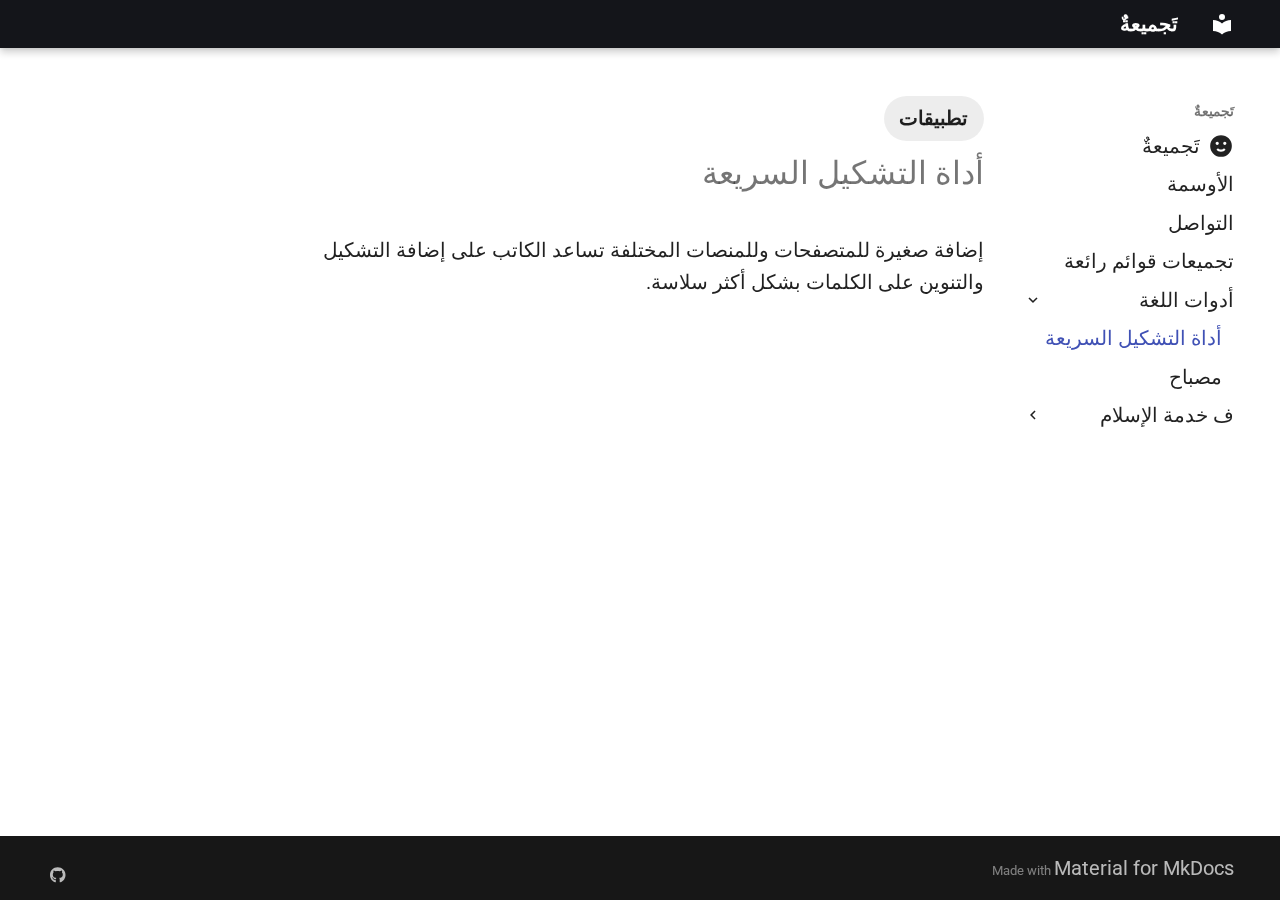
<file: أدوات اللغة/أداة التشكيل السريعة/index.html>
<!doctype html>
<html lang="ar" class="no-js">
  <head>
    
      <meta charset="utf-8">
      <meta name="viewport" content="width=device-width,initial-scale=1">
      
      
      
      
        <link rel="prev" href="../../%D8%AA%D8%AC%D9%85%D9%8A%D8%B9%D8%A7%D8%AA%20%D9%82%D9%88%D8%A7%D8%A6%D9%85%20%D8%B1%D8%A7%D8%A6%D8%B9%D8%A9/">
      
      
        <link rel="next" href="../%D9%85%D8%B5%D8%A8%D8%A7%D8%AD/">
      
      
      <link rel="icon" href="../../assets/images/favicon.png">
      <meta name="generator" content="mkdocs-1.5.3, mkdocs-material-9.5.18">
    
    
      
        <title>أداة التشكيل السريعة - تَجميعةٌ</title>
      
    
    
      <link rel="stylesheet" href="../../assets/stylesheets/main.66ac8b77.min.css">
      
        
        <link rel="stylesheet" href="../../assets/stylesheets/palette.06af60db.min.css">
      
      


    
    
      
    
    
      
        
        
        <link rel="preconnect" href="https://fonts.gstatic.com" crossorigin>
        <link rel="stylesheet" href="https://fonts.googleapis.com/css?family=Roboto:300,300i,400,400i,700,700i%7CRoboto+Mono:400,400i,700,700i&display=fallback">
        <style>:root{--md-text-font:"Roboto";--md-code-font:"Roboto Mono"}</style>
      
    
    
      <link rel="stylesheet" href="../../css/تخصيصات.css">
    
    <script>__md_scope=new URL("../..",location),__md_hash=e=>[...e].reduce((e,_)=>(e<<5)-e+_.charCodeAt(0),0),__md_get=(e,_=localStorage,t=__md_scope)=>JSON.parse(_.getItem(t.pathname+"."+e)),__md_set=(e,_,t=localStorage,a=__md_scope)=>{try{t.setItem(a.pathname+"."+e,JSON.stringify(_))}catch(e){}}</script>
    
      

    
    
    
  </head>
  
  
    
    
    
    
    
    <body dir="rtl" data-md-color-scheme="default" data-md-color-primary="black" data-md-color-accent="grey">
  
    
    <input class="md-toggle" data-md-toggle="drawer" type="checkbox" id="__drawer" autocomplete="off">
    <input class="md-toggle" data-md-toggle="search" type="checkbox" id="__search" autocomplete="off">
    <label class="md-overlay" for="__drawer"></label>
    <div data-md-component="skip">
      
        
        <a href="#_1" class="md-skip">
          انتقل إلى المحتوى
        </a>
      
    </div>
    <div data-md-component="announce">
      
    </div>
    
    
      

  

<header class="md-header md-header--shadow" data-md-component="header">
  <nav class="md-header__inner md-grid" aria-label="عنوان العارضة">
    <a href="../.." title="تَجميعةٌ" class="md-header__button md-logo" aria-label="تَجميعةٌ" data-md-component="logo">
      
  
  <svg xmlns="http://www.w3.org/2000/svg" viewBox="0 0 24 24"><path d="M12 8a3 3 0 0 0 3-3 3 3 0 0 0-3-3 3 3 0 0 0-3 3 3 3 0 0 0 3 3m0 3.54C9.64 9.35 6.5 8 3 8v11c3.5 0 6.64 1.35 9 3.54 2.36-2.19 5.5-3.54 9-3.54V8c-3.5 0-6.64 1.35-9 3.54Z"/></svg>

    </a>
    <label class="md-header__button md-icon" for="__drawer">
      
      <svg xmlns="http://www.w3.org/2000/svg" viewBox="0 0 24 24"><path d="M3 6h18v2H3V6m0 5h18v2H3v-2m0 5h18v2H3v-2Z"/></svg>
    </label>
    <div class="md-header__title" data-md-component="header-title">
      <div class="md-header__ellipsis">
        <div class="md-header__topic">
          <span class="md-ellipsis">
            تَجميعةٌ
          </span>
        </div>
        <div class="md-header__topic" data-md-component="header-topic">
          <span class="md-ellipsis">
            
              أداة التشكيل السريعة
            
          </span>
        </div>
      </div>
    </div>
    
      
    
    
    
    
    
  </nav>
  
</header>
    
    <div class="md-container" data-md-component="container">
      
      
        
          
        
      
      <main class="md-main" data-md-component="main">
        <div class="md-main__inner md-grid">
          
            
              
              <div class="md-sidebar md-sidebar--primary" data-md-component="sidebar" data-md-type="navigation" >
                <div class="md-sidebar__scrollwrap">
                  <div class="md-sidebar__inner">
                    



<nav class="md-nav md-nav--primary" aria-label="تصفح" data-md-level="0">
  <label class="md-nav__title" for="__drawer">
    <a href="../.." title="تَجميعةٌ" class="md-nav__button md-logo" aria-label="تَجميعةٌ" data-md-component="logo">
      
  
  <svg xmlns="http://www.w3.org/2000/svg" viewBox="0 0 24 24"><path d="M12 8a3 3 0 0 0 3-3 3 3 0 0 0-3-3 3 3 0 0 0-3 3 3 3 0 0 0 3 3m0 3.54C9.64 9.35 6.5 8 3 8v11c3.5 0 6.64 1.35 9 3.54 2.36-2.19 5.5-3.54 9-3.54V8c-3.5 0-6.64 1.35-9 3.54Z"/></svg>

    </a>
    تَجميعةٌ
  </label>
  
  <ul class="md-nav__list" data-md-scrollfix>
    
      
      
  
  
  
  
    <li class="md-nav__item">
      <a href="../.." class="md-nav__link">
        
  
    <svg xmlns="http://www.w3.org/2000/svg" viewBox="0 0 24 24"><path d="M12 2A10 10 0 0 0 2 12a10 10 0 0 0 10 10 10 10 0 0 0 10-10A10 10 0 0 0 12 2M7 9.5C7 8.7 7.7 8 8.5 8s1.5.7 1.5 1.5S9.3 11 8.5 11 7 10.3 7 9.5m5 7.73c-1.75 0-3.29-.73-4.19-1.81L9.23 14c.45.72 1.52 1.23 2.77 1.23s2.32-.51 2.77-1.23l1.42 1.42c-.9 1.08-2.44 1.81-4.19 1.81M15.5 11c-.8 0-1.5-.7-1.5-1.5S14.7 8 15.5 8s1.5.7 1.5 1.5-.7 1.5-1.5 1.5Z"/></svg>
  
  <span class="md-ellipsis">
    تَجميعةٌ
  </span>
  

      </a>
    </li>
  

    
      
      
  
  
  
  
    <li class="md-nav__item">
      <a href="../../%D8%A7%D9%84%D8%A3%D9%88%D8%B3%D9%85%D8%A9/" class="md-nav__link">
        
  
  <span class="md-ellipsis">
    الأوسمة
  </span>
  

      </a>
    </li>
  

    
      
      
  
  
  
  
    <li class="md-nav__item">
      <a href="../../%D8%A7%D9%84%D8%AA%D9%88%D8%A7%D8%B5%D9%84/" class="md-nav__link">
        
  
  <span class="md-ellipsis">
    التواصل
  </span>
  

      </a>
    </li>
  

    
      
      
  
  
  
  
    <li class="md-nav__item">
      <a href="../../%D8%AA%D8%AC%D9%85%D9%8A%D8%B9%D8%A7%D8%AA%20%D9%82%D9%88%D8%A7%D8%A6%D9%85%20%D8%B1%D8%A7%D8%A6%D8%B9%D8%A9/" class="md-nav__link">
        
  
  <span class="md-ellipsis">
    تجميعات قوائم رائعة
  </span>
  

      </a>
    </li>
  

    
      
      
  
  
    
  
  
  
    
    
    
    
    <li class="md-nav__item md-nav__item--active md-nav__item--nested">
      
        
        
        <input class="md-nav__toggle md-toggle " type="checkbox" id="__nav_5" checked>
        
          
          <label class="md-nav__link" for="__nav_5" id="__nav_5_label" tabindex="0">
            
  
  <span class="md-ellipsis">
    أدوات اللغة
  </span>
  

            <span class="md-nav__icon md-icon"></span>
          </label>
        
        <nav class="md-nav" data-md-level="1" aria-labelledby="__nav_5_label" aria-expanded="true">
          <label class="md-nav__title" for="__nav_5">
            <span class="md-nav__icon md-icon"></span>
            أدوات اللغة
          </label>
          <ul class="md-nav__list" data-md-scrollfix>
            
              
                
  
  
    
  
  
  
    <li class="md-nav__item md-nav__item--active">
      
      <input class="md-nav__toggle md-toggle" type="checkbox" id="__toc">
      
      
        
      
      
      <a href="./" class="md-nav__link md-nav__link--active">
        
  
  <span class="md-ellipsis">
    أداة التشكيل السريعة
  </span>
  

      </a>
      
    </li>
  

              
            
              
                
  
  
  
  
    <li class="md-nav__item">
      <a href="../%D9%85%D8%B5%D8%A8%D8%A7%D8%AD/" class="md-nav__link">
        
  
  <span class="md-ellipsis">
    مصباح
  </span>
  

      </a>
    </li>
  

              
            
          </ul>
        </nav>
      
    </li>
  

    
      
      
  
  
  
  
    
    
    
    
    <li class="md-nav__item md-nav__item--nested">
      
        
        
        <input class="md-nav__toggle md-toggle " type="checkbox" id="__nav_6" >
        
          
          <label class="md-nav__link" for="__nav_6" id="__nav_6_label" tabindex="0">
            
  
  <span class="md-ellipsis">
    ف خدمة الإسلام
  </span>
  

            <span class="md-nav__icon md-icon"></span>
          </label>
        
        <nav class="md-nav" data-md-level="1" aria-labelledby="__nav_6_label" aria-expanded="false">
          <label class="md-nav__title" for="__nav_6">
            <span class="md-nav__icon md-icon"></span>
            ف خدمة الإسلام
          </label>
          <ul class="md-nav__list" data-md-scrollfix>
            
              
                
  
  
  
  
    <li class="md-nav__item">
      <a href="../../%D9%81%20%D8%AE%D8%AF%D9%85%D8%A9%20%D8%A7%D9%84%D8%A5%D8%B3%D9%84%D8%A7%D9%85/%D8%AD%D8%AF%D9%8A%D8%AB/" class="md-nav__link">
        
  
  <span class="md-ellipsis">
    حديث
  </span>
  

      </a>
    </li>
  

              
            
              
                
  
  
  
  
    <li class="md-nav__item">
      <a href="../../%D9%81%20%D8%AE%D8%AF%D9%85%D8%A9%20%D8%A7%D9%84%D8%A5%D8%B3%D9%84%D8%A7%D9%85/%D8%B5%D9%84%D8%A7%D8%A9/" class="md-nav__link">
        
  
  <span class="md-ellipsis">
    صلاة
  </span>
  

      </a>
    </li>
  

              
            
              
                
  
  
  
  
    <li class="md-nav__item">
      <a href="../../%D9%81%20%D8%AE%D8%AF%D9%85%D8%A9%20%D8%A7%D9%84%D8%A5%D8%B3%D9%84%D8%A7%D9%85/%D9%82%D8%B1%D8%A2%D9%86/" class="md-nav__link">
        
  
  <span class="md-ellipsis">
    قرآن
  </span>
  

      </a>
    </li>
  

              
            
          </ul>
        </nav>
      
    </li>
  

    
  </ul>
</nav>
                  </div>
                </div>
              </div>
            
            
              
              <div class="md-sidebar md-sidebar--secondary" data-md-component="sidebar" data-md-type="toc" >
                <div class="md-sidebar__scrollwrap">
                  <div class="md-sidebar__inner">
                    

<nav class="md-nav md-nav--secondary" aria-label="جدول المحتويات">
  
  
  
    
  
  
</nav>
                  </div>
                </div>
              </div>
            
          
          
            <div class="md-content" data-md-component="content">
              <article class="md-content__inner md-typeset">
                
                  
  
<nav class="md-tags" >
  
    
    
    
      <a href="../../%D8%A7%D9%84%D8%A3%D9%88%D8%B3%D9%85%D8%A9/#" class="md-tag">تطبيقات</a>
    
  
</nav>



<h1 id="_1">أداة التشكيل السريعة<a class="headerlink" href="#_1" title="Permanent link">&para;</a></h1>
<p>إضافة صغيرة للمتصفحات وللمنصات المختلفة تساعد الكاتب على إضافة التشكيل والتنوين على الكلمات بشكل أكثر سلاسة.</p>







  
  






                
              </article>
            </div>
          
          
<script>var target=document.getElementById(location.hash.slice(1));target&&target.name&&(target.checked=target.name.startsWith("__tabbed_"))</script>
        </div>
        
      </main>
      
        <footer class="md-footer">
  
  <div class="md-footer-meta md-typeset">
    <div class="md-footer-meta__inner md-grid">
      <div class="md-copyright">
  
  
    Made with
    <a href="https://squidfunk.github.io/mkdocs-material/" target="_blank" rel="noopener">
      Material for MkDocs
    </a>
  
</div>
      
        <div class="md-social">
  
    
    
    
    
      
      
    
    <a href="https://github.com/mobadarah" target="_blank" rel="noopener" title="github.com" class="md-social__link">
      <svg xmlns="http://www.w3.org/2000/svg" viewBox="0 0 496 512"><!--! Font Awesome Free 6.5.2 by @fontawesome - https://fontawesome.com License - https://fontawesome.com/license/free (Icons: CC BY 4.0, Fonts: SIL OFL 1.1, Code: MIT License) Copyright 2024 Fonticons, Inc.--><path d="M165.9 397.4c0 2-2.3 3.6-5.2 3.6-3.3.3-5.6-1.3-5.6-3.6 0-2 2.3-3.6 5.2-3.6 3-.3 5.6 1.3 5.6 3.6zm-31.1-4.5c-.7 2 1.3 4.3 4.3 4.9 2.6 1 5.6 0 6.2-2s-1.3-4.3-4.3-5.2c-2.6-.7-5.5.3-6.2 2.3zm44.2-1.7c-2.9.7-4.9 2.6-4.6 4.9.3 2 2.9 3.3 5.9 2.6 2.9-.7 4.9-2.6 4.6-4.6-.3-1.9-3-3.2-5.9-2.9zM244.8 8C106.1 8 0 113.3 0 252c0 110.9 69.8 205.8 169.5 239.2 12.8 2.3 17.3-5.6 17.3-12.1 0-6.2-.3-40.4-.3-61.4 0 0-70 15-84.7-29.8 0 0-11.4-29.1-27.8-36.6 0 0-22.9-15.7 1.6-15.4 0 0 24.9 2 38.6 25.8 21.9 38.6 58.6 27.5 72.9 20.9 2.3-16 8.8-27.1 16-33.7-55.9-6.2-112.3-14.3-112.3-110.5 0-27.5 7.6-41.3 23.6-58.9-2.6-6.5-11.1-33.3 2.6-67.9 20.9-6.5 69 27 69 27 20-5.6 41.5-8.5 62.8-8.5s42.8 2.9 62.8 8.5c0 0 48.1-33.6 69-27 13.7 34.7 5.2 61.4 2.6 67.9 16 17.7 25.8 31.5 25.8 58.9 0 96.5-58.9 104.2-114.8 110.5 9.2 7.9 17 22.9 17 46.4 0 33.7-.3 75.4-.3 83.6 0 6.5 4.6 14.4 17.3 12.1C428.2 457.8 496 362.9 496 252 496 113.3 383.5 8 244.8 8zM97.2 352.9c-1.3 1-1 3.3.7 5.2 1.6 1.6 3.9 2.3 5.2 1 1.3-1 1-3.3-.7-5.2-1.6-1.6-3.9-2.3-5.2-1zm-10.8-8.1c-.7 1.3.3 2.9 2.3 3.9 1.6 1 3.6.7 4.3-.7.7-1.3-.3-2.9-2.3-3.9-2-.6-3.6-.3-4.3.7zm32.4 35.6c-1.6 1.3-1 4.3 1.3 6.2 2.3 2.3 5.2 2.6 6.5 1 1.3-1.3.7-4.3-1.3-6.2-2.2-2.3-5.2-2.6-6.5-1zm-11.4-14.7c-1.6 1-1.6 3.6 0 5.9 1.6 2.3 4.3 3.3 5.6 2.3 1.6-1.3 1.6-3.9 0-6.2-1.4-2.3-4-3.3-5.6-2z"/></svg>
    </a>
  
</div>
      
    </div>
  </div>
</footer>
      
    </div>
    <div class="md-dialog" data-md-component="dialog">
      <div class="md-dialog__inner md-typeset"></div>
    </div>
    
    
    <script id="__config" type="application/json">{"base": "../..", "features": ["navigation.tracking"], "search": "../../assets/javascripts/workers/search.b8dbb3d2.min.js", "translations": {"clipboard.copied": "\u062a\u0645 \u0627\u0644\u0646\u0633\u062e \u0627\u0644\u0649 \u0627\u0644\u062d\u0627\u0641\u0638\u0629", "clipboard.copy": "\u0646\u0633\u062e \u0625\u0644\u0649 \u0627\u0644\u062d\u0627\u0641\u0638\u0629", "search.result.more.one": "\u0623\u0643\u062b\u0631 \u0645\u0646 1 \u0641\u064a \u0647\u0630\u0647 \u0627\u0644\u0635\u0641\u062d\u0629", "search.result.more.other": "\u0623\u0643\u062b\u0631 \u0645\u0646 # \u0641\u064a \u0647\u0630\u0647 \u0627\u0644\u0635\u0641\u062d\u0629", "search.result.none": "\u0644\u0627 \u062a\u0648\u062c\u062f \u0646\u062a\u0627\u0626\u062c", "search.result.one": "\u0646\u062a\u0627\u0626\u062c \u0627\u0644\u0628\u062d\u062b \u0645\u0633\u062a\u0646\u062f \u0648\u0627\u062d\u062f", "search.result.other": "\u0646\u062a\u0627\u0626\u062c \u0627\u0644\u0628\u062d\u062b # \u0645\u0633\u062a\u0646\u062f\u0627\u062a", "search.result.placeholder": "\u0627\u0643\u062a\u0628 \u0644\u0628\u062f\u0621 \u0627\u0644\u0628\u062d\u062b", "search.result.term.missing": "\u0645\u0641\u0642\u0648\u062f", "select.version": "\u0625\u062e\u062a\u0631 \u0627\u0644\u0625\u0635\u062f\u0627\u0631"}}</script>
    
    
      <script src="../../assets/javascripts/bundle.3220b9d7.min.js"></script>
      
    
  </body>
</html>
</file>
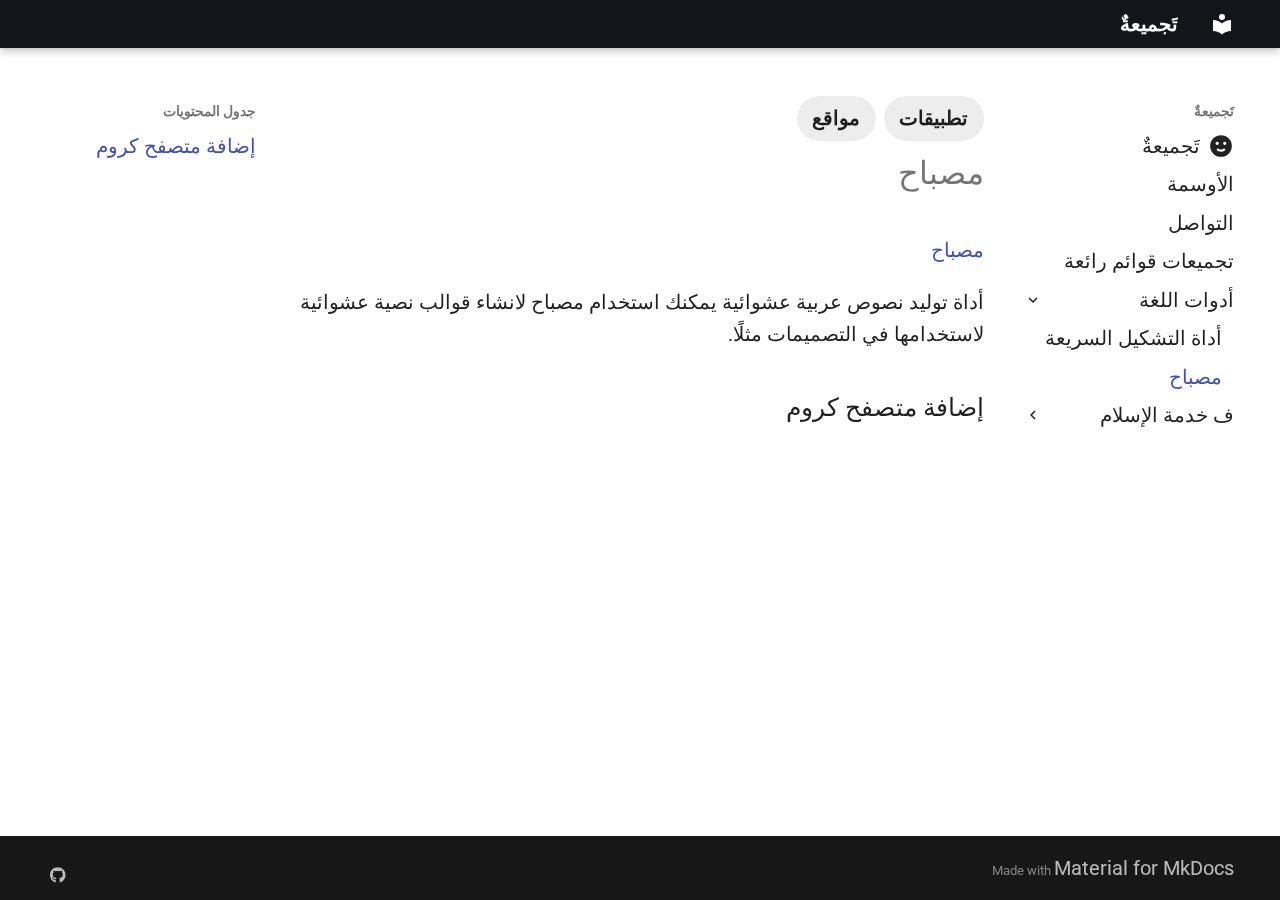
<file: أدوات اللغة/مصباح/index.html>
<!doctype html>
<html lang="ar" class="no-js">
  <head>
    
      <meta charset="utf-8">
      <meta name="viewport" content="width=device-width,initial-scale=1">
      
      
      
      
        <link rel="prev" href="../%D8%A3%D8%AF%D8%A7%D8%A9%20%D8%A7%D9%84%D8%AA%D8%B4%D9%83%D9%8A%D9%84%20%D8%A7%D9%84%D8%B3%D8%B1%D9%8A%D8%B9%D8%A9/">
      
      
        <link rel="next" href="../../%D9%81%20%D8%AE%D8%AF%D9%85%D8%A9%20%D8%A7%D9%84%D8%A5%D8%B3%D9%84%D8%A7%D9%85/%D8%AD%D8%AF%D9%8A%D8%AB/">
      
      
      <link rel="icon" href="../../assets/images/favicon.png">
      <meta name="generator" content="mkdocs-1.5.3, mkdocs-material-9.5.18">
    
    
      
        <title>مصباح - تَجميعةٌ</title>
      
    
    
      <link rel="stylesheet" href="../../assets/stylesheets/main.66ac8b77.min.css">
      
        
        <link rel="stylesheet" href="../../assets/stylesheets/palette.06af60db.min.css">
      
      


    
    
      
    
    
      
        
        
        <link rel="preconnect" href="https://fonts.gstatic.com" crossorigin>
        <link rel="stylesheet" href="https://fonts.googleapis.com/css?family=Roboto:300,300i,400,400i,700,700i%7CRoboto+Mono:400,400i,700,700i&display=fallback">
        <style>:root{--md-text-font:"Roboto";--md-code-font:"Roboto Mono"}</style>
      
    
    
      <link rel="stylesheet" href="../../css/تخصيصات.css">
    
    <script>__md_scope=new URL("../..",location),__md_hash=e=>[...e].reduce((e,_)=>(e<<5)-e+_.charCodeAt(0),0),__md_get=(e,_=localStorage,t=__md_scope)=>JSON.parse(_.getItem(t.pathname+"."+e)),__md_set=(e,_,t=localStorage,a=__md_scope)=>{try{t.setItem(a.pathname+"."+e,JSON.stringify(_))}catch(e){}}</script>
    
      

    
    
    
  </head>
  
  
    
    
    
    
    
    <body dir="rtl" data-md-color-scheme="default" data-md-color-primary="black" data-md-color-accent="grey">
  
    
    <input class="md-toggle" data-md-toggle="drawer" type="checkbox" id="__drawer" autocomplete="off">
    <input class="md-toggle" data-md-toggle="search" type="checkbox" id="__search" autocomplete="off">
    <label class="md-overlay" for="__drawer"></label>
    <div data-md-component="skip">
      
        
        <a href="#_1" class="md-skip">
          انتقل إلى المحتوى
        </a>
      
    </div>
    <div data-md-component="announce">
      
    </div>
    
    
      

  

<header class="md-header md-header--shadow" data-md-component="header">
  <nav class="md-header__inner md-grid" aria-label="عنوان العارضة">
    <a href="../.." title="تَجميعةٌ" class="md-header__button md-logo" aria-label="تَجميعةٌ" data-md-component="logo">
      
  
  <svg xmlns="http://www.w3.org/2000/svg" viewBox="0 0 24 24"><path d="M12 8a3 3 0 0 0 3-3 3 3 0 0 0-3-3 3 3 0 0 0-3 3 3 3 0 0 0 3 3m0 3.54C9.64 9.35 6.5 8 3 8v11c3.5 0 6.64 1.35 9 3.54 2.36-2.19 5.5-3.54 9-3.54V8c-3.5 0-6.64 1.35-9 3.54Z"/></svg>

    </a>
    <label class="md-header__button md-icon" for="__drawer">
      
      <svg xmlns="http://www.w3.org/2000/svg" viewBox="0 0 24 24"><path d="M3 6h18v2H3V6m0 5h18v2H3v-2m0 5h18v2H3v-2Z"/></svg>
    </label>
    <div class="md-header__title" data-md-component="header-title">
      <div class="md-header__ellipsis">
        <div class="md-header__topic">
          <span class="md-ellipsis">
            تَجميعةٌ
          </span>
        </div>
        <div class="md-header__topic" data-md-component="header-topic">
          <span class="md-ellipsis">
            
              مصباح
            
          </span>
        </div>
      </div>
    </div>
    
      
    
    
    
    
    
  </nav>
  
</header>
    
    <div class="md-container" data-md-component="container">
      
      
        
          
        
      
      <main class="md-main" data-md-component="main">
        <div class="md-main__inner md-grid">
          
            
              
              <div class="md-sidebar md-sidebar--primary" data-md-component="sidebar" data-md-type="navigation" >
                <div class="md-sidebar__scrollwrap">
                  <div class="md-sidebar__inner">
                    



<nav class="md-nav md-nav--primary" aria-label="تصفح" data-md-level="0">
  <label class="md-nav__title" for="__drawer">
    <a href="../.." title="تَجميعةٌ" class="md-nav__button md-logo" aria-label="تَجميعةٌ" data-md-component="logo">
      
  
  <svg xmlns="http://www.w3.org/2000/svg" viewBox="0 0 24 24"><path d="M12 8a3 3 0 0 0 3-3 3 3 0 0 0-3-3 3 3 0 0 0-3 3 3 3 0 0 0 3 3m0 3.54C9.64 9.35 6.5 8 3 8v11c3.5 0 6.64 1.35 9 3.54 2.36-2.19 5.5-3.54 9-3.54V8c-3.5 0-6.64 1.35-9 3.54Z"/></svg>

    </a>
    تَجميعةٌ
  </label>
  
  <ul class="md-nav__list" data-md-scrollfix>
    
      
      
  
  
  
  
    <li class="md-nav__item">
      <a href="../.." class="md-nav__link">
        
  
    <svg xmlns="http://www.w3.org/2000/svg" viewBox="0 0 24 24"><path d="M12 2A10 10 0 0 0 2 12a10 10 0 0 0 10 10 10 10 0 0 0 10-10A10 10 0 0 0 12 2M7 9.5C7 8.7 7.7 8 8.5 8s1.5.7 1.5 1.5S9.3 11 8.5 11 7 10.3 7 9.5m5 7.73c-1.75 0-3.29-.73-4.19-1.81L9.23 14c.45.72 1.52 1.23 2.77 1.23s2.32-.51 2.77-1.23l1.42 1.42c-.9 1.08-2.44 1.81-4.19 1.81M15.5 11c-.8 0-1.5-.7-1.5-1.5S14.7 8 15.5 8s1.5.7 1.5 1.5-.7 1.5-1.5 1.5Z"/></svg>
  
  <span class="md-ellipsis">
    تَجميعةٌ
  </span>
  

      </a>
    </li>
  

    
      
      
  
  
  
  
    <li class="md-nav__item">
      <a href="../../%D8%A7%D9%84%D8%A3%D9%88%D8%B3%D9%85%D8%A9/" class="md-nav__link">
        
  
  <span class="md-ellipsis">
    الأوسمة
  </span>
  

      </a>
    </li>
  

    
      
      
  
  
  
  
    <li class="md-nav__item">
      <a href="../../%D8%A7%D9%84%D8%AA%D9%88%D8%A7%D8%B5%D9%84/" class="md-nav__link">
        
  
  <span class="md-ellipsis">
    التواصل
  </span>
  

      </a>
    </li>
  

    
      
      
  
  
  
  
    <li class="md-nav__item">
      <a href="../../%D8%AA%D8%AC%D9%85%D9%8A%D8%B9%D8%A7%D8%AA%20%D9%82%D9%88%D8%A7%D8%A6%D9%85%20%D8%B1%D8%A7%D8%A6%D8%B9%D8%A9/" class="md-nav__link">
        
  
  <span class="md-ellipsis">
    تجميعات قوائم رائعة
  </span>
  

      </a>
    </li>
  

    
      
      
  
  
    
  
  
  
    
    
    
    
    <li class="md-nav__item md-nav__item--active md-nav__item--nested">
      
        
        
        <input class="md-nav__toggle md-toggle " type="checkbox" id="__nav_5" checked>
        
          
          <label class="md-nav__link" for="__nav_5" id="__nav_5_label" tabindex="0">
            
  
  <span class="md-ellipsis">
    أدوات اللغة
  </span>
  

            <span class="md-nav__icon md-icon"></span>
          </label>
        
        <nav class="md-nav" data-md-level="1" aria-labelledby="__nav_5_label" aria-expanded="true">
          <label class="md-nav__title" for="__nav_5">
            <span class="md-nav__icon md-icon"></span>
            أدوات اللغة
          </label>
          <ul class="md-nav__list" data-md-scrollfix>
            
              
                
  
  
  
  
    <li class="md-nav__item">
      <a href="../%D8%A3%D8%AF%D8%A7%D8%A9%20%D8%A7%D9%84%D8%AA%D8%B4%D9%83%D9%8A%D9%84%20%D8%A7%D9%84%D8%B3%D8%B1%D9%8A%D8%B9%D8%A9/" class="md-nav__link">
        
  
  <span class="md-ellipsis">
    أداة التشكيل السريعة
  </span>
  

      </a>
    </li>
  

              
            
              
                
  
  
    
  
  
  
    <li class="md-nav__item md-nav__item--active">
      
      <input class="md-nav__toggle md-toggle" type="checkbox" id="__toc">
      
      
        
      
      
        <label class="md-nav__link md-nav__link--active" for="__toc">
          
  
  <span class="md-ellipsis">
    مصباح
  </span>
  

          <span class="md-nav__icon md-icon"></span>
        </label>
      
      <a href="./" class="md-nav__link md-nav__link--active">
        
  
  <span class="md-ellipsis">
    مصباح
  </span>
  

      </a>
      
        

<nav class="md-nav md-nav--secondary" aria-label="جدول المحتويات">
  
  
  
    
  
  
    <label class="md-nav__title" for="__toc">
      <span class="md-nav__icon md-icon"></span>
      جدول المحتويات
    </label>
    <ul class="md-nav__list" data-md-component="toc" data-md-scrollfix>
      
        <li class="md-nav__item">
  <a href="#_2" class="md-nav__link">
    <span class="md-ellipsis">
      إضافة متصفح كروم
    </span>
  </a>
  
</li>
      
    </ul>
  
</nav>
      
    </li>
  

              
            
          </ul>
        </nav>
      
    </li>
  

    
      
      
  
  
  
  
    
    
    
    
    <li class="md-nav__item md-nav__item--nested">
      
        
        
        <input class="md-nav__toggle md-toggle " type="checkbox" id="__nav_6" >
        
          
          <label class="md-nav__link" for="__nav_6" id="__nav_6_label" tabindex="0">
            
  
  <span class="md-ellipsis">
    ف خدمة الإسلام
  </span>
  

            <span class="md-nav__icon md-icon"></span>
          </label>
        
        <nav class="md-nav" data-md-level="1" aria-labelledby="__nav_6_label" aria-expanded="false">
          <label class="md-nav__title" for="__nav_6">
            <span class="md-nav__icon md-icon"></span>
            ف خدمة الإسلام
          </label>
          <ul class="md-nav__list" data-md-scrollfix>
            
              
                
  
  
  
  
    <li class="md-nav__item">
      <a href="../../%D9%81%20%D8%AE%D8%AF%D9%85%D8%A9%20%D8%A7%D9%84%D8%A5%D8%B3%D9%84%D8%A7%D9%85/%D8%AD%D8%AF%D9%8A%D8%AB/" class="md-nav__link">
        
  
  <span class="md-ellipsis">
    حديث
  </span>
  

      </a>
    </li>
  

              
            
              
                
  
  
  
  
    <li class="md-nav__item">
      <a href="../../%D9%81%20%D8%AE%D8%AF%D9%85%D8%A9%20%D8%A7%D9%84%D8%A5%D8%B3%D9%84%D8%A7%D9%85/%D8%B5%D9%84%D8%A7%D8%A9/" class="md-nav__link">
        
  
  <span class="md-ellipsis">
    صلاة
  </span>
  

      </a>
    </li>
  

              
            
              
                
  
  
  
  
    <li class="md-nav__item">
      <a href="../../%D9%81%20%D8%AE%D8%AF%D9%85%D8%A9%20%D8%A7%D9%84%D8%A5%D8%B3%D9%84%D8%A7%D9%85/%D9%82%D8%B1%D8%A2%D9%86/" class="md-nav__link">
        
  
  <span class="md-ellipsis">
    قرآن
  </span>
  

      </a>
    </li>
  

              
            
          </ul>
        </nav>
      
    </li>
  

    
  </ul>
</nav>
                  </div>
                </div>
              </div>
            
            
              
              <div class="md-sidebar md-sidebar--secondary" data-md-component="sidebar" data-md-type="toc" >
                <div class="md-sidebar__scrollwrap">
                  <div class="md-sidebar__inner">
                    

<nav class="md-nav md-nav--secondary" aria-label="جدول المحتويات">
  
  
  
    
  
  
    <label class="md-nav__title" for="__toc">
      <span class="md-nav__icon md-icon"></span>
      جدول المحتويات
    </label>
    <ul class="md-nav__list" data-md-component="toc" data-md-scrollfix>
      
        <li class="md-nav__item">
  <a href="#_2" class="md-nav__link">
    <span class="md-ellipsis">
      إضافة متصفح كروم
    </span>
  </a>
  
</li>
      
    </ul>
  
</nav>
                  </div>
                </div>
              </div>
            
          
          
            <div class="md-content" data-md-component="content">
              <article class="md-content__inner md-typeset">
                
                  
  
<nav class="md-tags" >
  
    
    
    
      <a href="../../%D8%A7%D9%84%D8%A3%D9%88%D8%B3%D9%85%D8%A9/#" class="md-tag">تطبيقات</a>
    
  
    
    
    
      <a href="../../%D8%A7%D9%84%D8%A3%D9%88%D8%B3%D9%85%D8%A9/#" class="md-tag">مواقع</a>
    
  
</nav>



<h1 id="_1">مصباح<a class="headerlink" href="#_1" title="Permanent link">&para;</a></h1>
<p><a href="https://mesba7.com">مصباح</a></p>
<p>أداة توليد نصوص عربية عشوائية
يمكنك استخدام مصباح لانشاء قوالب نصية عشوائية لاستخدامها في التصميمات مثلًا.</p>
<h2 id="_2">إضافة متصفح كروم<a class="headerlink" href="#_2" title="Permanent link">&para;</a></h2>







  
  






                
              </article>
            </div>
          
          
<script>var target=document.getElementById(location.hash.slice(1));target&&target.name&&(target.checked=target.name.startsWith("__tabbed_"))</script>
        </div>
        
      </main>
      
        <footer class="md-footer">
  
  <div class="md-footer-meta md-typeset">
    <div class="md-footer-meta__inner md-grid">
      <div class="md-copyright">
  
  
    Made with
    <a href="https://squidfunk.github.io/mkdocs-material/" target="_blank" rel="noopener">
      Material for MkDocs
    </a>
  
</div>
      
        <div class="md-social">
  
    
    
    
    
      
      
    
    <a href="https://github.com/mobadarah" target="_blank" rel="noopener" title="github.com" class="md-social__link">
      <svg xmlns="http://www.w3.org/2000/svg" viewBox="0 0 496 512"><!--! Font Awesome Free 6.5.2 by @fontawesome - https://fontawesome.com License - https://fontawesome.com/license/free (Icons: CC BY 4.0, Fonts: SIL OFL 1.1, Code: MIT License) Copyright 2024 Fonticons, Inc.--><path d="M165.9 397.4c0 2-2.3 3.6-5.2 3.6-3.3.3-5.6-1.3-5.6-3.6 0-2 2.3-3.6 5.2-3.6 3-.3 5.6 1.3 5.6 3.6zm-31.1-4.5c-.7 2 1.3 4.3 4.3 4.9 2.6 1 5.6 0 6.2-2s-1.3-4.3-4.3-5.2c-2.6-.7-5.5.3-6.2 2.3zm44.2-1.7c-2.9.7-4.9 2.6-4.6 4.9.3 2 2.9 3.3 5.9 2.6 2.9-.7 4.9-2.6 4.6-4.6-.3-1.9-3-3.2-5.9-2.9zM244.8 8C106.1 8 0 113.3 0 252c0 110.9 69.8 205.8 169.5 239.2 12.8 2.3 17.3-5.6 17.3-12.1 0-6.2-.3-40.4-.3-61.4 0 0-70 15-84.7-29.8 0 0-11.4-29.1-27.8-36.6 0 0-22.9-15.7 1.6-15.4 0 0 24.9 2 38.6 25.8 21.9 38.6 58.6 27.5 72.9 20.9 2.3-16 8.8-27.1 16-33.7-55.9-6.2-112.3-14.3-112.3-110.5 0-27.5 7.6-41.3 23.6-58.9-2.6-6.5-11.1-33.3 2.6-67.9 20.9-6.5 69 27 69 27 20-5.6 41.5-8.5 62.8-8.5s42.8 2.9 62.8 8.5c0 0 48.1-33.6 69-27 13.7 34.7 5.2 61.4 2.6 67.9 16 17.7 25.8 31.5 25.8 58.9 0 96.5-58.9 104.2-114.8 110.5 9.2 7.9 17 22.9 17 46.4 0 33.7-.3 75.4-.3 83.6 0 6.5 4.6 14.4 17.3 12.1C428.2 457.8 496 362.9 496 252 496 113.3 383.5 8 244.8 8zM97.2 352.9c-1.3 1-1 3.3.7 5.2 1.6 1.6 3.9 2.3 5.2 1 1.3-1 1-3.3-.7-5.2-1.6-1.6-3.9-2.3-5.2-1zm-10.8-8.1c-.7 1.3.3 2.9 2.3 3.9 1.6 1 3.6.7 4.3-.7.7-1.3-.3-2.9-2.3-3.9-2-.6-3.6-.3-4.3.7zm32.4 35.6c-1.6 1.3-1 4.3 1.3 6.2 2.3 2.3 5.2 2.6 6.5 1 1.3-1.3.7-4.3-1.3-6.2-2.2-2.3-5.2-2.6-6.5-1zm-11.4-14.7c-1.6 1-1.6 3.6 0 5.9 1.6 2.3 4.3 3.3 5.6 2.3 1.6-1.3 1.6-3.9 0-6.2-1.4-2.3-4-3.3-5.6-2z"/></svg>
    </a>
  
</div>
      
    </div>
  </div>
</footer>
      
    </div>
    <div class="md-dialog" data-md-component="dialog">
      <div class="md-dialog__inner md-typeset"></div>
    </div>
    
    
    <script id="__config" type="application/json">{"base": "../..", "features": ["navigation.tracking"], "search": "../../assets/javascripts/workers/search.b8dbb3d2.min.js", "translations": {"clipboard.copied": "\u062a\u0645 \u0627\u0644\u0646\u0633\u062e \u0627\u0644\u0649 \u0627\u0644\u062d\u0627\u0641\u0638\u0629", "clipboard.copy": "\u0646\u0633\u062e \u0625\u0644\u0649 \u0627\u0644\u062d\u0627\u0641\u0638\u0629", "search.result.more.one": "\u0623\u0643\u062b\u0631 \u0645\u0646 1 \u0641\u064a \u0647\u0630\u0647 \u0627\u0644\u0635\u0641\u062d\u0629", "search.result.more.other": "\u0623\u0643\u062b\u0631 \u0645\u0646 # \u0641\u064a \u0647\u0630\u0647 \u0627\u0644\u0635\u0641\u062d\u0629", "search.result.none": "\u0644\u0627 \u062a\u0648\u062c\u062f \u0646\u062a\u0627\u0626\u062c", "search.result.one": "\u0646\u062a\u0627\u0626\u062c \u0627\u0644\u0628\u062d\u062b \u0645\u0633\u062a\u0646\u062f \u0648\u0627\u062d\u062f", "search.result.other": "\u0646\u062a\u0627\u0626\u062c \u0627\u0644\u0628\u062d\u062b # \u0645\u0633\u062a\u0646\u062f\u0627\u062a", "search.result.placeholder": "\u0627\u0643\u062a\u0628 \u0644\u0628\u062f\u0621 \u0627\u0644\u0628\u062d\u062b", "search.result.term.missing": "\u0645\u0641\u0642\u0648\u062f", "select.version": "\u0625\u062e\u062a\u0631 \u0627\u0644\u0625\u0635\u062f\u0627\u0631"}}</script>
    
    
      <script src="../../assets/javascripts/bundle.3220b9d7.min.js"></script>
      
    
  </body>
</html>
</file>
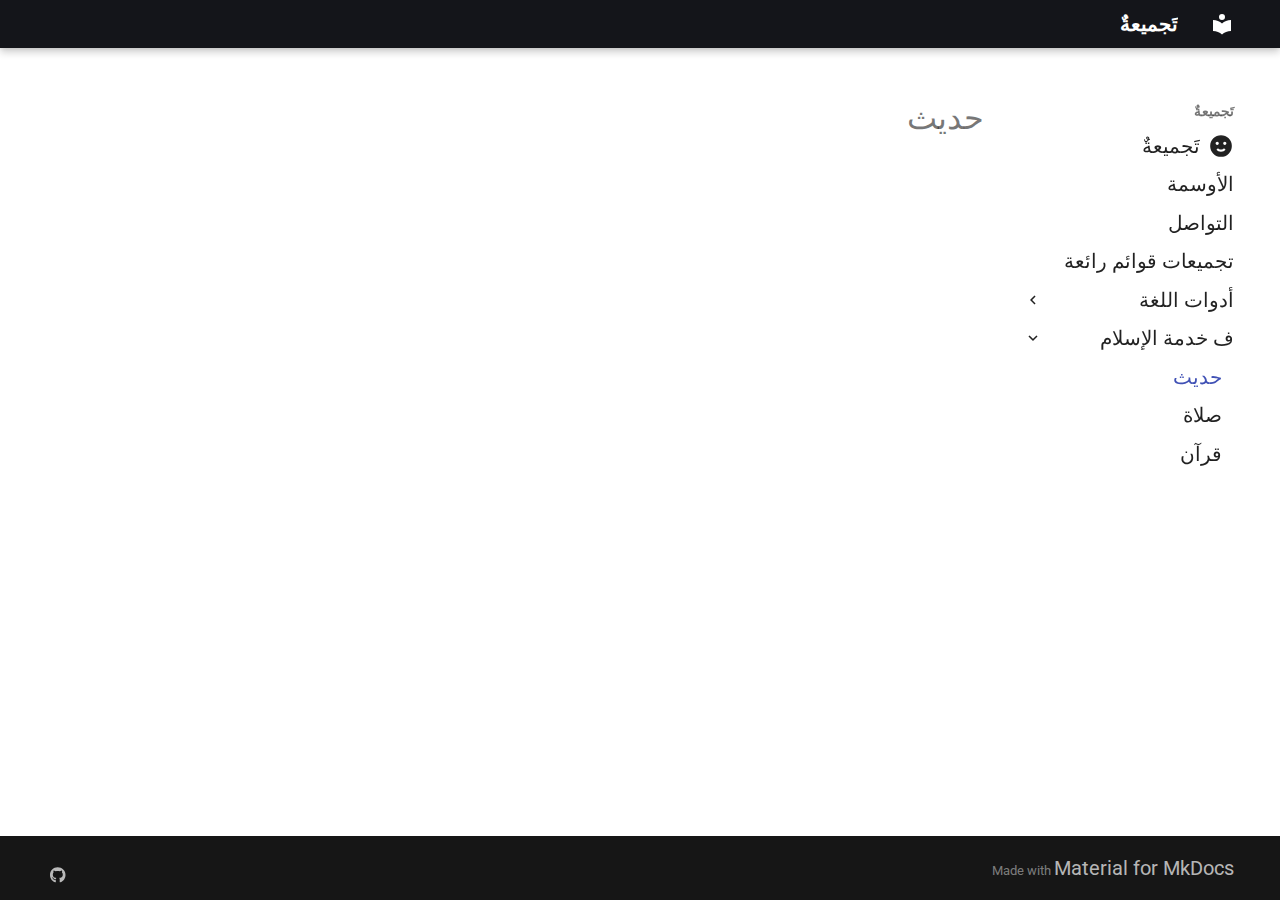
<file: ف خدمة الإسلام/حديث/index.html>
<!doctype html>
<html lang="ar" class="no-js">
  <head>
    
      <meta charset="utf-8">
      <meta name="viewport" content="width=device-width,initial-scale=1">
      
      
      
      
        <link rel="prev" href="../../%D8%A3%D8%AF%D9%88%D8%A7%D8%AA%20%D8%A7%D9%84%D9%84%D8%BA%D8%A9/%D9%85%D8%B5%D8%A8%D8%A7%D8%AD/">
      
      
        <link rel="next" href="../%D8%B5%D9%84%D8%A7%D8%A9/">
      
      
      <link rel="icon" href="../../assets/images/favicon.png">
      <meta name="generator" content="mkdocs-1.5.3, mkdocs-material-9.5.18">
    
    
      
        <title>حديث - تَجميعةٌ</title>
      
    
    
      <link rel="stylesheet" href="../../assets/stylesheets/main.66ac8b77.min.css">
      
        
        <link rel="stylesheet" href="../../assets/stylesheets/palette.06af60db.min.css">
      
      


    
    
      
    
    
      
        
        
        <link rel="preconnect" href="https://fonts.gstatic.com" crossorigin>
        <link rel="stylesheet" href="https://fonts.googleapis.com/css?family=Roboto:300,300i,400,400i,700,700i%7CRoboto+Mono:400,400i,700,700i&display=fallback">
        <style>:root{--md-text-font:"Roboto";--md-code-font:"Roboto Mono"}</style>
      
    
    
      <link rel="stylesheet" href="../../css/تخصيصات.css">
    
    <script>__md_scope=new URL("../..",location),__md_hash=e=>[...e].reduce((e,_)=>(e<<5)-e+_.charCodeAt(0),0),__md_get=(e,_=localStorage,t=__md_scope)=>JSON.parse(_.getItem(t.pathname+"."+e)),__md_set=(e,_,t=localStorage,a=__md_scope)=>{try{t.setItem(a.pathname+"."+e,JSON.stringify(_))}catch(e){}}</script>
    
      

    
    
    
  </head>
  
  
    
    
    
    
    
    <body dir="rtl" data-md-color-scheme="default" data-md-color-primary="black" data-md-color-accent="grey">
  
    
    <input class="md-toggle" data-md-toggle="drawer" type="checkbox" id="__drawer" autocomplete="off">
    <input class="md-toggle" data-md-toggle="search" type="checkbox" id="__search" autocomplete="off">
    <label class="md-overlay" for="__drawer"></label>
    <div data-md-component="skip">
      
    </div>
    <div data-md-component="announce">
      
    </div>
    
    
      

  

<header class="md-header md-header--shadow" data-md-component="header">
  <nav class="md-header__inner md-grid" aria-label="عنوان العارضة">
    <a href="../.." title="تَجميعةٌ" class="md-header__button md-logo" aria-label="تَجميعةٌ" data-md-component="logo">
      
  
  <svg xmlns="http://www.w3.org/2000/svg" viewBox="0 0 24 24"><path d="M12 8a3 3 0 0 0 3-3 3 3 0 0 0-3-3 3 3 0 0 0-3 3 3 3 0 0 0 3 3m0 3.54C9.64 9.35 6.5 8 3 8v11c3.5 0 6.64 1.35 9 3.54 2.36-2.19 5.5-3.54 9-3.54V8c-3.5 0-6.64 1.35-9 3.54Z"/></svg>

    </a>
    <label class="md-header__button md-icon" for="__drawer">
      
      <svg xmlns="http://www.w3.org/2000/svg" viewBox="0 0 24 24"><path d="M3 6h18v2H3V6m0 5h18v2H3v-2m0 5h18v2H3v-2Z"/></svg>
    </label>
    <div class="md-header__title" data-md-component="header-title">
      <div class="md-header__ellipsis">
        <div class="md-header__topic">
          <span class="md-ellipsis">
            تَجميعةٌ
          </span>
        </div>
        <div class="md-header__topic" data-md-component="header-topic">
          <span class="md-ellipsis">
            
              حديث
            
          </span>
        </div>
      </div>
    </div>
    
      
    
    
    
    
    
  </nav>
  
</header>
    
    <div class="md-container" data-md-component="container">
      
      
        
          
        
      
      <main class="md-main" data-md-component="main">
        <div class="md-main__inner md-grid">
          
            
              
              <div class="md-sidebar md-sidebar--primary" data-md-component="sidebar" data-md-type="navigation" >
                <div class="md-sidebar__scrollwrap">
                  <div class="md-sidebar__inner">
                    



<nav class="md-nav md-nav--primary" aria-label="تصفح" data-md-level="0">
  <label class="md-nav__title" for="__drawer">
    <a href="../.." title="تَجميعةٌ" class="md-nav__button md-logo" aria-label="تَجميعةٌ" data-md-component="logo">
      
  
  <svg xmlns="http://www.w3.org/2000/svg" viewBox="0 0 24 24"><path d="M12 8a3 3 0 0 0 3-3 3 3 0 0 0-3-3 3 3 0 0 0-3 3 3 3 0 0 0 3 3m0 3.54C9.64 9.35 6.5 8 3 8v11c3.5 0 6.64 1.35 9 3.54 2.36-2.19 5.5-3.54 9-3.54V8c-3.5 0-6.64 1.35-9 3.54Z"/></svg>

    </a>
    تَجميعةٌ
  </label>
  
  <ul class="md-nav__list" data-md-scrollfix>
    
      
      
  
  
  
  
    <li class="md-nav__item">
      <a href="../.." class="md-nav__link">
        
  
    <svg xmlns="http://www.w3.org/2000/svg" viewBox="0 0 24 24"><path d="M12 2A10 10 0 0 0 2 12a10 10 0 0 0 10 10 10 10 0 0 0 10-10A10 10 0 0 0 12 2M7 9.5C7 8.7 7.7 8 8.5 8s1.5.7 1.5 1.5S9.3 11 8.5 11 7 10.3 7 9.5m5 7.73c-1.75 0-3.29-.73-4.19-1.81L9.23 14c.45.72 1.52 1.23 2.77 1.23s2.32-.51 2.77-1.23l1.42 1.42c-.9 1.08-2.44 1.81-4.19 1.81M15.5 11c-.8 0-1.5-.7-1.5-1.5S14.7 8 15.5 8s1.5.7 1.5 1.5-.7 1.5-1.5 1.5Z"/></svg>
  
  <span class="md-ellipsis">
    تَجميعةٌ
  </span>
  

      </a>
    </li>
  

    
      
      
  
  
  
  
    <li class="md-nav__item">
      <a href="../../%D8%A7%D9%84%D8%A3%D9%88%D8%B3%D9%85%D8%A9/" class="md-nav__link">
        
  
  <span class="md-ellipsis">
    الأوسمة
  </span>
  

      </a>
    </li>
  

    
      
      
  
  
  
  
    <li class="md-nav__item">
      <a href="../../%D8%A7%D9%84%D8%AA%D9%88%D8%A7%D8%B5%D9%84/" class="md-nav__link">
        
  
  <span class="md-ellipsis">
    التواصل
  </span>
  

      </a>
    </li>
  

    
      
      
  
  
  
  
    <li class="md-nav__item">
      <a href="../../%D8%AA%D8%AC%D9%85%D9%8A%D8%B9%D8%A7%D8%AA%20%D9%82%D9%88%D8%A7%D8%A6%D9%85%20%D8%B1%D8%A7%D8%A6%D8%B9%D8%A9/" class="md-nav__link">
        
  
  <span class="md-ellipsis">
    تجميعات قوائم رائعة
  </span>
  

      </a>
    </li>
  

    
      
      
  
  
  
  
    
    
    
    
    <li class="md-nav__item md-nav__item--nested">
      
        
        
        <input class="md-nav__toggle md-toggle " type="checkbox" id="__nav_5" >
        
          
          <label class="md-nav__link" for="__nav_5" id="__nav_5_label" tabindex="0">
            
  
  <span class="md-ellipsis">
    أدوات اللغة
  </span>
  

            <span class="md-nav__icon md-icon"></span>
          </label>
        
        <nav class="md-nav" data-md-level="1" aria-labelledby="__nav_5_label" aria-expanded="false">
          <label class="md-nav__title" for="__nav_5">
            <span class="md-nav__icon md-icon"></span>
            أدوات اللغة
          </label>
          <ul class="md-nav__list" data-md-scrollfix>
            
              
                
  
  
  
  
    <li class="md-nav__item">
      <a href="../../%D8%A3%D8%AF%D9%88%D8%A7%D8%AA%20%D8%A7%D9%84%D9%84%D8%BA%D8%A9/%D8%A3%D8%AF%D8%A7%D8%A9%20%D8%A7%D9%84%D8%AA%D8%B4%D9%83%D9%8A%D9%84%20%D8%A7%D9%84%D8%B3%D8%B1%D9%8A%D8%B9%D8%A9/" class="md-nav__link">
        
  
  <span class="md-ellipsis">
    أداة التشكيل السريعة
  </span>
  

      </a>
    </li>
  

              
            
              
                
  
  
  
  
    <li class="md-nav__item">
      <a href="../../%D8%A3%D8%AF%D9%88%D8%A7%D8%AA%20%D8%A7%D9%84%D9%84%D8%BA%D8%A9/%D9%85%D8%B5%D8%A8%D8%A7%D8%AD/" class="md-nav__link">
        
  
  <span class="md-ellipsis">
    مصباح
  </span>
  

      </a>
    </li>
  

              
            
          </ul>
        </nav>
      
    </li>
  

    
      
      
  
  
    
  
  
  
    
    
    
    
    <li class="md-nav__item md-nav__item--active md-nav__item--nested">
      
        
        
        <input class="md-nav__toggle md-toggle " type="checkbox" id="__nav_6" checked>
        
          
          <label class="md-nav__link" for="__nav_6" id="__nav_6_label" tabindex="0">
            
  
  <span class="md-ellipsis">
    ف خدمة الإسلام
  </span>
  

            <span class="md-nav__icon md-icon"></span>
          </label>
        
        <nav class="md-nav" data-md-level="1" aria-labelledby="__nav_6_label" aria-expanded="true">
          <label class="md-nav__title" for="__nav_6">
            <span class="md-nav__icon md-icon"></span>
            ف خدمة الإسلام
          </label>
          <ul class="md-nav__list" data-md-scrollfix>
            
              
                
  
  
    
  
  
  
    <li class="md-nav__item md-nav__item--active">
      
      <input class="md-nav__toggle md-toggle" type="checkbox" id="__toc">
      
      
      
      <a href="./" class="md-nav__link md-nav__link--active">
        
  
  <span class="md-ellipsis">
    حديث
  </span>
  

      </a>
      
    </li>
  

              
            
              
                
  
  
  
  
    <li class="md-nav__item">
      <a href="../%D8%B5%D9%84%D8%A7%D8%A9/" class="md-nav__link">
        
  
  <span class="md-ellipsis">
    صلاة
  </span>
  

      </a>
    </li>
  

              
            
              
                
  
  
  
  
    <li class="md-nav__item">
      <a href="../%D9%82%D8%B1%D8%A2%D9%86/" class="md-nav__link">
        
  
  <span class="md-ellipsis">
    قرآن
  </span>
  

      </a>
    </li>
  

              
            
          </ul>
        </nav>
      
    </li>
  

    
  </ul>
</nav>
                  </div>
                </div>
              </div>
            
            
              
              <div class="md-sidebar md-sidebar--secondary" data-md-component="sidebar" data-md-type="toc" >
                <div class="md-sidebar__scrollwrap">
                  <div class="md-sidebar__inner">
                    

<nav class="md-nav md-nav--secondary" aria-label="جدول المحتويات">
  
  
  
  
</nav>
                  </div>
                </div>
              </div>
            
          
          
            <div class="md-content" data-md-component="content">
              <article class="md-content__inner md-typeset">
                
                  


  <h1>حديث</h1>














                
              </article>
            </div>
          
          
<script>var target=document.getElementById(location.hash.slice(1));target&&target.name&&(target.checked=target.name.startsWith("__tabbed_"))</script>
        </div>
        
      </main>
      
        <footer class="md-footer">
  
  <div class="md-footer-meta md-typeset">
    <div class="md-footer-meta__inner md-grid">
      <div class="md-copyright">
  
  
    Made with
    <a href="https://squidfunk.github.io/mkdocs-material/" target="_blank" rel="noopener">
      Material for MkDocs
    </a>
  
</div>
      
        <div class="md-social">
  
    
    
    
    
      
      
    
    <a href="https://github.com/mobadarah" target="_blank" rel="noopener" title="github.com" class="md-social__link">
      <svg xmlns="http://www.w3.org/2000/svg" viewBox="0 0 496 512"><!--! Font Awesome Free 6.5.2 by @fontawesome - https://fontawesome.com License - https://fontawesome.com/license/free (Icons: CC BY 4.0, Fonts: SIL OFL 1.1, Code: MIT License) Copyright 2024 Fonticons, Inc.--><path d="M165.9 397.4c0 2-2.3 3.6-5.2 3.6-3.3.3-5.6-1.3-5.6-3.6 0-2 2.3-3.6 5.2-3.6 3-.3 5.6 1.3 5.6 3.6zm-31.1-4.5c-.7 2 1.3 4.3 4.3 4.9 2.6 1 5.6 0 6.2-2s-1.3-4.3-4.3-5.2c-2.6-.7-5.5.3-6.2 2.3zm44.2-1.7c-2.9.7-4.9 2.6-4.6 4.9.3 2 2.9 3.3 5.9 2.6 2.9-.7 4.9-2.6 4.6-4.6-.3-1.9-3-3.2-5.9-2.9zM244.8 8C106.1 8 0 113.3 0 252c0 110.9 69.8 205.8 169.5 239.2 12.8 2.3 17.3-5.6 17.3-12.1 0-6.2-.3-40.4-.3-61.4 0 0-70 15-84.7-29.8 0 0-11.4-29.1-27.8-36.6 0 0-22.9-15.7 1.6-15.4 0 0 24.9 2 38.6 25.8 21.9 38.6 58.6 27.5 72.9 20.9 2.3-16 8.8-27.1 16-33.7-55.9-6.2-112.3-14.3-112.3-110.5 0-27.5 7.6-41.3 23.6-58.9-2.6-6.5-11.1-33.3 2.6-67.9 20.9-6.5 69 27 69 27 20-5.6 41.5-8.5 62.8-8.5s42.8 2.9 62.8 8.5c0 0 48.1-33.6 69-27 13.7 34.7 5.2 61.4 2.6 67.9 16 17.7 25.8 31.5 25.8 58.9 0 96.5-58.9 104.2-114.8 110.5 9.2 7.9 17 22.9 17 46.4 0 33.7-.3 75.4-.3 83.6 0 6.5 4.6 14.4 17.3 12.1C428.2 457.8 496 362.9 496 252 496 113.3 383.5 8 244.8 8zM97.2 352.9c-1.3 1-1 3.3.7 5.2 1.6 1.6 3.9 2.3 5.2 1 1.3-1 1-3.3-.7-5.2-1.6-1.6-3.9-2.3-5.2-1zm-10.8-8.1c-.7 1.3.3 2.9 2.3 3.9 1.6 1 3.6.7 4.3-.7.7-1.3-.3-2.9-2.3-3.9-2-.6-3.6-.3-4.3.7zm32.4 35.6c-1.6 1.3-1 4.3 1.3 6.2 2.3 2.3 5.2 2.6 6.5 1 1.3-1.3.7-4.3-1.3-6.2-2.2-2.3-5.2-2.6-6.5-1zm-11.4-14.7c-1.6 1-1.6 3.6 0 5.9 1.6 2.3 4.3 3.3 5.6 2.3 1.6-1.3 1.6-3.9 0-6.2-1.4-2.3-4-3.3-5.6-2z"/></svg>
    </a>
  
</div>
      
    </div>
  </div>
</footer>
      
    </div>
    <div class="md-dialog" data-md-component="dialog">
      <div class="md-dialog__inner md-typeset"></div>
    </div>
    
    
    <script id="__config" type="application/json">{"base": "../..", "features": ["navigation.tracking"], "search": "../../assets/javascripts/workers/search.b8dbb3d2.min.js", "translations": {"clipboard.copied": "\u062a\u0645 \u0627\u0644\u0646\u0633\u062e \u0627\u0644\u0649 \u0627\u0644\u062d\u0627\u0641\u0638\u0629", "clipboard.copy": "\u0646\u0633\u062e \u0625\u0644\u0649 \u0627\u0644\u062d\u0627\u0641\u0638\u0629", "search.result.more.one": "\u0623\u0643\u062b\u0631 \u0645\u0646 1 \u0641\u064a \u0647\u0630\u0647 \u0627\u0644\u0635\u0641\u062d\u0629", "search.result.more.other": "\u0623\u0643\u062b\u0631 \u0645\u0646 # \u0641\u064a \u0647\u0630\u0647 \u0627\u0644\u0635\u0641\u062d\u0629", "search.result.none": "\u0644\u0627 \u062a\u0648\u062c\u062f \u0646\u062a\u0627\u0626\u062c", "search.result.one": "\u0646\u062a\u0627\u0626\u062c \u0627\u0644\u0628\u062d\u062b \u0645\u0633\u062a\u0646\u062f \u0648\u0627\u062d\u062f", "search.result.other": "\u0646\u062a\u0627\u0626\u062c \u0627\u0644\u0628\u062d\u062b # \u0645\u0633\u062a\u0646\u062f\u0627\u062a", "search.result.placeholder": "\u0627\u0643\u062a\u0628 \u0644\u0628\u062f\u0621 \u0627\u0644\u0628\u062d\u062b", "search.result.term.missing": "\u0645\u0641\u0642\u0648\u062f", "select.version": "\u0625\u062e\u062a\u0631 \u0627\u0644\u0625\u0635\u062f\u0627\u0631"}}</script>
    
    
      <script src="../../assets/javascripts/bundle.3220b9d7.min.js"></script>
      
    
  </body>
</html>
</file>
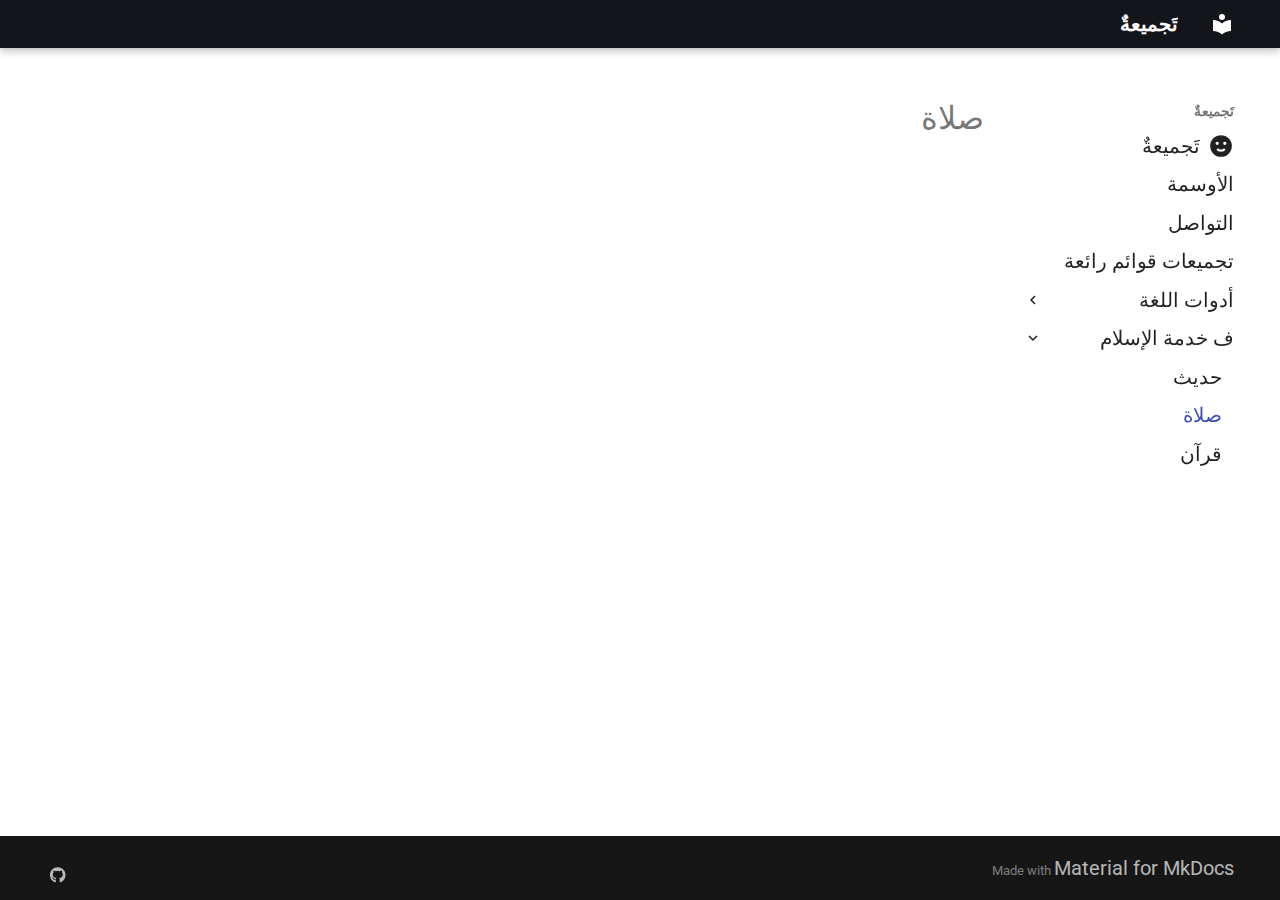
<file: ف خدمة الإسلام/صلاة/index.html>
<!doctype html>
<html lang="ar" class="no-js">
  <head>
    
      <meta charset="utf-8">
      <meta name="viewport" content="width=device-width,initial-scale=1">
      
      
      
      
        <link rel="prev" href="../%D8%AD%D8%AF%D9%8A%D8%AB/">
      
      
        <link rel="next" href="../%D9%82%D8%B1%D8%A2%D9%86/">
      
      
      <link rel="icon" href="../../assets/images/favicon.png">
      <meta name="generator" content="mkdocs-1.5.3, mkdocs-material-9.5.18">
    
    
      
        <title>صلاة - تَجميعةٌ</title>
      
    
    
      <link rel="stylesheet" href="../../assets/stylesheets/main.66ac8b77.min.css">
      
        
        <link rel="stylesheet" href="../../assets/stylesheets/palette.06af60db.min.css">
      
      


    
    
      
    
    
      
        
        
        <link rel="preconnect" href="https://fonts.gstatic.com" crossorigin>
        <link rel="stylesheet" href="https://fonts.googleapis.com/css?family=Roboto:300,300i,400,400i,700,700i%7CRoboto+Mono:400,400i,700,700i&display=fallback">
        <style>:root{--md-text-font:"Roboto";--md-code-font:"Roboto Mono"}</style>
      
    
    
      <link rel="stylesheet" href="../../css/تخصيصات.css">
    
    <script>__md_scope=new URL("../..",location),__md_hash=e=>[...e].reduce((e,_)=>(e<<5)-e+_.charCodeAt(0),0),__md_get=(e,_=localStorage,t=__md_scope)=>JSON.parse(_.getItem(t.pathname+"."+e)),__md_set=(e,_,t=localStorage,a=__md_scope)=>{try{t.setItem(a.pathname+"."+e,JSON.stringify(_))}catch(e){}}</script>
    
      

    
    
    
  </head>
  
  
    
    
    
    
    
    <body dir="rtl" data-md-color-scheme="default" data-md-color-primary="black" data-md-color-accent="grey">
  
    
    <input class="md-toggle" data-md-toggle="drawer" type="checkbox" id="__drawer" autocomplete="off">
    <input class="md-toggle" data-md-toggle="search" type="checkbox" id="__search" autocomplete="off">
    <label class="md-overlay" for="__drawer"></label>
    <div data-md-component="skip">
      
    </div>
    <div data-md-component="announce">
      
    </div>
    
    
      

  

<header class="md-header md-header--shadow" data-md-component="header">
  <nav class="md-header__inner md-grid" aria-label="عنوان العارضة">
    <a href="../.." title="تَجميعةٌ" class="md-header__button md-logo" aria-label="تَجميعةٌ" data-md-component="logo">
      
  
  <svg xmlns="http://www.w3.org/2000/svg" viewBox="0 0 24 24"><path d="M12 8a3 3 0 0 0 3-3 3 3 0 0 0-3-3 3 3 0 0 0-3 3 3 3 0 0 0 3 3m0 3.54C9.64 9.35 6.5 8 3 8v11c3.5 0 6.64 1.35 9 3.54 2.36-2.19 5.5-3.54 9-3.54V8c-3.5 0-6.64 1.35-9 3.54Z"/></svg>

    </a>
    <label class="md-header__button md-icon" for="__drawer">
      
      <svg xmlns="http://www.w3.org/2000/svg" viewBox="0 0 24 24"><path d="M3 6h18v2H3V6m0 5h18v2H3v-2m0 5h18v2H3v-2Z"/></svg>
    </label>
    <div class="md-header__title" data-md-component="header-title">
      <div class="md-header__ellipsis">
        <div class="md-header__topic">
          <span class="md-ellipsis">
            تَجميعةٌ
          </span>
        </div>
        <div class="md-header__topic" data-md-component="header-topic">
          <span class="md-ellipsis">
            
              صلاة
            
          </span>
        </div>
      </div>
    </div>
    
      
    
    
    
    
    
  </nav>
  
</header>
    
    <div class="md-container" data-md-component="container">
      
      
        
          
        
      
      <main class="md-main" data-md-component="main">
        <div class="md-main__inner md-grid">
          
            
              
              <div class="md-sidebar md-sidebar--primary" data-md-component="sidebar" data-md-type="navigation" >
                <div class="md-sidebar__scrollwrap">
                  <div class="md-sidebar__inner">
                    



<nav class="md-nav md-nav--primary" aria-label="تصفح" data-md-level="0">
  <label class="md-nav__title" for="__drawer">
    <a href="../.." title="تَجميعةٌ" class="md-nav__button md-logo" aria-label="تَجميعةٌ" data-md-component="logo">
      
  
  <svg xmlns="http://www.w3.org/2000/svg" viewBox="0 0 24 24"><path d="M12 8a3 3 0 0 0 3-3 3 3 0 0 0-3-3 3 3 0 0 0-3 3 3 3 0 0 0 3 3m0 3.54C9.64 9.35 6.5 8 3 8v11c3.5 0 6.64 1.35 9 3.54 2.36-2.19 5.5-3.54 9-3.54V8c-3.5 0-6.64 1.35-9 3.54Z"/></svg>

    </a>
    تَجميعةٌ
  </label>
  
  <ul class="md-nav__list" data-md-scrollfix>
    
      
      
  
  
  
  
    <li class="md-nav__item">
      <a href="../.." class="md-nav__link">
        
  
    <svg xmlns="http://www.w3.org/2000/svg" viewBox="0 0 24 24"><path d="M12 2A10 10 0 0 0 2 12a10 10 0 0 0 10 10 10 10 0 0 0 10-10A10 10 0 0 0 12 2M7 9.5C7 8.7 7.7 8 8.5 8s1.5.7 1.5 1.5S9.3 11 8.5 11 7 10.3 7 9.5m5 7.73c-1.75 0-3.29-.73-4.19-1.81L9.23 14c.45.72 1.52 1.23 2.77 1.23s2.32-.51 2.77-1.23l1.42 1.42c-.9 1.08-2.44 1.81-4.19 1.81M15.5 11c-.8 0-1.5-.7-1.5-1.5S14.7 8 15.5 8s1.5.7 1.5 1.5-.7 1.5-1.5 1.5Z"/></svg>
  
  <span class="md-ellipsis">
    تَجميعةٌ
  </span>
  

      </a>
    </li>
  

    
      
      
  
  
  
  
    <li class="md-nav__item">
      <a href="../../%D8%A7%D9%84%D8%A3%D9%88%D8%B3%D9%85%D8%A9/" class="md-nav__link">
        
  
  <span class="md-ellipsis">
    الأوسمة
  </span>
  

      </a>
    </li>
  

    
      
      
  
  
  
  
    <li class="md-nav__item">
      <a href="../../%D8%A7%D9%84%D8%AA%D9%88%D8%A7%D8%B5%D9%84/" class="md-nav__link">
        
  
  <span class="md-ellipsis">
    التواصل
  </span>
  

      </a>
    </li>
  

    
      
      
  
  
  
  
    <li class="md-nav__item">
      <a href="../../%D8%AA%D8%AC%D9%85%D9%8A%D8%B9%D8%A7%D8%AA%20%D9%82%D9%88%D8%A7%D8%A6%D9%85%20%D8%B1%D8%A7%D8%A6%D8%B9%D8%A9/" class="md-nav__link">
        
  
  <span class="md-ellipsis">
    تجميعات قوائم رائعة
  </span>
  

      </a>
    </li>
  

    
      
      
  
  
  
  
    
    
    
    
    <li class="md-nav__item md-nav__item--nested">
      
        
        
        <input class="md-nav__toggle md-toggle " type="checkbox" id="__nav_5" >
        
          
          <label class="md-nav__link" for="__nav_5" id="__nav_5_label" tabindex="0">
            
  
  <span class="md-ellipsis">
    أدوات اللغة
  </span>
  

            <span class="md-nav__icon md-icon"></span>
          </label>
        
        <nav class="md-nav" data-md-level="1" aria-labelledby="__nav_5_label" aria-expanded="false">
          <label class="md-nav__title" for="__nav_5">
            <span class="md-nav__icon md-icon"></span>
            أدوات اللغة
          </label>
          <ul class="md-nav__list" data-md-scrollfix>
            
              
                
  
  
  
  
    <li class="md-nav__item">
      <a href="../../%D8%A3%D8%AF%D9%88%D8%A7%D8%AA%20%D8%A7%D9%84%D9%84%D8%BA%D8%A9/%D8%A3%D8%AF%D8%A7%D8%A9%20%D8%A7%D9%84%D8%AA%D8%B4%D9%83%D9%8A%D9%84%20%D8%A7%D9%84%D8%B3%D8%B1%D9%8A%D8%B9%D8%A9/" class="md-nav__link">
        
  
  <span class="md-ellipsis">
    أداة التشكيل السريعة
  </span>
  

      </a>
    </li>
  

              
            
              
                
  
  
  
  
    <li class="md-nav__item">
      <a href="../../%D8%A3%D8%AF%D9%88%D8%A7%D8%AA%20%D8%A7%D9%84%D9%84%D8%BA%D8%A9/%D9%85%D8%B5%D8%A8%D8%A7%D8%AD/" class="md-nav__link">
        
  
  <span class="md-ellipsis">
    مصباح
  </span>
  

      </a>
    </li>
  

              
            
          </ul>
        </nav>
      
    </li>
  

    
      
      
  
  
    
  
  
  
    
    
    
    
    <li class="md-nav__item md-nav__item--active md-nav__item--nested">
      
        
        
        <input class="md-nav__toggle md-toggle " type="checkbox" id="__nav_6" checked>
        
          
          <label class="md-nav__link" for="__nav_6" id="__nav_6_label" tabindex="0">
            
  
  <span class="md-ellipsis">
    ف خدمة الإسلام
  </span>
  

            <span class="md-nav__icon md-icon"></span>
          </label>
        
        <nav class="md-nav" data-md-level="1" aria-labelledby="__nav_6_label" aria-expanded="true">
          <label class="md-nav__title" for="__nav_6">
            <span class="md-nav__icon md-icon"></span>
            ف خدمة الإسلام
          </label>
          <ul class="md-nav__list" data-md-scrollfix>
            
              
                
  
  
  
  
    <li class="md-nav__item">
      <a href="../%D8%AD%D8%AF%D9%8A%D8%AB/" class="md-nav__link">
        
  
  <span class="md-ellipsis">
    حديث
  </span>
  

      </a>
    </li>
  

              
            
              
                
  
  
    
  
  
  
    <li class="md-nav__item md-nav__item--active">
      
      <input class="md-nav__toggle md-toggle" type="checkbox" id="__toc">
      
      
      
      <a href="./" class="md-nav__link md-nav__link--active">
        
  
  <span class="md-ellipsis">
    صلاة
  </span>
  

      </a>
      
    </li>
  

              
            
              
                
  
  
  
  
    <li class="md-nav__item">
      <a href="../%D9%82%D8%B1%D8%A2%D9%86/" class="md-nav__link">
        
  
  <span class="md-ellipsis">
    قرآن
  </span>
  

      </a>
    </li>
  

              
            
          </ul>
        </nav>
      
    </li>
  

    
  </ul>
</nav>
                  </div>
                </div>
              </div>
            
            
              
              <div class="md-sidebar md-sidebar--secondary" data-md-component="sidebar" data-md-type="toc" >
                <div class="md-sidebar__scrollwrap">
                  <div class="md-sidebar__inner">
                    

<nav class="md-nav md-nav--secondary" aria-label="جدول المحتويات">
  
  
  
  
</nav>
                  </div>
                </div>
              </div>
            
          
          
            <div class="md-content" data-md-component="content">
              <article class="md-content__inner md-typeset">
                
                  


  <h1>صلاة</h1>














                
              </article>
            </div>
          
          
<script>var target=document.getElementById(location.hash.slice(1));target&&target.name&&(target.checked=target.name.startsWith("__tabbed_"))</script>
        </div>
        
      </main>
      
        <footer class="md-footer">
  
  <div class="md-footer-meta md-typeset">
    <div class="md-footer-meta__inner md-grid">
      <div class="md-copyright">
  
  
    Made with
    <a href="https://squidfunk.github.io/mkdocs-material/" target="_blank" rel="noopener">
      Material for MkDocs
    </a>
  
</div>
      
        <div class="md-social">
  
    
    
    
    
      
      
    
    <a href="https://github.com/mobadarah" target="_blank" rel="noopener" title="github.com" class="md-social__link">
      <svg xmlns="http://www.w3.org/2000/svg" viewBox="0 0 496 512"><!--! Font Awesome Free 6.5.2 by @fontawesome - https://fontawesome.com License - https://fontawesome.com/license/free (Icons: CC BY 4.0, Fonts: SIL OFL 1.1, Code: MIT License) Copyright 2024 Fonticons, Inc.--><path d="M165.9 397.4c0 2-2.3 3.6-5.2 3.6-3.3.3-5.6-1.3-5.6-3.6 0-2 2.3-3.6 5.2-3.6 3-.3 5.6 1.3 5.6 3.6zm-31.1-4.5c-.7 2 1.3 4.3 4.3 4.9 2.6 1 5.6 0 6.2-2s-1.3-4.3-4.3-5.2c-2.6-.7-5.5.3-6.2 2.3zm44.2-1.7c-2.9.7-4.9 2.6-4.6 4.9.3 2 2.9 3.3 5.9 2.6 2.9-.7 4.9-2.6 4.6-4.6-.3-1.9-3-3.2-5.9-2.9zM244.8 8C106.1 8 0 113.3 0 252c0 110.9 69.8 205.8 169.5 239.2 12.8 2.3 17.3-5.6 17.3-12.1 0-6.2-.3-40.4-.3-61.4 0 0-70 15-84.7-29.8 0 0-11.4-29.1-27.8-36.6 0 0-22.9-15.7 1.6-15.4 0 0 24.9 2 38.6 25.8 21.9 38.6 58.6 27.5 72.9 20.9 2.3-16 8.8-27.1 16-33.7-55.9-6.2-112.3-14.3-112.3-110.5 0-27.5 7.6-41.3 23.6-58.9-2.6-6.5-11.1-33.3 2.6-67.9 20.9-6.5 69 27 69 27 20-5.6 41.5-8.5 62.8-8.5s42.8 2.9 62.8 8.5c0 0 48.1-33.6 69-27 13.7 34.7 5.2 61.4 2.6 67.9 16 17.7 25.8 31.5 25.8 58.9 0 96.5-58.9 104.2-114.8 110.5 9.2 7.9 17 22.9 17 46.4 0 33.7-.3 75.4-.3 83.6 0 6.5 4.6 14.4 17.3 12.1C428.2 457.8 496 362.9 496 252 496 113.3 383.5 8 244.8 8zM97.2 352.9c-1.3 1-1 3.3.7 5.2 1.6 1.6 3.9 2.3 5.2 1 1.3-1 1-3.3-.7-5.2-1.6-1.6-3.9-2.3-5.2-1zm-10.8-8.1c-.7 1.3.3 2.9 2.3 3.9 1.6 1 3.6.7 4.3-.7.7-1.3-.3-2.9-2.3-3.9-2-.6-3.6-.3-4.3.7zm32.4 35.6c-1.6 1.3-1 4.3 1.3 6.2 2.3 2.3 5.2 2.6 6.5 1 1.3-1.3.7-4.3-1.3-6.2-2.2-2.3-5.2-2.6-6.5-1zm-11.4-14.7c-1.6 1-1.6 3.6 0 5.9 1.6 2.3 4.3 3.3 5.6 2.3 1.6-1.3 1.6-3.9 0-6.2-1.4-2.3-4-3.3-5.6-2z"/></svg>
    </a>
  
</div>
      
    </div>
  </div>
</footer>
      
    </div>
    <div class="md-dialog" data-md-component="dialog">
      <div class="md-dialog__inner md-typeset"></div>
    </div>
    
    
    <script id="__config" type="application/json">{"base": "../..", "features": ["navigation.tracking"], "search": "../../assets/javascripts/workers/search.b8dbb3d2.min.js", "translations": {"clipboard.copied": "\u062a\u0645 \u0627\u0644\u0646\u0633\u062e \u0627\u0644\u0649 \u0627\u0644\u062d\u0627\u0641\u0638\u0629", "clipboard.copy": "\u0646\u0633\u062e \u0625\u0644\u0649 \u0627\u0644\u062d\u0627\u0641\u0638\u0629", "search.result.more.one": "\u0623\u0643\u062b\u0631 \u0645\u0646 1 \u0641\u064a \u0647\u0630\u0647 \u0627\u0644\u0635\u0641\u062d\u0629", "search.result.more.other": "\u0623\u0643\u062b\u0631 \u0645\u0646 # \u0641\u064a \u0647\u0630\u0647 \u0627\u0644\u0635\u0641\u062d\u0629", "search.result.none": "\u0644\u0627 \u062a\u0648\u062c\u062f \u0646\u062a\u0627\u0626\u062c", "search.result.one": "\u0646\u062a\u0627\u0626\u062c \u0627\u0644\u0628\u062d\u062b \u0645\u0633\u062a\u0646\u062f \u0648\u0627\u062d\u062f", "search.result.other": "\u0646\u062a\u0627\u0626\u062c \u0627\u0644\u0628\u062d\u062b # \u0645\u0633\u062a\u0646\u062f\u0627\u062a", "search.result.placeholder": "\u0627\u0643\u062a\u0628 \u0644\u0628\u062f\u0621 \u0627\u0644\u0628\u062d\u062b", "search.result.term.missing": "\u0645\u0641\u0642\u0648\u062f", "select.version": "\u0625\u062e\u062a\u0631 \u0627\u0644\u0625\u0635\u062f\u0627\u0631"}}</script>
    
    
      <script src="../../assets/javascripts/bundle.3220b9d7.min.js"></script>
      
    
  </body>
</html>
</file>
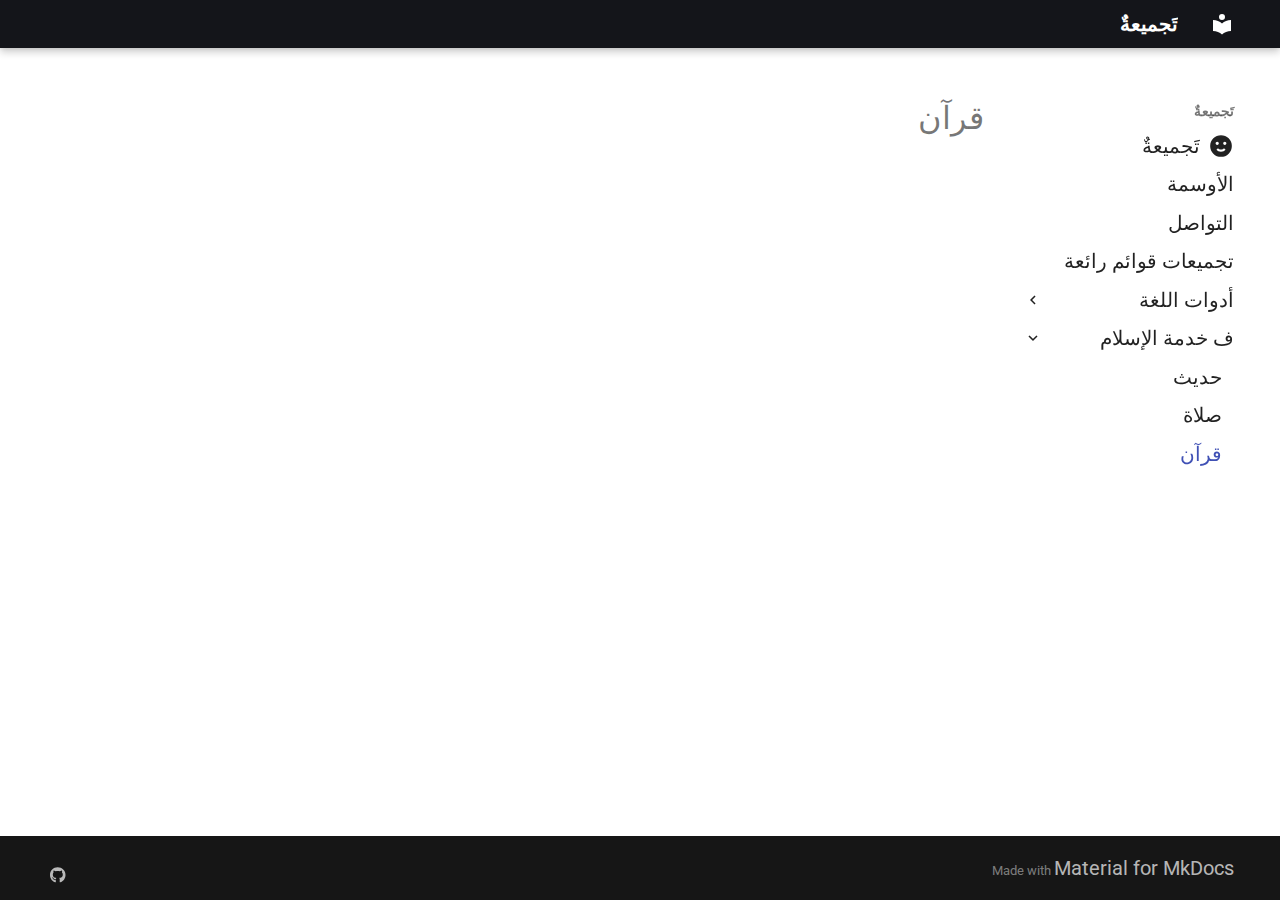
<file: ف خدمة الإسلام/قرآن/index.html>
<!doctype html>
<html lang="ar" class="no-js">
  <head>
    
      <meta charset="utf-8">
      <meta name="viewport" content="width=device-width,initial-scale=1">
      
      
      
      
        <link rel="prev" href="../%D8%B5%D9%84%D8%A7%D8%A9/">
      
      
      
      <link rel="icon" href="../../assets/images/favicon.png">
      <meta name="generator" content="mkdocs-1.5.3, mkdocs-material-9.5.18">
    
    
      
        <title>قرآن - تَجميعةٌ</title>
      
    
    
      <link rel="stylesheet" href="../../assets/stylesheets/main.66ac8b77.min.css">
      
        
        <link rel="stylesheet" href="../../assets/stylesheets/palette.06af60db.min.css">
      
      


    
    
      
    
    
      
        
        
        <link rel="preconnect" href="https://fonts.gstatic.com" crossorigin>
        <link rel="stylesheet" href="https://fonts.googleapis.com/css?family=Roboto:300,300i,400,400i,700,700i%7CRoboto+Mono:400,400i,700,700i&display=fallback">
        <style>:root{--md-text-font:"Roboto";--md-code-font:"Roboto Mono"}</style>
      
    
    
      <link rel="stylesheet" href="../../css/تخصيصات.css">
    
    <script>__md_scope=new URL("../..",location),__md_hash=e=>[...e].reduce((e,_)=>(e<<5)-e+_.charCodeAt(0),0),__md_get=(e,_=localStorage,t=__md_scope)=>JSON.parse(_.getItem(t.pathname+"."+e)),__md_set=(e,_,t=localStorage,a=__md_scope)=>{try{t.setItem(a.pathname+"."+e,JSON.stringify(_))}catch(e){}}</script>
    
      

    
    
    
  </head>
  
  
    
    
    
    
    
    <body dir="rtl" data-md-color-scheme="default" data-md-color-primary="black" data-md-color-accent="grey">
  
    
    <input class="md-toggle" data-md-toggle="drawer" type="checkbox" id="__drawer" autocomplete="off">
    <input class="md-toggle" data-md-toggle="search" type="checkbox" id="__search" autocomplete="off">
    <label class="md-overlay" for="__drawer"></label>
    <div data-md-component="skip">
      
    </div>
    <div data-md-component="announce">
      
    </div>
    
    
      

  

<header class="md-header md-header--shadow" data-md-component="header">
  <nav class="md-header__inner md-grid" aria-label="عنوان العارضة">
    <a href="../.." title="تَجميعةٌ" class="md-header__button md-logo" aria-label="تَجميعةٌ" data-md-component="logo">
      
  
  <svg xmlns="http://www.w3.org/2000/svg" viewBox="0 0 24 24"><path d="M12 8a3 3 0 0 0 3-3 3 3 0 0 0-3-3 3 3 0 0 0-3 3 3 3 0 0 0 3 3m0 3.54C9.64 9.35 6.5 8 3 8v11c3.5 0 6.64 1.35 9 3.54 2.36-2.19 5.5-3.54 9-3.54V8c-3.5 0-6.64 1.35-9 3.54Z"/></svg>

    </a>
    <label class="md-header__button md-icon" for="__drawer">
      
      <svg xmlns="http://www.w3.org/2000/svg" viewBox="0 0 24 24"><path d="M3 6h18v2H3V6m0 5h18v2H3v-2m0 5h18v2H3v-2Z"/></svg>
    </label>
    <div class="md-header__title" data-md-component="header-title">
      <div class="md-header__ellipsis">
        <div class="md-header__topic">
          <span class="md-ellipsis">
            تَجميعةٌ
          </span>
        </div>
        <div class="md-header__topic" data-md-component="header-topic">
          <span class="md-ellipsis">
            
              قرآن
            
          </span>
        </div>
      </div>
    </div>
    
      
    
    
    
    
    
  </nav>
  
</header>
    
    <div class="md-container" data-md-component="container">
      
      
        
          
        
      
      <main class="md-main" data-md-component="main">
        <div class="md-main__inner md-grid">
          
            
              
              <div class="md-sidebar md-sidebar--primary" data-md-component="sidebar" data-md-type="navigation" >
                <div class="md-sidebar__scrollwrap">
                  <div class="md-sidebar__inner">
                    



<nav class="md-nav md-nav--primary" aria-label="تصفح" data-md-level="0">
  <label class="md-nav__title" for="__drawer">
    <a href="../.." title="تَجميعةٌ" class="md-nav__button md-logo" aria-label="تَجميعةٌ" data-md-component="logo">
      
  
  <svg xmlns="http://www.w3.org/2000/svg" viewBox="0 0 24 24"><path d="M12 8a3 3 0 0 0 3-3 3 3 0 0 0-3-3 3 3 0 0 0-3 3 3 3 0 0 0 3 3m0 3.54C9.64 9.35 6.5 8 3 8v11c3.5 0 6.64 1.35 9 3.54 2.36-2.19 5.5-3.54 9-3.54V8c-3.5 0-6.64 1.35-9 3.54Z"/></svg>

    </a>
    تَجميعةٌ
  </label>
  
  <ul class="md-nav__list" data-md-scrollfix>
    
      
      
  
  
  
  
    <li class="md-nav__item">
      <a href="../.." class="md-nav__link">
        
  
    <svg xmlns="http://www.w3.org/2000/svg" viewBox="0 0 24 24"><path d="M12 2A10 10 0 0 0 2 12a10 10 0 0 0 10 10 10 10 0 0 0 10-10A10 10 0 0 0 12 2M7 9.5C7 8.7 7.7 8 8.5 8s1.5.7 1.5 1.5S9.3 11 8.5 11 7 10.3 7 9.5m5 7.73c-1.75 0-3.29-.73-4.19-1.81L9.23 14c.45.72 1.52 1.23 2.77 1.23s2.32-.51 2.77-1.23l1.42 1.42c-.9 1.08-2.44 1.81-4.19 1.81M15.5 11c-.8 0-1.5-.7-1.5-1.5S14.7 8 15.5 8s1.5.7 1.5 1.5-.7 1.5-1.5 1.5Z"/></svg>
  
  <span class="md-ellipsis">
    تَجميعةٌ
  </span>
  

      </a>
    </li>
  

    
      
      
  
  
  
  
    <li class="md-nav__item">
      <a href="../../%D8%A7%D9%84%D8%A3%D9%88%D8%B3%D9%85%D8%A9/" class="md-nav__link">
        
  
  <span class="md-ellipsis">
    الأوسمة
  </span>
  

      </a>
    </li>
  

    
      
      
  
  
  
  
    <li class="md-nav__item">
      <a href="../../%D8%A7%D9%84%D8%AA%D9%88%D8%A7%D8%B5%D9%84/" class="md-nav__link">
        
  
  <span class="md-ellipsis">
    التواصل
  </span>
  

      </a>
    </li>
  

    
      
      
  
  
  
  
    <li class="md-nav__item">
      <a href="../../%D8%AA%D8%AC%D9%85%D9%8A%D8%B9%D8%A7%D8%AA%20%D9%82%D9%88%D8%A7%D8%A6%D9%85%20%D8%B1%D8%A7%D8%A6%D8%B9%D8%A9/" class="md-nav__link">
        
  
  <span class="md-ellipsis">
    تجميعات قوائم رائعة
  </span>
  

      </a>
    </li>
  

    
      
      
  
  
  
  
    
    
    
    
    <li class="md-nav__item md-nav__item--nested">
      
        
        
        <input class="md-nav__toggle md-toggle " type="checkbox" id="__nav_5" >
        
          
          <label class="md-nav__link" for="__nav_5" id="__nav_5_label" tabindex="0">
            
  
  <span class="md-ellipsis">
    أدوات اللغة
  </span>
  

            <span class="md-nav__icon md-icon"></span>
          </label>
        
        <nav class="md-nav" data-md-level="1" aria-labelledby="__nav_5_label" aria-expanded="false">
          <label class="md-nav__title" for="__nav_5">
            <span class="md-nav__icon md-icon"></span>
            أدوات اللغة
          </label>
          <ul class="md-nav__list" data-md-scrollfix>
            
              
                
  
  
  
  
    <li class="md-nav__item">
      <a href="../../%D8%A3%D8%AF%D9%88%D8%A7%D8%AA%20%D8%A7%D9%84%D9%84%D8%BA%D8%A9/%D8%A3%D8%AF%D8%A7%D8%A9%20%D8%A7%D9%84%D8%AA%D8%B4%D9%83%D9%8A%D9%84%20%D8%A7%D9%84%D8%B3%D8%B1%D9%8A%D8%B9%D8%A9/" class="md-nav__link">
        
  
  <span class="md-ellipsis">
    أداة التشكيل السريعة
  </span>
  

      </a>
    </li>
  

              
            
              
                
  
  
  
  
    <li class="md-nav__item">
      <a href="../../%D8%A3%D8%AF%D9%88%D8%A7%D8%AA%20%D8%A7%D9%84%D9%84%D8%BA%D8%A9/%D9%85%D8%B5%D8%A8%D8%A7%D8%AD/" class="md-nav__link">
        
  
  <span class="md-ellipsis">
    مصباح
  </span>
  

      </a>
    </li>
  

              
            
          </ul>
        </nav>
      
    </li>
  

    
      
      
  
  
    
  
  
  
    
    
    
    
    <li class="md-nav__item md-nav__item--active md-nav__item--nested">
      
        
        
        <input class="md-nav__toggle md-toggle " type="checkbox" id="__nav_6" checked>
        
          
          <label class="md-nav__link" for="__nav_6" id="__nav_6_label" tabindex="0">
            
  
  <span class="md-ellipsis">
    ف خدمة الإسلام
  </span>
  

            <span class="md-nav__icon md-icon"></span>
          </label>
        
        <nav class="md-nav" data-md-level="1" aria-labelledby="__nav_6_label" aria-expanded="true">
          <label class="md-nav__title" for="__nav_6">
            <span class="md-nav__icon md-icon"></span>
            ف خدمة الإسلام
          </label>
          <ul class="md-nav__list" data-md-scrollfix>
            
              
                
  
  
  
  
    <li class="md-nav__item">
      <a href="../%D8%AD%D8%AF%D9%8A%D8%AB/" class="md-nav__link">
        
  
  <span class="md-ellipsis">
    حديث
  </span>
  

      </a>
    </li>
  

              
            
              
                
  
  
  
  
    <li class="md-nav__item">
      <a href="../%D8%B5%D9%84%D8%A7%D8%A9/" class="md-nav__link">
        
  
  <span class="md-ellipsis">
    صلاة
  </span>
  

      </a>
    </li>
  

              
            
              
                
  
  
    
  
  
  
    <li class="md-nav__item md-nav__item--active">
      
      <input class="md-nav__toggle md-toggle" type="checkbox" id="__toc">
      
      
      
      <a href="./" class="md-nav__link md-nav__link--active">
        
  
  <span class="md-ellipsis">
    قرآن
  </span>
  

      </a>
      
    </li>
  

              
            
          </ul>
        </nav>
      
    </li>
  

    
  </ul>
</nav>
                  </div>
                </div>
              </div>
            
            
              
              <div class="md-sidebar md-sidebar--secondary" data-md-component="sidebar" data-md-type="toc" >
                <div class="md-sidebar__scrollwrap">
                  <div class="md-sidebar__inner">
                    

<nav class="md-nav md-nav--secondary" aria-label="جدول المحتويات">
  
  
  
  
</nav>
                  </div>
                </div>
              </div>
            
          
          
            <div class="md-content" data-md-component="content">
              <article class="md-content__inner md-typeset">
                
                  


  <h1>قرآن</h1>














                
              </article>
            </div>
          
          
<script>var target=document.getElementById(location.hash.slice(1));target&&target.name&&(target.checked=target.name.startsWith("__tabbed_"))</script>
        </div>
        
      </main>
      
        <footer class="md-footer">
  
  <div class="md-footer-meta md-typeset">
    <div class="md-footer-meta__inner md-grid">
      <div class="md-copyright">
  
  
    Made with
    <a href="https://squidfunk.github.io/mkdocs-material/" target="_blank" rel="noopener">
      Material for MkDocs
    </a>
  
</div>
      
        <div class="md-social">
  
    
    
    
    
      
      
    
    <a href="https://github.com/mobadarah" target="_blank" rel="noopener" title="github.com" class="md-social__link">
      <svg xmlns="http://www.w3.org/2000/svg" viewBox="0 0 496 512"><!--! Font Awesome Free 6.5.2 by @fontawesome - https://fontawesome.com License - https://fontawesome.com/license/free (Icons: CC BY 4.0, Fonts: SIL OFL 1.1, Code: MIT License) Copyright 2024 Fonticons, Inc.--><path d="M165.9 397.4c0 2-2.3 3.6-5.2 3.6-3.3.3-5.6-1.3-5.6-3.6 0-2 2.3-3.6 5.2-3.6 3-.3 5.6 1.3 5.6 3.6zm-31.1-4.5c-.7 2 1.3 4.3 4.3 4.9 2.6 1 5.6 0 6.2-2s-1.3-4.3-4.3-5.2c-2.6-.7-5.5.3-6.2 2.3zm44.2-1.7c-2.9.7-4.9 2.6-4.6 4.9.3 2 2.9 3.3 5.9 2.6 2.9-.7 4.9-2.6 4.6-4.6-.3-1.9-3-3.2-5.9-2.9zM244.8 8C106.1 8 0 113.3 0 252c0 110.9 69.8 205.8 169.5 239.2 12.8 2.3 17.3-5.6 17.3-12.1 0-6.2-.3-40.4-.3-61.4 0 0-70 15-84.7-29.8 0 0-11.4-29.1-27.8-36.6 0 0-22.9-15.7 1.6-15.4 0 0 24.9 2 38.6 25.8 21.9 38.6 58.6 27.5 72.9 20.9 2.3-16 8.8-27.1 16-33.7-55.9-6.2-112.3-14.3-112.3-110.5 0-27.5 7.6-41.3 23.6-58.9-2.6-6.5-11.1-33.3 2.6-67.9 20.9-6.5 69 27 69 27 20-5.6 41.5-8.5 62.8-8.5s42.8 2.9 62.8 8.5c0 0 48.1-33.6 69-27 13.7 34.7 5.2 61.4 2.6 67.9 16 17.7 25.8 31.5 25.8 58.9 0 96.5-58.9 104.2-114.8 110.5 9.2 7.9 17 22.9 17 46.4 0 33.7-.3 75.4-.3 83.6 0 6.5 4.6 14.4 17.3 12.1C428.2 457.8 496 362.9 496 252 496 113.3 383.5 8 244.8 8zM97.2 352.9c-1.3 1-1 3.3.7 5.2 1.6 1.6 3.9 2.3 5.2 1 1.3-1 1-3.3-.7-5.2-1.6-1.6-3.9-2.3-5.2-1zm-10.8-8.1c-.7 1.3.3 2.9 2.3 3.9 1.6 1 3.6.7 4.3-.7.7-1.3-.3-2.9-2.3-3.9-2-.6-3.6-.3-4.3.7zm32.4 35.6c-1.6 1.3-1 4.3 1.3 6.2 2.3 2.3 5.2 2.6 6.5 1 1.3-1.3.7-4.3-1.3-6.2-2.2-2.3-5.2-2.6-6.5-1zm-11.4-14.7c-1.6 1-1.6 3.6 0 5.9 1.6 2.3 4.3 3.3 5.6 2.3 1.6-1.3 1.6-3.9 0-6.2-1.4-2.3-4-3.3-5.6-2z"/></svg>
    </a>
  
</div>
      
    </div>
  </div>
</footer>
      
    </div>
    <div class="md-dialog" data-md-component="dialog">
      <div class="md-dialog__inner md-typeset"></div>
    </div>
    
    
    <script id="__config" type="application/json">{"base": "../..", "features": ["navigation.tracking"], "search": "../../assets/javascripts/workers/search.b8dbb3d2.min.js", "translations": {"clipboard.copied": "\u062a\u0645 \u0627\u0644\u0646\u0633\u062e \u0627\u0644\u0649 \u0627\u0644\u062d\u0627\u0641\u0638\u0629", "clipboard.copy": "\u0646\u0633\u062e \u0625\u0644\u0649 \u0627\u0644\u062d\u0627\u0641\u0638\u0629", "search.result.more.one": "\u0623\u0643\u062b\u0631 \u0645\u0646 1 \u0641\u064a \u0647\u0630\u0647 \u0627\u0644\u0635\u0641\u062d\u0629", "search.result.more.other": "\u0623\u0643\u062b\u0631 \u0645\u0646 # \u0641\u064a \u0647\u0630\u0647 \u0627\u0644\u0635\u0641\u062d\u0629", "search.result.none": "\u0644\u0627 \u062a\u0648\u062c\u062f \u0646\u062a\u0627\u0626\u062c", "search.result.one": "\u0646\u062a\u0627\u0626\u062c \u0627\u0644\u0628\u062d\u062b \u0645\u0633\u062a\u0646\u062f \u0648\u0627\u062d\u062f", "search.result.other": "\u0646\u062a\u0627\u0626\u062c \u0627\u0644\u0628\u062d\u062b # \u0645\u0633\u062a\u0646\u062f\u0627\u062a", "search.result.placeholder": "\u0627\u0643\u062a\u0628 \u0644\u0628\u062f\u0621 \u0627\u0644\u0628\u062d\u062b", "search.result.term.missing": "\u0645\u0641\u0642\u0648\u062f", "select.version": "\u0625\u062e\u062a\u0631 \u0627\u0644\u0625\u0635\u062f\u0627\u0631"}}</script>
    
    
      <script src="../../assets/javascripts/bundle.3220b9d7.min.js"></script>
      
    
  </body>
</html>
</file>
<file: css/تخصيصات.css>
:root {
  --md-text-font-family: "Roboto"; 
  --md-text-font-size: 21px;
}

body {
  /* direction: rtl; */
  font-size: 0.85rem;
}

p, a, li, button, span, .task-list-itemm .md-typeset {
  font-size: 1rem !important;
}

.g {
  display: flex;
  /* gap: 12;
  grid-template: 12px; */
  flex-direction: row;
  flex: 1;
  width: 100%;
  gap: 12px;
}
</file>
<file: assets/stylesheets/main.66ac8b77.min.css>
@charset "UTF-8";html{-webkit-text-size-adjust:none;-moz-text-size-adjust:none;text-size-adjust:none;box-sizing:border-box}*,:after,:before{box-sizing:inherit}@media (prefers-reduced-motion){*,:after,:before{transition:none!important}}body{margin:0}a,button,input,label{-webkit-tap-highlight-color:transparent}a{color:inherit;text-decoration:none}hr{border:0;box-sizing:initial;display:block;height:.05rem;overflow:visible;padding:0}small{font-size:80%}sub,sup{line-height:1em}img{border-style:none}table{border-collapse:initial;border-spacing:0}td,th{font-weight:400;vertical-align:top}button{background:#0000;border:0;font-family:inherit;font-size:inherit;margin:0;padding:0}input{border:0;outline:none}:root{--md-primary-fg-color:#4051b5;--md-primary-fg-color--light:#5d6cc0;--md-primary-fg-color--dark:#303fa1;--md-primary-bg-color:#fff;--md-primary-bg-color--light:#ffffffb3;--md-accent-fg-color:#526cfe;--md-accent-fg-color--transparent:#526cfe1a;--md-accent-bg-color:#fff;--md-accent-bg-color--light:#ffffffb3}[data-md-color-scheme=default]{color-scheme:light}[data-md-color-scheme=default] img[src$="#gh-dark-mode-only"],[data-md-color-scheme=default] img[src$="#only-dark"]{display:none}:root,[data-md-color-scheme=default]{--md-hue:225deg;--md-default-fg-color:#000000de;--md-default-fg-color--light:#0000008a;--md-default-fg-color--lighter:#00000052;--md-default-fg-color--lightest:#00000012;--md-default-bg-color:#fff;--md-default-bg-color--light:#ffffffb3;--md-default-bg-color--lighter:#ffffff4d;--md-default-bg-color--lightest:#ffffff1f;--md-code-fg-color:#36464e;--md-code-bg-color:#f5f5f5;--md-code-hl-color:#4287ff;--md-code-hl-color--light:#4287ff1a;--md-code-hl-number-color:#d52a2a;--md-code-hl-special-color:#db1457;--md-code-hl-function-color:#a846b9;--md-code-hl-constant-color:#6e59d9;--md-code-hl-keyword-color:#3f6ec6;--md-code-hl-string-color:#1c7d4d;--md-code-hl-name-color:var(--md-code-fg-color);--md-code-hl-operator-color:var(--md-default-fg-color--light);--md-code-hl-punctuation-color:var(--md-default-fg-color--light);--md-code-hl-comment-color:var(--md-default-fg-color--light);--md-code-hl-generic-color:var(--md-default-fg-color--light);--md-code-hl-variable-color:var(--md-default-fg-color--light);--md-typeset-color:var(--md-default-fg-color);--md-typeset-a-color:var(--md-primary-fg-color);--md-typeset-del-color:#f5503d26;--md-typeset-ins-color:#0bd57026;--md-typeset-kbd-color:#fafafa;--md-typeset-kbd-accent-color:#fff;--md-typeset-kbd-border-color:#b8b8b8;--md-typeset-mark-color:#ffff0080;--md-typeset-table-color:#0000001f;--md-typeset-table-color--light:rgba(0,0,0,.035);--md-admonition-fg-color:var(--md-default-fg-color);--md-admonition-bg-color:var(--md-default-bg-color);--md-warning-fg-color:#000000de;--md-warning-bg-color:#ff9;--md-footer-fg-color:#fff;--md-footer-fg-color--light:#ffffffb3;--md-footer-fg-color--lighter:#ffffff73;--md-footer-bg-color:#000000de;--md-footer-bg-color--dark:#00000052;--md-shadow-z1:0 0.2rem 0.5rem #0000000d,0 0 0.05rem #0000001a;--md-shadow-z2:0 0.2rem 0.5rem #0000001a,0 0 0.05rem #00000040;--md-shadow-z3:0 0.2rem 0.5rem #0003,0 0 0.05rem #00000059}.md-icon svg{fill:currentcolor;display:block;height:1.2rem;width:1.2rem}body{-webkit-font-smoothing:antialiased;-moz-osx-font-smoothing:grayscale;--md-text-font-family:var(--md-text-font,_),-apple-system,BlinkMacSystemFont,Helvetica,Arial,sans-serif;--md-code-font-family:var(--md-code-font,_),SFMono-Regular,Consolas,Menlo,monospace}aside,body,input{font-feature-settings:"kern","liga";color:var(--md-typeset-color);font-family:var(--md-text-font-family)}code,kbd,pre{font-feature-settings:"kern";font-family:var(--md-code-font-family)}:root{--md-typeset-table-sort-icon:url('data:image/svg+xml;charset=utf-8,<svg xmlns="http://www.w3.org/2000/svg" viewBox="0 0 24 24"><path d="m18 21-4-4h3V7h-3l4-4 4 4h-3v10h3M2 19v-2h10v2M2 13v-2h7v2M2 7V5h4v2H2Z"/></svg>');--md-typeset-table-sort-icon--asc:url('data:image/svg+xml;charset=utf-8,<svg xmlns="http://www.w3.org/2000/svg" viewBox="0 0 24 24"><path d="M19 17h3l-4 4-4-4h3V3h2M2 17h10v2H2M6 5v2H2V5m0 6h7v2H2v-2Z"/></svg>');--md-typeset-table-sort-icon--desc:url('data:image/svg+xml;charset=utf-8,<svg xmlns="http://www.w3.org/2000/svg" viewBox="0 0 24 24"><path d="M19 7h3l-4-4-4 4h3v14h2M2 17h10v2H2M6 5v2H2V5m0 6h7v2H2v-2Z"/></svg>')}.md-typeset{-webkit-print-color-adjust:exact;color-adjust:exact;font-size:.8rem;line-height:1.6}@media print{.md-typeset{font-size:.68rem}}.md-typeset blockquote,.md-typeset dl,.md-typeset figure,.md-typeset ol,.md-typeset pre,.md-typeset ul{margin-bottom:1em;margin-top:1em}.md-typeset h1{color:var(--md-default-fg-color--light);font-size:2em;line-height:1.3;margin:0 0 1.25em}.md-typeset h1,.md-typeset h2{font-weight:300;letter-spacing:-.01em}.md-typeset h2{font-size:1.5625em;line-height:1.4;margin:1.6em 0 .64em}.md-typeset h3{font-size:1.25em;font-weight:400;letter-spacing:-.01em;line-height:1.5;margin:1.6em 0 .8em}.md-typeset h2+h3{margin-top:.8em}.md-typeset h4{font-weight:700;letter-spacing:-.01em;margin:1em 0}.md-typeset h5,.md-typeset h6{color:var(--md-default-fg-color--light);font-size:.8em;font-weight:700;letter-spacing:-.01em;margin:1.25em 0}.md-typeset h5{text-transform:uppercase}.md-typeset hr{border-bottom:.05rem solid var(--md-default-fg-color--lightest);display:flow-root;margin:1.5em 0}.md-typeset a{color:var(--md-typeset-a-color);word-break:break-word}.md-typeset a,.md-typeset a:before{transition:color 125ms}.md-typeset a:focus,.md-typeset a:hover{color:var(--md-accent-fg-color)}.md-typeset a:focus code,.md-typeset a:hover code{background-color:var(--md-accent-fg-color--transparent)}.md-typeset a code{color:currentcolor;transition:background-color 125ms}.md-typeset a.focus-visible{outline-color:var(--md-accent-fg-color);outline-offset:.2rem}.md-typeset code,.md-typeset kbd,.md-typeset pre{color:var(--md-code-fg-color);direction:ltr;font-variant-ligatures:none}@media print{.md-typeset code,.md-typeset kbd,.md-typeset pre{white-space:pre-wrap}}.md-typeset code{background-color:var(--md-code-bg-color);border-radius:.1rem;-webkit-box-decoration-break:clone;box-decoration-break:clone;font-size:.85em;padding:0 .2941176471em;word-break:break-word}.md-typeset code:not(.focus-visible){-webkit-tap-highlight-color:transparent;outline:none}.md-typeset pre{display:flow-root;line-height:1.4;position:relative}.md-typeset pre>code{-webkit-box-decoration-break:slice;box-decoration-break:slice;box-shadow:none;display:block;margin:0;outline-color:var(--md-accent-fg-color);overflow:auto;padding:.7720588235em 1.1764705882em;scrollbar-color:var(--md-default-fg-color--lighter) #0000;scrollbar-width:thin;touch-action:auto;word-break:normal}.md-typeset pre>code:hover{scrollbar-color:var(--md-accent-fg-color) #0000}.md-typeset pre>code::-webkit-scrollbar{height:.2rem;width:.2rem}.md-typeset pre>code::-webkit-scrollbar-thumb{background-color:var(--md-default-fg-color--lighter)}.md-typeset pre>code::-webkit-scrollbar-thumb:hover{background-color:var(--md-accent-fg-color)}.md-typeset kbd{background-color:var(--md-typeset-kbd-color);border-radius:.1rem;box-shadow:0 .1rem 0 .05rem var(--md-typeset-kbd-border-color),0 .1rem 0 var(--md-typeset-kbd-border-color),0 -.1rem .2rem var(--md-typeset-kbd-accent-color) inset;color:var(--md-default-fg-color);display:inline-block;font-size:.75em;padding:0 .6666666667em;vertical-align:text-top;word-break:break-word}.md-typeset mark{background-color:var(--md-typeset-mark-color);-webkit-box-decoration-break:clone;box-decoration-break:clone;color:inherit;word-break:break-word}.md-typeset abbr{border-bottom:.05rem dotted var(--md-default-fg-color--light);cursor:help;text-decoration:none}.md-typeset small{opacity:.75}[dir=ltr] .md-typeset sub,[dir=ltr] .md-typeset sup{margin-left:.078125em}[dir=rtl] .md-typeset sub,[dir=rtl] .md-typeset sup{margin-right:.078125em}[dir=ltr] .md-typeset blockquote{padding-left:.6rem}[dir=rtl] .md-typeset blockquote{padding-right:.6rem}[dir=ltr] .md-typeset blockquote{border-left:.2rem solid var(--md-default-fg-color--lighter)}[dir=rtl] .md-typeset blockquote{border-right:.2rem solid var(--md-default-fg-color--lighter)}.md-typeset blockquote{color:var(--md-default-fg-color--light);margin-left:0;margin-right:0}.md-typeset ul{list-style-type:disc}[dir=ltr] .md-typeset ol,[dir=ltr] .md-typeset ul{margin-left:.625em}[dir=rtl] .md-typeset ol,[dir=rtl] .md-typeset ul{margin-right:.625em}.md-typeset ol,.md-typeset ul{padding:0}.md-typeset ol:not([hidden]),.md-typeset ul:not([hidden]){display:flow-root}.md-typeset ol ol,.md-typeset ul ol{list-style-type:lower-alpha}.md-typeset ol ol ol,.md-typeset ul ol ol{list-style-type:lower-roman}[dir=ltr] .md-typeset ol li,[dir=ltr] .md-typeset ul li{margin-left:1.25em}[dir=rtl] .md-typeset ol li,[dir=rtl] .md-typeset ul li{margin-right:1.25em}.md-typeset ol li,.md-typeset ul li{margin-bottom:.5em}.md-typeset ol li blockquote,.md-typeset ol li p,.md-typeset ul li blockquote,.md-typeset ul li p{margin:.5em 0}.md-typeset ol li:last-child,.md-typeset ul li:last-child{margin-bottom:0}[dir=ltr] .md-typeset ol li ol,[dir=ltr] .md-typeset ol li ul,[dir=ltr] .md-typeset ul li ol,[dir=ltr] .md-typeset ul li ul{margin-left:.625em}[dir=rtl] .md-typeset ol li ol,[dir=rtl] .md-typeset ol li ul,[dir=rtl] .md-typeset ul li ol,[dir=rtl] .md-typeset ul li ul{margin-right:.625em}.md-typeset ol li ol,.md-typeset ol li ul,.md-typeset ul li ol,.md-typeset ul li ul{margin-bottom:.5em;margin-top:.5em}[dir=ltr] .md-typeset dd{margin-left:1.875em}[dir=rtl] .md-typeset dd{margin-right:1.875em}.md-typeset dd{margin-bottom:1.5em;margin-top:1em}.md-typeset img,.md-typeset svg,.md-typeset video{height:auto;max-width:100%}.md-typeset img[align=left]{margin:1em 1em 1em 0}.md-typeset img[align=right]{margin:1em 0 1em 1em}.md-typeset img[align]:only-child{margin-top:0}.md-typeset figure{display:flow-root;margin:1em auto;max-width:100%;text-align:center;width:-moz-fit-content;width:fit-content}.md-typeset figure img{display:block;margin:0 auto}.md-typeset figcaption{font-style:italic;margin:1em auto;max-width:24rem}.md-typeset iframe{max-width:100%}.md-typeset table:not([class]){background-color:var(--md-default-bg-color);border:.05rem solid var(--md-typeset-table-color);border-radius:.1rem;display:inline-block;font-size:.64rem;max-width:100%;overflow:auto;touch-action:auto}@media print{.md-typeset table:not([class]){display:table}}.md-typeset table:not([class])+*{margin-top:1.5em}.md-typeset table:not([class]) td>:first-child,.md-typeset table:not([class]) th>:first-child{margin-top:0}.md-typeset table:not([class]) td>:last-child,.md-typeset table:not([class]) th>:last-child{margin-bottom:0}.md-typeset table:not([class]) td:not([align]),.md-typeset table:not([class]) th:not([align]){text-align:left}[dir=rtl] .md-typeset table:not([class]) td:not([align]),[dir=rtl] .md-typeset table:not([class]) th:not([align]){text-align:right}.md-typeset table:not([class]) th{font-weight:700;min-width:5rem;padding:.9375em 1.25em;vertical-align:top}.md-typeset table:not([class]) td{border-top:.05rem solid var(--md-typeset-table-color);padding:.9375em 1.25em;vertical-align:top}.md-typeset table:not([class]) tbody tr{transition:background-color 125ms}.md-typeset table:not([class]) tbody tr:hover{background-color:var(--md-typeset-table-color--light);box-shadow:0 .05rem 0 var(--md-default-bg-color) inset}.md-typeset table:not([class]) a{word-break:normal}.md-typeset table th[role=columnheader]{cursor:pointer}[dir=ltr] .md-typeset table th[role=columnheader]:after{margin-left:.5em}[dir=rtl] .md-typeset table th[role=columnheader]:after{margin-right:.5em}.md-typeset table th[role=columnheader]:after{content:"";display:inline-block;height:1.2em;-webkit-mask-image:var(--md-typeset-table-sort-icon);mask-image:var(--md-typeset-table-sort-icon);-webkit-mask-repeat:no-repeat;mask-repeat:no-repeat;-webkit-mask-size:contain;mask-size:contain;transition:background-color 125ms;vertical-align:text-bottom;width:1.2em}.md-typeset table th[role=columnheader]:hover:after{background-color:var(--md-default-fg-color--lighter)}.md-typeset table th[role=columnheader][aria-sort=ascending]:after{background-color:var(--md-default-fg-color--light);-webkit-mask-image:var(--md-typeset-table-sort-icon--asc);mask-image:var(--md-typeset-table-sort-icon--asc)}.md-typeset table th[role=columnheader][aria-sort=descending]:after{background-color:var(--md-default-fg-color--light);-webkit-mask-image:var(--md-typeset-table-sort-icon--desc);mask-image:var(--md-typeset-table-sort-icon--desc)}.md-typeset__scrollwrap{margin:1em -.8rem;overflow-x:auto;touch-action:auto}.md-typeset__table{display:inline-block;margin-bottom:.5em;padding:0 .8rem}@media print{.md-typeset__table{display:block}}html .md-typeset__table table{display:table;margin:0;overflow:hidden;width:100%}@media screen and (max-width:44.984375em){.md-content__inner>pre{margin:1em -.8rem}.md-content__inner>pre code{border-radius:0}}.md-typeset .md-author{border-radius:100%;display:block;flex-shrink:0;height:1.6rem;overflow:hidden;position:relative;transition:color 125ms,transform 125ms;width:1.6rem}.md-typeset .md-author img{display:block}.md-typeset .md-author--more{background:var(--md-default-fg-color--lightest);color:var(--md-default-fg-color--lighter);font-size:.6rem;font-weight:700;line-height:1.6rem;text-align:center}.md-typeset .md-author--long{height:2.4rem;width:2.4rem}.md-typeset a.md-author{transform:scale(1)}.md-typeset a.md-author img{border-radius:100%;filter:grayscale(100%) opacity(75%);transition:filter 125ms}.md-typeset a.md-author:focus,.md-typeset a.md-author:hover{transform:scale(1.1);z-index:1}.md-typeset a.md-author:focus img,.md-typeset a.md-author:hover img{filter:grayscale(0)}.md-banner{background-color:var(--md-footer-bg-color);color:var(--md-footer-fg-color);overflow:auto}@media print{.md-banner{display:none}}.md-banner--warning{background-color:var(--md-warning-bg-color);color:var(--md-warning-fg-color)}.md-banner__inner{font-size:.7rem;margin:.6rem auto;padding:0 .8rem}[dir=ltr] .md-banner__button{float:right}[dir=rtl] .md-banner__button{float:left}.md-banner__button{color:inherit;cursor:pointer;transition:opacity .25s}.no-js .md-banner__button{display:none}.md-banner__button:hover{opacity:.7}html{font-size:125%;height:100%;overflow-x:hidden}@media screen and (min-width:100em){html{font-size:137.5%}}@media screen and (min-width:125em){html{font-size:150%}}body{background-color:var(--md-default-bg-color);display:flex;flex-direction:column;font-size:.5rem;min-height:100%;position:relative;width:100%}@media print{body{display:block}}@media screen and (max-width:59.984375em){body[data-md-scrolllock]{position:fixed}}.md-grid{margin-left:auto;margin-right:auto;max-width:61rem}.md-container{display:flex;flex-direction:column;flex-grow:1}@media print{.md-container{display:block}}.md-main{flex-grow:1}.md-main__inner{display:flex;height:100%;margin-top:1.5rem}.md-ellipsis{overflow:hidden;text-overflow:ellipsis}.md-toggle{display:none}.md-option{height:0;opacity:0;position:absolute;width:0}.md-option:checked+label:not([hidden]){display:block}.md-option.focus-visible+label{outline-color:var(--md-accent-fg-color);outline-style:auto}.md-skip{background-color:var(--md-default-fg-color);border-radius:.1rem;color:var(--md-default-bg-color);font-size:.64rem;margin:.5rem;opacity:0;outline-color:var(--md-accent-fg-color);padding:.3rem .5rem;position:fixed;transform:translateY(.4rem);z-index:-1}.md-skip:focus{opacity:1;transform:translateY(0);transition:transform .25s cubic-bezier(.4,0,.2,1),opacity 175ms 75ms;z-index:10}@page{margin:25mm}:root{--md-clipboard-icon:url('data:image/svg+xml;charset=utf-8,<svg xmlns="http://www.w3.org/2000/svg" viewBox="0 0 24 24"><path d="M19 21H8V7h11m0-2H8a2 2 0 0 0-2 2v14a2 2 0 0 0 2 2h11a2 2 0 0 0 2-2V7a2 2 0 0 0-2-2m-3-4H4a2 2 0 0 0-2 2v14h2V3h12V1Z"/></svg>')}.md-clipboard{border-radius:.1rem;color:var(--md-default-fg-color--lightest);cursor:pointer;height:1.5em;outline-color:var(--md-accent-fg-color);outline-offset:.1rem;position:absolute;right:.5em;top:.5em;transition:color .25s;width:1.5em;z-index:1}@media print{.md-clipboard{display:none}}.md-clipboard:not(.focus-visible){-webkit-tap-highlight-color:transparent;outline:none}:hover>.md-clipboard{color:var(--md-default-fg-color--light)}.md-clipboard:focus,.md-clipboard:hover{color:var(--md-accent-fg-color)}.md-clipboard:after{background-color:currentcolor;content:"";display:block;height:1.125em;margin:0 auto;-webkit-mask-image:var(--md-clipboard-icon);mask-image:var(--md-clipboard-icon);-webkit-mask-position:center;mask-position:center;-webkit-mask-repeat:no-repeat;mask-repeat:no-repeat;-webkit-mask-size:contain;mask-size:contain;width:1.125em}.md-clipboard--inline{cursor:pointer}.md-clipboard--inline code{transition:color .25s,background-color .25s}.md-clipboard--inline:focus code,.md-clipboard--inline:hover code{background-color:var(--md-accent-fg-color--transparent);color:var(--md-accent-fg-color)}.md-typeset .md-code__content{display:grid}@keyframes consent{0%{opacity:0;transform:translateY(100%)}to{opacity:1;transform:translateY(0)}}@keyframes overlay{0%{opacity:0}to{opacity:1}}.md-consent__overlay{animation:overlay .25s both;-webkit-backdrop-filter:blur(.1rem);backdrop-filter:blur(.1rem);background-color:#0000008a;height:100%;opacity:1;position:fixed;top:0;width:100%;z-index:5}.md-consent__inner{animation:consent .5s cubic-bezier(.1,.7,.1,1) both;background-color:var(--md-default-bg-color);border:0;border-radius:.1rem;bottom:0;box-shadow:0 0 .2rem #0000001a,0 .2rem .4rem #0003;max-height:100%;overflow:auto;padding:0;position:fixed;width:100%;z-index:5}.md-consent__form{padding:.8rem}.md-consent__settings{display:none;margin:1em 0}input:checked+.md-consent__settings{display:block}.md-consent__controls{margin-bottom:.8rem}.md-typeset .md-consent__controls .md-button{display:inline}@media screen and (max-width:44.984375em){.md-typeset .md-consent__controls .md-button{display:block;margin-top:.4rem;text-align:center;width:100%}}.md-consent label{cursor:pointer}.md-content{flex-grow:1;min-width:0}.md-content__inner{margin:0 .8rem 1.2rem;padding-top:.6rem}@media screen and (min-width:76.25em){[dir=ltr] .md-sidebar--primary:not([hidden])~.md-content>.md-content__inner{margin-left:1.2rem}[dir=ltr] .md-sidebar--secondary:not([hidden])~.md-content>.md-content__inner,[dir=rtl] .md-sidebar--primary:not([hidden])~.md-content>.md-content__inner{margin-right:1.2rem}[dir=rtl] .md-sidebar--secondary:not([hidden])~.md-content>.md-content__inner{margin-left:1.2rem}}.md-content__inner:before{content:"";display:block;height:.4rem}.md-content__inner>:last-child{margin-bottom:0}[dir=ltr] .md-content__button{float:right}[dir=rtl] .md-content__button{float:left}[dir=ltr] .md-content__button{margin-left:.4rem}[dir=rtl] .md-content__button{margin-right:.4rem}.md-content__button{margin:.4rem 0;padding:0}@media print{.md-content__button{display:none}}.md-typeset .md-content__button{color:var(--md-default-fg-color--lighter)}.md-content__button svg{display:inline;vertical-align:top}[dir=rtl] .md-content__button svg{transform:scaleX(-1)}[dir=ltr] .md-dialog{right:.8rem}[dir=rtl] .md-dialog{left:.8rem}.md-dialog{background-color:var(--md-default-fg-color);border-radius:.1rem;bottom:.8rem;box-shadow:var(--md-shadow-z3);min-width:11.1rem;opacity:0;padding:.4rem .6rem;pointer-events:none;position:fixed;transform:translateY(100%);transition:transform 0ms .4s,opacity .4s;z-index:4}@media print{.md-dialog{display:none}}.md-dialog--active{opacity:1;pointer-events:auto;transform:translateY(0);transition:transform .4s cubic-bezier(.075,.85,.175,1),opacity .4s}.md-dialog__inner{color:var(--md-default-bg-color);font-size:.7rem}.md-feedback{margin:2em 0 1em;text-align:center}.md-feedback fieldset{border:none;margin:0;padding:0}.md-feedback__title{font-weight:700;margin:1em auto}.md-feedback__inner{position:relative}.md-feedback__list{display:flex;flex-wrap:wrap;place-content:baseline center;position:relative}.md-feedback__list:hover .md-icon:not(:disabled){color:var(--md-default-fg-color--lighter)}:disabled .md-feedback__list{min-height:1.8rem}.md-feedback__icon{color:var(--md-default-fg-color--light);cursor:pointer;flex-shrink:0;margin:0 .1rem;transition:color 125ms}.md-feedback__icon:not(:disabled).md-icon:hover{color:var(--md-accent-fg-color)}.md-feedback__icon:disabled{color:var(--md-default-fg-color--lightest);pointer-events:none}.md-feedback__note{opacity:0;position:relative;transform:translateY(.4rem);transition:transform .4s cubic-bezier(.1,.7,.1,1),opacity .15s}.md-feedback__note>*{margin:0 auto;max-width:16rem}:disabled .md-feedback__note{opacity:1;transform:translateY(0)}.md-footer{background-color:var(--md-footer-bg-color);color:var(--md-footer-fg-color)}@media print{.md-footer{display:none}}.md-footer__inner{justify-content:space-between;overflow:auto;padding:.2rem}.md-footer__inner:not([hidden]){display:flex}.md-footer__link{align-items:end;display:flex;flex-grow:0.01;margin-bottom:.4rem;margin-top:1rem;max-width:100%;outline-color:var(--md-accent-fg-color);overflow:hidden;transition:opacity .25s}.md-footer__link:focus,.md-footer__link:hover{opacity:.7}[dir=rtl] .md-footer__link svg{transform:scaleX(-1)}@media screen and (max-width:44.984375em){.md-footer__link--prev{flex-shrink:0}.md-footer__link--prev .md-footer__title{display:none}}[dir=ltr] .md-footer__link--next{margin-left:auto}[dir=rtl] .md-footer__link--next{margin-right:auto}.md-footer__link--next{text-align:right}[dir=rtl] .md-footer__link--next{text-align:left}.md-footer__title{flex-grow:1;font-size:.9rem;margin-bottom:.7rem;max-width:calc(100% - 2.4rem);padding:0 1rem;white-space:nowrap}.md-footer__button{margin:.2rem;padding:.4rem}.md-footer__direction{font-size:.64rem;opacity:.7}.md-footer-meta{background-color:var(--md-footer-bg-color--dark)}.md-footer-meta__inner{display:flex;flex-wrap:wrap;justify-content:space-between;padding:.2rem}html .md-footer-meta.md-typeset a{color:var(--md-footer-fg-color--light)}html .md-footer-meta.md-typeset a:focus,html .md-footer-meta.md-typeset a:hover{color:var(--md-footer-fg-color)}.md-copyright{color:var(--md-footer-fg-color--lighter);font-size:.64rem;margin:auto .6rem;padding:.4rem 0;width:100%}@media screen and (min-width:45em){.md-copyright{width:auto}}.md-copyright__highlight{color:var(--md-footer-fg-color--light)}.md-social{display:inline-flex;gap:.2rem;margin:0 .4rem;padding:.2rem 0 .6rem}@media screen and (min-width:45em){.md-social{padding:.6rem 0}}.md-social__link{display:inline-block;height:1.6rem;text-align:center;width:1.6rem}.md-social__link:before{line-height:1.9}.md-social__link svg{fill:currentcolor;max-height:.8rem;vertical-align:-25%}.md-typeset .md-button{border:.1rem solid;border-radius:.1rem;color:var(--md-primary-fg-color);cursor:pointer;display:inline-block;font-weight:700;padding:.625em 2em;transition:color 125ms,background-color 125ms,border-color 125ms}.md-typeset .md-button--primary{background-color:var(--md-primary-fg-color);border-color:var(--md-primary-fg-color);color:var(--md-primary-bg-color)}.md-typeset .md-button:focus,.md-typeset .md-button:hover{background-color:var(--md-accent-fg-color);border-color:var(--md-accent-fg-color);color:var(--md-accent-bg-color)}[dir=ltr] .md-typeset .md-input{border-top-left-radius:.1rem}[dir=ltr] .md-typeset .md-input,[dir=rtl] .md-typeset .md-input{border-top-right-radius:.1rem}[dir=rtl] .md-typeset .md-input{border-top-left-radius:.1rem}.md-typeset .md-input{border-bottom:.1rem solid var(--md-default-fg-color--lighter);box-shadow:var(--md-shadow-z1);font-size:.8rem;height:1.8rem;padding:0 .6rem;transition:border .25s,box-shadow .25s}.md-typeset .md-input:focus,.md-typeset .md-input:hover{border-bottom-color:var(--md-accent-fg-color);box-shadow:var(--md-shadow-z2)}.md-typeset .md-input--stretch{width:100%}.md-header{background-color:var(--md-primary-fg-color);box-shadow:0 0 .2rem #0000,0 .2rem .4rem #0000;color:var(--md-primary-bg-color);display:block;left:0;position:sticky;right:0;top:0;z-index:4}@media print{.md-header{display:none}}.md-header[hidden]{transform:translateY(-100%);transition:transform .25s cubic-bezier(.8,0,.6,1),box-shadow .25s}.md-header--shadow{box-shadow:0 0 .2rem #0000001a,0 .2rem .4rem #0003;transition:transform .25s cubic-bezier(.1,.7,.1,1),box-shadow .25s}.md-header__inner{align-items:center;display:flex;padding:0 .2rem}.md-header__button{color:currentcolor;cursor:pointer;margin:.2rem;outline-color:var(--md-accent-fg-color);padding:.4rem;position:relative;transition:opacity .25s;vertical-align:middle;z-index:1}.md-header__button:hover{opacity:.7}.md-header__button:not([hidden]){display:inline-block}.md-header__button:not(.focus-visible){-webkit-tap-highlight-color:transparent;outline:none}.md-header__button.md-logo{margin:.2rem;padding:.4rem}@media screen and (max-width:76.234375em){.md-header__button.md-logo{display:none}}.md-header__button.md-logo img,.md-header__button.md-logo svg{fill:currentcolor;display:block;height:1.2rem;width:auto}@media screen and (min-width:60em){.md-header__button[for=__search]{display:none}}.no-js .md-header__button[for=__search]{display:none}[dir=rtl] .md-header__button[for=__search] svg{transform:scaleX(-1)}@media screen and (min-width:76.25em){.md-header__button[for=__drawer]{display:none}}.md-header__topic{display:flex;max-width:100%;position:absolute;transition:transform .4s cubic-bezier(.1,.7,.1,1),opacity .15s;white-space:nowrap}.md-header__topic+.md-header__topic{opacity:0;pointer-events:none;transform:translateX(1.25rem);transition:transform .4s cubic-bezier(1,.7,.1,.1),opacity .15s;z-index:-1}[dir=rtl] .md-header__topic+.md-header__topic{transform:translateX(-1.25rem)}.md-header__topic:first-child{font-weight:700}[dir=ltr] .md-header__title{margin-left:1rem;margin-right:.4rem}[dir=rtl] .md-header__title{margin-left:.4rem;margin-right:1rem}.md-header__title{flex-grow:1;font-size:.9rem;height:2.4rem;line-height:2.4rem}.md-header__title--active .md-header__topic{opacity:0;pointer-events:none;transform:translateX(-1.25rem);transition:transform .4s cubic-bezier(1,.7,.1,.1),opacity .15s;z-index:-1}[dir=rtl] .md-header__title--active .md-header__topic{transform:translateX(1.25rem)}.md-header__title--active .md-header__topic+.md-header__topic{opacity:1;pointer-events:auto;transform:translateX(0);transition:transform .4s cubic-bezier(.1,.7,.1,1),opacity .15s;z-index:0}.md-header__title>.md-header__ellipsis{height:100%;position:relative;width:100%}.md-header__option{display:flex;flex-shrink:0;max-width:100%;transition:max-width 0ms .25s,opacity .25s .25s;white-space:nowrap}[data-md-toggle=search]:checked~.md-header .md-header__option{max-width:0;opacity:0;transition:max-width 0ms,opacity 0ms}.md-header__option>input{bottom:0}.md-header__source{display:none}@media screen and (min-width:60em){[dir=ltr] .md-header__source{margin-left:1rem}[dir=rtl] .md-header__source{margin-right:1rem}.md-header__source{display:block;max-width:11.7rem;width:11.7rem}}@media screen and (min-width:76.25em){[dir=ltr] .md-header__source{margin-left:1.4rem}[dir=rtl] .md-header__source{margin-right:1.4rem}}.md-meta{color:var(--md-default-fg-color--light);font-size:.7rem;line-height:1.3}.md-meta__list{display:inline-flex;flex-wrap:wrap;list-style:none;margin:0;padding:0}.md-meta__item:not(:last-child):after{content:"·";margin-left:.2rem;margin-right:.2rem}.md-meta__link{color:var(--md-typeset-a-color)}.md-meta__link:focus,.md-meta__link:hover{color:var(--md-accent-fg-color)}.md-draft{background-color:#ff1744;border-radius:.125em;color:#fff;display:inline-block;font-weight:700;padding-left:.5714285714em;padding-right:.5714285714em}:root{--md-nav-icon--prev:url('data:image/svg+xml;charset=utf-8,<svg xmlns="http://www.w3.org/2000/svg" viewBox="0 0 24 24"><path d="M20 11v2H8l5.5 5.5-1.42 1.42L4.16 12l7.92-7.92L13.5 5.5 8 11h12Z"/></svg>');--md-nav-icon--next:url('data:image/svg+xml;charset=utf-8,<svg xmlns="http://www.w3.org/2000/svg" viewBox="0 0 24 24"><path d="M8.59 16.58 13.17 12 8.59 7.41 10 6l6 6-6 6-1.41-1.42Z"/></svg>');--md-toc-icon:url('data:image/svg+xml;charset=utf-8,<svg xmlns="http://www.w3.org/2000/svg" viewBox="0 0 24 24"><path d="M3 9h14V7H3v2m0 4h14v-2H3v2m0 4h14v-2H3v2m16 0h2v-2h-2v2m0-10v2h2V7h-2m0 6h2v-2h-2v2Z"/></svg>')}.md-nav{font-size:.7rem;line-height:1.3}.md-nav__title{color:var(--md-default-fg-color--light);display:block;font-weight:700;overflow:hidden;padding:0 .6rem;text-overflow:ellipsis}.md-nav__title .md-nav__button{display:none}.md-nav__title .md-nav__button img{height:100%;width:auto}.md-nav__title .md-nav__button.md-logo img,.md-nav__title .md-nav__button.md-logo svg{fill:currentcolor;display:block;height:2.4rem;max-width:100%;object-fit:contain;width:auto}.md-nav__list{list-style:none;margin:0;padding:0}.md-nav__link{align-items:flex-start;display:flex;gap:.4rem;margin-top:.625em;scroll-snap-align:start;transition:color 125ms}.md-nav__link--passed{color:var(--md-default-fg-color--light)}.md-nav__item .md-nav__link--active,.md-nav__item .md-nav__link--active code{color:var(--md-typeset-a-color)}.md-nav__link .md-ellipsis{position:relative}[dir=ltr] .md-nav__link .md-icon:last-child{margin-left:auto}[dir=rtl] .md-nav__link .md-icon:last-child{margin-right:auto}.md-nav__link svg{fill:currentcolor;flex-shrink:0;height:1.3em}.md-nav__link[for]:focus,.md-nav__link[for]:hover,.md-nav__link[href]:focus,.md-nav__link[href]:hover{color:var(--md-accent-fg-color);cursor:pointer}.md-nav__link.focus-visible{outline-color:var(--md-accent-fg-color);outline-offset:.2rem}.md-nav--primary .md-nav__link[for=__toc]{display:none}.md-nav--primary .md-nav__link[for=__toc] .md-icon:after{background-color:currentcolor;display:block;height:100%;-webkit-mask-image:var(--md-toc-icon);mask-image:var(--md-toc-icon);width:100%}.md-nav--primary .md-nav__link[for=__toc]~.md-nav{display:none}.md-nav__container>.md-nav__link{margin-top:0}.md-nav__container>.md-nav__link:first-child{flex-grow:1;min-width:0}.md-nav__icon{flex-shrink:0}.md-nav__source{display:none}@media screen and (max-width:76.234375em){.md-nav--primary,.md-nav--primary .md-nav{background-color:var(--md-default-bg-color);display:flex;flex-direction:column;height:100%;left:0;position:absolute;right:0;top:0;z-index:1}.md-nav--primary .md-nav__item,.md-nav--primary .md-nav__title{font-size:.8rem;line-height:1.5}.md-nav--primary .md-nav__title{background-color:var(--md-default-fg-color--lightest);color:var(--md-default-fg-color--light);cursor:pointer;height:5.6rem;line-height:2.4rem;padding:3rem .8rem .2rem;position:relative;white-space:nowrap}[dir=ltr] .md-nav--primary .md-nav__title .md-nav__icon{left:.4rem}[dir=rtl] .md-nav--primary .md-nav__title .md-nav__icon{right:.4rem}.md-nav--primary .md-nav__title .md-nav__icon{display:block;height:1.2rem;margin:.2rem;position:absolute;top:.4rem;width:1.2rem}.md-nav--primary .md-nav__title .md-nav__icon:after{background-color:currentcolor;content:"";display:block;height:100%;-webkit-mask-image:var(--md-nav-icon--prev);mask-image:var(--md-nav-icon--prev);-webkit-mask-position:center;mask-position:center;-webkit-mask-repeat:no-repeat;mask-repeat:no-repeat;-webkit-mask-size:contain;mask-size:contain;width:100%}.md-nav--primary .md-nav__title~.md-nav__list{background-color:var(--md-default-bg-color);box-shadow:0 .05rem 0 var(--md-default-fg-color--lightest) inset;overflow-y:auto;scroll-snap-type:y mandatory;touch-action:pan-y}.md-nav--primary .md-nav__title~.md-nav__list>:first-child{border-top:0}.md-nav--primary .md-nav__title[for=__drawer]{background-color:var(--md-primary-fg-color);color:var(--md-primary-bg-color);font-weight:700}.md-nav--primary .md-nav__title .md-logo{display:block;left:.2rem;margin:.2rem;padding:.4rem;position:absolute;right:.2rem;top:.2rem}.md-nav--primary .md-nav__list{flex:1}.md-nav--primary .md-nav__item{border-top:.05rem solid var(--md-default-fg-color--lightest)}.md-nav--primary .md-nav__item--active>.md-nav__link{color:var(--md-typeset-a-color)}.md-nav--primary .md-nav__item--active>.md-nav__link:focus,.md-nav--primary .md-nav__item--active>.md-nav__link:hover{color:var(--md-accent-fg-color)}.md-nav--primary .md-nav__link{margin-top:0;padding:.6rem .8rem}.md-nav--primary .md-nav__link svg{margin-top:.1em}.md-nav--primary .md-nav__link>.md-nav__link{padding:0}[dir=ltr] .md-nav--primary .md-nav__link .md-nav__icon{margin-right:-.2rem}[dir=rtl] .md-nav--primary .md-nav__link .md-nav__icon{margin-left:-.2rem}.md-nav--primary .md-nav__link .md-nav__icon{font-size:1.2rem;height:1.2rem;width:1.2rem}.md-nav--primary .md-nav__link .md-nav__icon:after{background-color:currentcolor;content:"";display:block;height:100%;-webkit-mask-image:var(--md-nav-icon--next);mask-image:var(--md-nav-icon--next);-webkit-mask-position:center;mask-position:center;-webkit-mask-repeat:no-repeat;mask-repeat:no-repeat;-webkit-mask-size:contain;mask-size:contain;width:100%}[dir=rtl] .md-nav--primary .md-nav__icon:after{transform:scale(-1)}.md-nav--primary .md-nav--secondary .md-nav{background-color:initial;position:static}[dir=ltr] .md-nav--primary .md-nav--secondary .md-nav .md-nav__link{padding-left:1.4rem}[dir=rtl] .md-nav--primary .md-nav--secondary .md-nav .md-nav__link{padding-right:1.4rem}[dir=ltr] .md-nav--primary .md-nav--secondary .md-nav .md-nav .md-nav__link{padding-left:2rem}[dir=rtl] .md-nav--primary .md-nav--secondary .md-nav .md-nav .md-nav__link{padding-right:2rem}[dir=ltr] .md-nav--primary .md-nav--secondary .md-nav .md-nav .md-nav .md-nav__link{padding-left:2.6rem}[dir=rtl] .md-nav--primary .md-nav--secondary .md-nav .md-nav .md-nav .md-nav__link{padding-right:2.6rem}[dir=ltr] .md-nav--primary .md-nav--secondary .md-nav .md-nav .md-nav .md-nav .md-nav__link{padding-left:3.2rem}[dir=rtl] .md-nav--primary .md-nav--secondary .md-nav .md-nav .md-nav .md-nav .md-nav__link{padding-right:3.2rem}.md-nav--secondary{background-color:initial}.md-nav__toggle~.md-nav{display:flex;opacity:0;transform:translateX(100%);transition:transform .25s cubic-bezier(.8,0,.6,1),opacity 125ms 50ms}[dir=rtl] .md-nav__toggle~.md-nav{transform:translateX(-100%)}.md-nav__toggle:checked~.md-nav{opacity:1;transform:translateX(0);transition:transform .25s cubic-bezier(.4,0,.2,1),opacity 125ms 125ms}.md-nav__toggle:checked~.md-nav>.md-nav__list{-webkit-backface-visibility:hidden;backface-visibility:hidden}}@media screen and (max-width:59.984375em){.md-nav--primary .md-nav__link[for=__toc]{display:flex}.md-nav--primary .md-nav__link[for=__toc] .md-icon:after{content:""}.md-nav--primary .md-nav__link[for=__toc]+.md-nav__link{display:none}.md-nav--primary .md-nav__link[for=__toc]~.md-nav{display:flex}.md-nav__source{background-color:var(--md-primary-fg-color--dark);color:var(--md-primary-bg-color);display:block;padding:0 .2rem}}@media screen and (min-width:60em) and (max-width:76.234375em){.md-nav--integrated .md-nav__link[for=__toc]{display:flex}.md-nav--integrated .md-nav__link[for=__toc] .md-icon:after{content:""}.md-nav--integrated .md-nav__link[for=__toc]+.md-nav__link{display:none}.md-nav--integrated .md-nav__link[for=__toc]~.md-nav{display:flex}}@media screen and (min-width:60em){.md-nav{margin-bottom:-.4rem}.md-nav--secondary .md-nav__title{background:var(--md-default-bg-color);box-shadow:0 0 .4rem .4rem var(--md-default-bg-color);position:sticky;top:0;z-index:1}.md-nav--secondary .md-nav__title[for=__toc]{scroll-snap-align:start}.md-nav--secondary .md-nav__title .md-nav__icon{display:none}[dir=ltr] .md-nav--secondary .md-nav__list{padding-left:.6rem}[dir=rtl] .md-nav--secondary .md-nav__list{padding-right:.6rem}.md-nav--secondary .md-nav__list{padding-bottom:.4rem}[dir=ltr] .md-nav--secondary .md-nav__item>.md-nav__link{margin-right:.4rem}[dir=rtl] .md-nav--secondary .md-nav__item>.md-nav__link{margin-left:.4rem}}@media screen and (min-width:76.25em){.md-nav{margin-bottom:-.4rem;transition:max-height .25s cubic-bezier(.86,0,.07,1)}.md-nav--primary .md-nav__title{background:var(--md-default-bg-color);box-shadow:0 0 .4rem .4rem var(--md-default-bg-color);position:sticky;top:0;z-index:1}.md-nav--primary .md-nav__title[for=__drawer]{scroll-snap-align:start}.md-nav--primary .md-nav__title .md-nav__icon{display:none}[dir=ltr] .md-nav--primary .md-nav__list{padding-left:.6rem}[dir=rtl] .md-nav--primary .md-nav__list{padding-right:.6rem}.md-nav--primary .md-nav__list{padding-bottom:.4rem}[dir=ltr] .md-nav--primary .md-nav__item>.md-nav__link{margin-right:.4rem}[dir=rtl] .md-nav--primary .md-nav__item>.md-nav__link{margin-left:.4rem}.md-nav__toggle~.md-nav{display:grid;grid-template-rows:0fr;opacity:0;transition:grid-template-rows .25s cubic-bezier(.86,0,.07,1),opacity .25s,visibility 0ms .25s;visibility:collapse}.md-nav__toggle~.md-nav>.md-nav__list{overflow:hidden}.md-nav__toggle.md-toggle--indeterminate~.md-nav,.md-nav__toggle:checked~.md-nav{grid-template-rows:1fr;opacity:1;transition:grid-template-rows .25s cubic-bezier(.86,0,.07,1),opacity .15s .1s,visibility 0ms;visibility:visible}.md-nav__toggle.md-toggle--indeterminate~.md-nav{transition:none}.md-nav__item--nested>.md-nav>.md-nav__title{display:none}.md-nav__item--section{display:block;margin:1.25em 0}.md-nav__item--section:last-child{margin-bottom:0}.md-nav__item--section>.md-nav__link{font-weight:700}.md-nav__item--section>.md-nav__link[for]{color:var(--md-default-fg-color--light)}.md-nav__item--section>.md-nav__link:not(.md-nav__container){pointer-events:none}.md-nav__item--section>.md-nav__link .md-icon,.md-nav__item--section>.md-nav__link>[for]{display:none}[dir=ltr] .md-nav__item--section>.md-nav{margin-left:-.6rem}[dir=rtl] .md-nav__item--section>.md-nav{margin-right:-.6rem}.md-nav__item--section>.md-nav{display:block;opacity:1;visibility:visible}.md-nav__item--section>.md-nav>.md-nav__list>.md-nav__item{padding:0}.md-nav__icon{border-radius:100%;height:.9rem;transition:background-color .25s;width:.9rem}.md-nav__icon:hover{background-color:var(--md-accent-fg-color--transparent)}.md-nav__icon:after{background-color:currentcolor;border-radius:100%;content:"";display:inline-block;height:100%;-webkit-mask-image:var(--md-nav-icon--next);mask-image:var(--md-nav-icon--next);-webkit-mask-position:center;mask-position:center;-webkit-mask-repeat:no-repeat;mask-repeat:no-repeat;-webkit-mask-size:contain;mask-size:contain;transition:transform .25s;vertical-align:-.1rem;width:100%}[dir=rtl] .md-nav__icon:after{transform:rotate(180deg)}.md-nav__item--nested .md-nav__toggle:checked~.md-nav__link .md-nav__icon:after,.md-nav__item--nested .md-toggle--indeterminate~.md-nav__link .md-nav__icon:after{transform:rotate(90deg)}.md-nav--lifted>.md-nav__list>.md-nav__item,.md-nav--lifted>.md-nav__title{display:none}.md-nav--lifted>.md-nav__list>.md-nav__item--active{display:block}.md-nav--lifted>.md-nav__list>.md-nav__item--active>.md-nav__link{background:var(--md-default-bg-color);box-shadow:0 0 .4rem .4rem var(--md-default-bg-color);margin-top:0;position:sticky;top:0;z-index:1}.md-nav--lifted>.md-nav__list>.md-nav__item--active>.md-nav__link:not(.md-nav__container){pointer-events:none}.md-nav--lifted>.md-nav__list>.md-nav__item--active.md-nav__item--section{margin:0}[dir=ltr] .md-nav--lifted>.md-nav__list>.md-nav__item>.md-nav:not(.md-nav--secondary){margin-left:-.6rem}[dir=rtl] .md-nav--lifted>.md-nav__list>.md-nav__item>.md-nav:not(.md-nav--secondary){margin-right:-.6rem}.md-nav--lifted>.md-nav__list>.md-nav__item>[for]{color:var(--md-default-fg-color--light)}.md-nav--lifted .md-nav[data-md-level="1"]{grid-template-rows:1fr;opacity:1;visibility:visible}[dir=ltr] .md-nav--integrated>.md-nav__list>.md-nav__item--active .md-nav--secondary{border-left:.05rem solid var(--md-primary-fg-color)}[dir=rtl] .md-nav--integrated>.md-nav__list>.md-nav__item--active .md-nav--secondary{border-right:.05rem solid var(--md-primary-fg-color)}.md-nav--integrated>.md-nav__list>.md-nav__item--active .md-nav--secondary{display:block;margin-bottom:1.25em;opacity:1;visibility:visible}.md-nav--integrated>.md-nav__list>.md-nav__item--active .md-nav--secondary>.md-nav__list{overflow:visible;padding-bottom:0}.md-nav--integrated>.md-nav__list>.md-nav__item--active .md-nav--secondary>.md-nav__title{display:none}}.md-pagination{font-size:.8rem;font-weight:700;gap:.4rem}.md-pagination,.md-pagination>*{align-items:center;display:flex;justify-content:center}.md-pagination>*{border-radius:.2rem;height:1.8rem;min-width:1.8rem;text-align:center}.md-pagination__current{background-color:var(--md-default-fg-color--lightest);color:var(--md-default-fg-color--light)}.md-pagination__link{transition:color 125ms,background-color 125ms}.md-pagination__link:focus,.md-pagination__link:hover{background-color:var(--md-accent-fg-color--transparent);color:var(--md-accent-fg-color)}.md-pagination__link:focus svg,.md-pagination__link:hover svg{color:var(--md-accent-fg-color)}.md-pagination__link.focus-visible{outline-color:var(--md-accent-fg-color);outline-offset:.2rem}.md-pagination__link svg{fill:currentcolor;color:var(--md-default-fg-color--lighter);display:block;max-height:100%;width:1.2rem}.md-post__back{border-bottom:.05rem solid var(--md-default-fg-color--lightest);margin-bottom:1.2rem;padding-bottom:1.2rem}@media screen and (max-width:76.234375em){.md-post__back{display:none}}[dir=rtl] .md-post__back svg{transform:scaleX(-1)}.md-post__authors{display:flex;flex-direction:column;gap:.6rem;margin:0 .6rem 1.2rem}.md-post .md-post__meta a{transition:color 125ms}.md-post .md-post__meta a:focus,.md-post .md-post__meta a:hover{color:var(--md-accent-fg-color)}.md-post__title{color:var(--md-default-fg-color--light);font-weight:700}.md-post--excerpt{margin-bottom:3.2rem}.md-post--excerpt .md-post__header{align-items:center;display:flex;gap:.6rem;min-height:1.6rem}.md-post--excerpt .md-post__authors{align-items:center;display:inline-flex;flex-direction:row;gap:.2rem;margin:0;min-height:2.4rem}[dir=ltr] .md-post--excerpt .md-post__meta .md-meta__list{margin-right:.4rem}[dir=rtl] .md-post--excerpt .md-post__meta .md-meta__list{margin-left:.4rem}.md-post--excerpt .md-post__content>:first-child{--md-scroll-margin:6rem;margin-top:0}.md-post>.md-nav--secondary{margin:1em 0}.md-profile{align-items:center;display:flex;font-size:.7rem;gap:.6rem;line-height:1.4;width:100%}.md-profile__description{flex-grow:1}.md-content--post{display:flex}@media screen and (max-width:76.234375em){.md-content--post{flex-flow:column-reverse}}.md-content--post>.md-content__inner{min-width:0}@media screen and (min-width:76.25em){[dir=ltr] .md-content--post>.md-content__inner{margin-left:1.2rem}[dir=rtl] .md-content--post>.md-content__inner{margin-right:1.2rem}}@media screen and (max-width:76.234375em){.md-sidebar.md-sidebar--post{padding:0;position:static;width:100%}.md-sidebar.md-sidebar--post .md-sidebar__scrollwrap{overflow:visible}.md-sidebar.md-sidebar--post .md-sidebar__inner{padding:0}.md-sidebar.md-sidebar--post .md-post__meta{margin-left:.6rem;margin-right:.6rem}.md-sidebar.md-sidebar--post .md-nav__item{border:none;display:inline}.md-sidebar.md-sidebar--post .md-nav__list{display:inline-flex;flex-wrap:wrap;gap:.6rem;padding-bottom:.6rem;padding-top:.6rem}.md-sidebar.md-sidebar--post .md-nav__link{padding:0}.md-sidebar.md-sidebar--post .md-nav{height:auto;margin-bottom:0;position:static}}:root{--md-progress-value:0;--md-progress-delay:400ms}.md-progress{background:var(--md-primary-bg-color);height:.075rem;opacity:min(clamp(0,var(--md-progress-value),1),clamp(0,100 - var(--md-progress-value),1));position:fixed;top:0;transform:scaleX(calc(var(--md-progress-value)*1%));transform-origin:left;transition:transform .5s cubic-bezier(.19,1,.22,1),opacity .25s var(--md-progress-delay);width:100%;z-index:4}:root{--md-search-result-icon:url('data:image/svg+xml;charset=utf-8,<svg xmlns="http://www.w3.org/2000/svg" viewBox="0 0 24 24"><path d="M14 2H6a2 2 0 0 0-2 2v16a2 2 0 0 0 2 2h7c-.41-.25-.8-.56-1.14-.9-.33-.33-.61-.7-.86-1.1H6V4h7v5h5v1.18c.71.16 1.39.43 2 .82V8l-6-6m6.31 16.9c1.33-2.11.69-4.9-1.4-6.22-2.11-1.33-4.91-.68-6.22 1.4-1.34 2.11-.69 4.89 1.4 6.22 1.46.93 3.32.93 4.79.02L22 23.39 23.39 22l-3.08-3.1m-3.81.1a2.5 2.5 0 0 1-2.5-2.5 2.5 2.5 0 0 1 2.5-2.5 2.5 2.5 0 0 1 2.5 2.5 2.5 2.5 0 0 1-2.5 2.5Z"/></svg>')}.md-search{position:relative}@media screen and (min-width:60em){.md-search{padding:.2rem 0}}.no-js .md-search{display:none}.md-search__overlay{opacity:0;z-index:1}@media screen and (max-width:59.984375em){[dir=ltr] .md-search__overlay{left:-2.2rem}[dir=rtl] .md-search__overlay{right:-2.2rem}.md-search__overlay{background-color:var(--md-default-bg-color);border-radius:1rem;height:2rem;overflow:hidden;pointer-events:none;position:absolute;top:-1rem;transform-origin:center;transition:transform .3s .1s,opacity .2s .2s;width:2rem}[data-md-toggle=search]:checked~.md-header .md-search__overlay{opacity:1;transition:transform .4s,opacity .1s}}@media screen and (min-width:60em){[dir=ltr] .md-search__overlay{left:0}[dir=rtl] .md-search__overlay{right:0}.md-search__overlay{background-color:#0000008a;cursor:pointer;height:0;position:fixed;top:0;transition:width 0ms .25s,height 0ms .25s,opacity .25s;width:0}[data-md-toggle=search]:checked~.md-header .md-search__overlay{height:200vh;opacity:1;transition:width 0ms,height 0ms,opacity .25s;width:100%}}@media screen and (max-width:29.984375em){[data-md-toggle=search]:checked~.md-header .md-search__overlay{transform:scale(45)}}@media screen and (min-width:30em) and (max-width:44.984375em){[data-md-toggle=search]:checked~.md-header .md-search__overlay{transform:scale(60)}}@media screen and (min-width:45em) and (max-width:59.984375em){[data-md-toggle=search]:checked~.md-header .md-search__overlay{transform:scale(75)}}.md-search__inner{-webkit-backface-visibility:hidden;backface-visibility:hidden}@media screen and (max-width:59.984375em){[dir=ltr] .md-search__inner{left:0}[dir=rtl] .md-search__inner{right:0}.md-search__inner{height:0;opacity:0;overflow:hidden;position:fixed;top:0;transform:translateX(5%);transition:width 0ms .3s,height 0ms .3s,transform .15s cubic-bezier(.4,0,.2,1) .15s,opacity .15s .15s;width:0;z-index:2}[dir=rtl] .md-search__inner{transform:translateX(-5%)}[data-md-toggle=search]:checked~.md-header .md-search__inner{height:100%;opacity:1;transform:translateX(0);transition:width 0ms 0ms,height 0ms 0ms,transform .15s cubic-bezier(.1,.7,.1,1) .15s,opacity .15s .15s;width:100%}}@media screen and (min-width:60em){[dir=ltr] .md-search__inner{float:right}[dir=rtl] .md-search__inner{float:left}.md-search__inner{padding:.1rem 0;position:relative;transition:width .25s cubic-bezier(.1,.7,.1,1);width:11.7rem}}@media screen and (min-width:60em) and (max-width:76.234375em){[data-md-toggle=search]:checked~.md-header .md-search__inner{width:23.4rem}}@media screen and (min-width:76.25em){[data-md-toggle=search]:checked~.md-header .md-search__inner{width:34.4rem}}.md-search__form{background-color:var(--md-default-bg-color);box-shadow:0 0 .6rem #0000;height:2.4rem;position:relative;transition:color .25s,background-color .25s;z-index:2}@media screen and (min-width:60em){.md-search__form{background-color:#00000042;border-radius:.1rem;height:1.8rem}.md-search__form:hover{background-color:#ffffff1f}}[data-md-toggle=search]:checked~.md-header .md-search__form{background-color:var(--md-default-bg-color);border-radius:.1rem .1rem 0 0;box-shadow:0 0 .6rem #00000012;color:var(--md-default-fg-color)}[dir=ltr] .md-search__input{padding-left:3.6rem;padding-right:2.2rem}[dir=rtl] .md-search__input{padding-left:2.2rem;padding-right:3.6rem}.md-search__input{background:#0000;font-size:.9rem;height:100%;position:relative;text-overflow:ellipsis;width:100%;z-index:2}.md-search__input::placeholder{transition:color .25s}.md-search__input::placeholder,.md-search__input~.md-search__icon{color:var(--md-default-fg-color--light)}.md-search__input::-ms-clear{display:none}@media screen and (max-width:59.984375em){.md-search__input{font-size:.9rem;height:2.4rem;width:100%}}@media screen and (min-width:60em){[dir=ltr] .md-search__input{padding-left:2.2rem}[dir=rtl] .md-search__input{padding-right:2.2rem}.md-search__input{color:inherit;font-size:.8rem}.md-search__input::placeholder{color:var(--md-primary-bg-color--light)}.md-search__input+.md-search__icon{color:var(--md-primary-bg-color)}[data-md-toggle=search]:checked~.md-header .md-search__input{text-overflow:clip}[data-md-toggle=search]:checked~.md-header .md-search__input+.md-search__icon{color:var(--md-default-fg-color--light)}[data-md-toggle=search]:checked~.md-header .md-search__input::placeholder{color:#0000}}.md-search__icon{cursor:pointer;display:inline-block;height:1.2rem;transition:color .25s,opacity .25s;width:1.2rem}.md-search__icon:hover{opacity:.7}[dir=ltr] .md-search__icon[for=__search]{left:.5rem}[dir=rtl] .md-search__icon[for=__search]{right:.5rem}.md-search__icon[for=__search]{position:absolute;top:.3rem;z-index:2}[dir=rtl] .md-search__icon[for=__search] svg{transform:scaleX(-1)}@media screen and (max-width:59.984375em){[dir=ltr] .md-search__icon[for=__search]{left:.8rem}[dir=rtl] .md-search__icon[for=__search]{right:.8rem}.md-search__icon[for=__search]{top:.6rem}.md-search__icon[for=__search] svg:first-child{display:none}}@media screen and (min-width:60em){.md-search__icon[for=__search]{pointer-events:none}.md-search__icon[for=__search] svg:last-child{display:none}}[dir=ltr] .md-search__options{right:.5rem}[dir=rtl] .md-search__options{left:.5rem}.md-search__options{pointer-events:none;position:absolute;top:.3rem;z-index:2}@media screen and (max-width:59.984375em){[dir=ltr] .md-search__options{right:.8rem}[dir=rtl] .md-search__options{left:.8rem}.md-search__options{top:.6rem}}[dir=ltr] .md-search__options>.md-icon{margin-left:.2rem}[dir=rtl] .md-search__options>.md-icon{margin-right:.2rem}.md-search__options>.md-icon{color:var(--md-default-fg-color--light);opacity:0;transform:scale(.75);transition:transform .15s cubic-bezier(.1,.7,.1,1),opacity .15s}.md-search__options>.md-icon:not(.focus-visible){-webkit-tap-highlight-color:transparent;outline:none}[data-md-toggle=search]:checked~.md-header .md-search__input:valid~.md-search__options>.md-icon{opacity:1;pointer-events:auto;transform:scale(1)}[data-md-toggle=search]:checked~.md-header .md-search__input:valid~.md-search__options>.md-icon:hover{opacity:.7}[dir=ltr] .md-search__suggest{padding-left:3.6rem;padding-right:2.2rem}[dir=rtl] .md-search__suggest{padding-left:2.2rem;padding-right:3.6rem}.md-search__suggest{align-items:center;color:var(--md-default-fg-color--lighter);display:flex;font-size:.9rem;height:100%;opacity:0;position:absolute;top:0;transition:opacity 50ms;white-space:nowrap;width:100%}@media screen and (min-width:60em){[dir=ltr] .md-search__suggest{padding-left:2.2rem}[dir=rtl] .md-search__suggest{padding-right:2.2rem}.md-search__suggest{font-size:.8rem}}[data-md-toggle=search]:checked~.md-header .md-search__suggest{opacity:1;transition:opacity .3s .1s}[dir=ltr] .md-search__output{border-bottom-left-radius:.1rem}[dir=ltr] .md-search__output,[dir=rtl] .md-search__output{border-bottom-right-radius:.1rem}[dir=rtl] .md-search__output{border-bottom-left-radius:.1rem}.md-search__output{overflow:hidden;position:absolute;width:100%;z-index:1}@media screen and (max-width:59.984375em){.md-search__output{bottom:0;top:2.4rem}}@media screen and (min-width:60em){.md-search__output{opacity:0;top:1.9rem;transition:opacity .4s}[data-md-toggle=search]:checked~.md-header .md-search__output{box-shadow:var(--md-shadow-z3);opacity:1}}.md-search__scrollwrap{-webkit-backface-visibility:hidden;backface-visibility:hidden;background-color:var(--md-default-bg-color);height:100%;overflow-y:auto;touch-action:pan-y}@media (-webkit-max-device-pixel-ratio:1),(max-resolution:1dppx){.md-search__scrollwrap{transform:translateZ(0)}}@media screen and (min-width:60em) and (max-width:76.234375em){.md-search__scrollwrap{width:23.4rem}}@media screen and (min-width:76.25em){.md-search__scrollwrap{width:34.4rem}}@media screen and (min-width:60em){.md-search__scrollwrap{max-height:0;scrollbar-color:var(--md-default-fg-color--lighter) #0000;scrollbar-width:thin}[data-md-toggle=search]:checked~.md-header .md-search__scrollwrap{max-height:75vh}.md-search__scrollwrap:hover{scrollbar-color:var(--md-accent-fg-color) #0000}.md-search__scrollwrap::-webkit-scrollbar{height:.2rem;width:.2rem}.md-search__scrollwrap::-webkit-scrollbar-thumb{background-color:var(--md-default-fg-color--lighter)}.md-search__scrollwrap::-webkit-scrollbar-thumb:hover{background-color:var(--md-accent-fg-color)}}.md-search-result{color:var(--md-default-fg-color);word-break:break-word}.md-search-result__meta{background-color:var(--md-default-fg-color--lightest);color:var(--md-default-fg-color--light);font-size:.64rem;line-height:1.8rem;padding:0 .8rem;scroll-snap-align:start}@media screen and (min-width:60em){[dir=ltr] .md-search-result__meta{padding-left:2.2rem}[dir=rtl] .md-search-result__meta{padding-right:2.2rem}}.md-search-result__list{list-style:none;margin:0;padding:0;-webkit-user-select:none;user-select:none}.md-search-result__item{box-shadow:0 -.05rem var(--md-default-fg-color--lightest)}.md-search-result__item:first-child{box-shadow:none}.md-search-result__link{display:block;outline:none;scroll-snap-align:start;transition:background-color .25s}.md-search-result__link:focus,.md-search-result__link:hover{background-color:var(--md-accent-fg-color--transparent)}.md-search-result__link:last-child p:last-child{margin-bottom:.6rem}.md-search-result__more>summary{cursor:pointer;display:block;outline:none;position:sticky;scroll-snap-align:start;top:0;z-index:1}.md-search-result__more>summary::marker{display:none}.md-search-result__more>summary::-webkit-details-marker{display:none}.md-search-result__more>summary>div{color:var(--md-typeset-a-color);font-size:.64rem;padding:.75em .8rem;transition:color .25s,background-color .25s}@media screen and (min-width:60em){[dir=ltr] .md-search-result__more>summary>div{padding-left:2.2rem}[dir=rtl] .md-search-result__more>summary>div{padding-right:2.2rem}}.md-search-result__more>summary:focus>div,.md-search-result__more>summary:hover>div{background-color:var(--md-accent-fg-color--transparent);color:var(--md-accent-fg-color)}.md-search-result__more[open]>summary{background-color:var(--md-default-bg-color)}.md-search-result__article{overflow:hidden;padding:0 .8rem;position:relative}@media screen and (min-width:60em){[dir=ltr] .md-search-result__article{padding-left:2.2rem}[dir=rtl] .md-search-result__article{padding-right:2.2rem}}[dir=ltr] .md-search-result__icon{left:0}[dir=rtl] .md-search-result__icon{right:0}.md-search-result__icon{color:var(--md-default-fg-color--light);height:1.2rem;margin:.5rem;position:absolute;width:1.2rem}@media screen and (max-width:59.984375em){.md-search-result__icon{display:none}}.md-search-result__icon:after{background-color:currentcolor;content:"";display:inline-block;height:100%;-webkit-mask-image:var(--md-search-result-icon);mask-image:var(--md-search-result-icon);-webkit-mask-position:center;mask-position:center;-webkit-mask-repeat:no-repeat;mask-repeat:no-repeat;-webkit-mask-size:contain;mask-size:contain;width:100%}[dir=rtl] .md-search-result__icon:after{transform:scaleX(-1)}.md-search-result .md-typeset{color:var(--md-default-fg-color--light);font-size:.64rem;line-height:1.6}.md-search-result .md-typeset h1{color:var(--md-default-fg-color);font-size:.8rem;font-weight:400;line-height:1.4;margin:.55rem 0}.md-search-result .md-typeset h1 mark{text-decoration:none}.md-search-result .md-typeset h2{color:var(--md-default-fg-color);font-size:.64rem;font-weight:700;line-height:1.6;margin:.5em 0}.md-search-result .md-typeset h2 mark{text-decoration:none}.md-search-result__terms{color:var(--md-default-fg-color);display:block;font-size:.64rem;font-style:italic;margin:.5em 0}.md-search-result mark{background-color:initial;color:var(--md-accent-fg-color);text-decoration:underline}.md-select{position:relative;z-index:1}.md-select__inner{background-color:var(--md-default-bg-color);border-radius:.1rem;box-shadow:var(--md-shadow-z2);color:var(--md-default-fg-color);left:50%;margin-top:.2rem;max-height:0;opacity:0;position:absolute;top:calc(100% - .2rem);transform:translate3d(-50%,.3rem,0);transition:transform .25s 375ms,opacity .25s .25s,max-height 0ms .5s}.md-select:focus-within .md-select__inner,.md-select:hover .md-select__inner{max-height:10rem;opacity:1;transform:translate3d(-50%,0,0);transition:transform .25s cubic-bezier(.1,.7,.1,1),opacity .25s,max-height 0ms}.md-select__inner:after{border-bottom:.2rem solid #0000;border-bottom-color:var(--md-default-bg-color);border-left:.2rem solid #0000;border-right:.2rem solid #0000;border-top:0;content:"";height:0;left:50%;margin-left:-.2rem;margin-top:-.2rem;position:absolute;top:0;width:0}.md-select__list{border-radius:.1rem;font-size:.8rem;list-style-type:none;margin:0;max-height:inherit;overflow:auto;padding:0}.md-select__item{line-height:1.8rem}[dir=ltr] .md-select__link{padding-left:.6rem;padding-right:1.2rem}[dir=rtl] .md-select__link{padding-left:1.2rem;padding-right:.6rem}.md-select__link{cursor:pointer;display:block;outline:none;scroll-snap-align:start;transition:background-color .25s,color .25s;width:100%}.md-select__link:focus,.md-select__link:hover{color:var(--md-accent-fg-color)}.md-select__link:focus{background-color:var(--md-default-fg-color--lightest)}.md-sidebar{align-self:flex-start;flex-shrink:0;padding:1.2rem 0;position:sticky;top:2.4rem;width:12.1rem}@media print{.md-sidebar{display:none}}@media screen and (max-width:76.234375em){[dir=ltr] .md-sidebar--primary{left:-12.1rem}[dir=rtl] .md-sidebar--primary{right:-12.1rem}.md-sidebar--primary{background-color:var(--md-default-bg-color);display:block;height:100%;position:fixed;top:0;transform:translateX(0);transition:transform .25s cubic-bezier(.4,0,.2,1),box-shadow .25s;width:12.1rem;z-index:5}[data-md-toggle=drawer]:checked~.md-container .md-sidebar--primary{box-shadow:var(--md-shadow-z3);transform:translateX(12.1rem)}[dir=rtl] [data-md-toggle=drawer]:checked~.md-container .md-sidebar--primary{transform:translateX(-12.1rem)}.md-sidebar--primary .md-sidebar__scrollwrap{bottom:0;left:0;margin:0;overflow:hidden;position:absolute;right:0;scroll-snap-type:none;top:0}}@media screen and (min-width:76.25em){.md-sidebar{height:0}.no-js .md-sidebar{height:auto}.md-header--lifted~.md-container .md-sidebar{top:4.8rem}}.md-sidebar--secondary{display:none;order:2}@media screen and (min-width:60em){.md-sidebar--secondary{height:0}.no-js .md-sidebar--secondary{height:auto}.md-sidebar--secondary:not([hidden]){display:block}.md-sidebar--secondary .md-sidebar__scrollwrap{touch-action:pan-y}}.md-sidebar__scrollwrap{scrollbar-gutter:stable;-webkit-backface-visibility:hidden;backface-visibility:hidden;margin:0 .2rem;overflow-y:auto;scrollbar-color:var(--md-default-fg-color--lighter) #0000;scrollbar-width:thin}.md-sidebar__scrollwrap::-webkit-scrollbar{height:.2rem;width:.2rem}.md-sidebar__scrollwrap:focus-within,.md-sidebar__scrollwrap:hover{scrollbar-color:var(--md-accent-fg-color) #0000}.md-sidebar__scrollwrap:focus-within::-webkit-scrollbar-thumb,.md-sidebar__scrollwrap:hover::-webkit-scrollbar-thumb{background-color:var(--md-default-fg-color--lighter)}.md-sidebar__scrollwrap:focus-within::-webkit-scrollbar-thumb:hover,.md-sidebar__scrollwrap:hover::-webkit-scrollbar-thumb:hover{background-color:var(--md-accent-fg-color)}@supports selector(::-webkit-scrollbar){.md-sidebar__scrollwrap{scrollbar-gutter:auto}[dir=ltr] .md-sidebar__inner{padding-right:calc(100% - 11.5rem)}[dir=rtl] .md-sidebar__inner{padding-left:calc(100% - 11.5rem)}}@media screen and (max-width:76.234375em){.md-overlay{background-color:#0000008a;height:0;opacity:0;position:fixed;top:0;transition:width 0ms .25s,height 0ms .25s,opacity .25s;width:0;z-index:5}[data-md-toggle=drawer]:checked~.md-overlay{height:100%;opacity:1;transition:width 0ms,height 0ms,opacity .25s;width:100%}}@keyframes facts{0%{height:0}to{height:.65rem}}@keyframes fact{0%{opacity:0;transform:translateY(100%)}50%{opacity:0}to{opacity:1;transform:translateY(0)}}:root{--md-source-forks-icon:url('data:image/svg+xml;charset=utf-8,<svg xmlns="http://www.w3.org/2000/svg" viewBox="0 0 16 16"><path d="M5 5.372v.878c0 .414.336.75.75.75h4.5a.75.75 0 0 0 .75-.75v-.878a2.25 2.25 0 1 1 1.5 0v.878a2.25 2.25 0 0 1-2.25 2.25h-1.5v2.128a2.251 2.251 0 1 1-1.5 0V8.5h-1.5A2.25 2.25 0 0 1 3.5 6.25v-.878a2.25 2.25 0 1 1 1.5 0ZM5 3.25a.75.75 0 1 0-1.5 0 .75.75 0 0 0 1.5 0Zm6.75.75a.75.75 0 1 0 0-1.5.75.75 0 0 0 0 1.5Zm-3 8.75a.75.75 0 1 0-1.5 0 .75.75 0 0 0 1.5 0Z"/></svg>');--md-source-repositories-icon:url('data:image/svg+xml;charset=utf-8,<svg xmlns="http://www.w3.org/2000/svg" viewBox="0 0 16 16"><path d="M2 2.5A2.5 2.5 0 0 1 4.5 0h8.75a.75.75 0 0 1 .75.75v12.5a.75.75 0 0 1-.75.75h-2.5a.75.75 0 0 1 0-1.5h1.75v-2h-8a1 1 0 0 0-.714 1.7.75.75 0 1 1-1.072 1.05A2.495 2.495 0 0 1 2 11.5Zm10.5-1h-8a1 1 0 0 0-1 1v6.708A2.486 2.486 0 0 1 4.5 9h8ZM5 12.25a.25.25 0 0 1 .25-.25h3.5a.25.25 0 0 1 .25.25v3.25a.25.25 0 0 1-.4.2l-1.45-1.087a.249.249 0 0 0-.3 0L5.4 15.7a.25.25 0 0 1-.4-.2Z"/></svg>');--md-source-stars-icon:url('data:image/svg+xml;charset=utf-8,<svg xmlns="http://www.w3.org/2000/svg" viewBox="0 0 16 16"><path d="M8 .25a.75.75 0 0 1 .673.418l1.882 3.815 4.21.612a.75.75 0 0 1 .416 1.279l-3.046 2.97.719 4.192a.751.751 0 0 1-1.088.791L8 12.347l-3.766 1.98a.75.75 0 0 1-1.088-.79l.72-4.194L.818 6.374a.75.75 0 0 1 .416-1.28l4.21-.611L7.327.668A.75.75 0 0 1 8 .25Zm0 2.445L6.615 5.5a.75.75 0 0 1-.564.41l-3.097.45 2.24 2.184a.75.75 0 0 1 .216.664l-.528 3.084 2.769-1.456a.75.75 0 0 1 .698 0l2.77 1.456-.53-3.084a.75.75 0 0 1 .216-.664l2.24-2.183-3.096-.45a.75.75 0 0 1-.564-.41L8 2.694Z"/></svg>');--md-source-version-icon:url('data:image/svg+xml;charset=utf-8,<svg xmlns="http://www.w3.org/2000/svg" viewBox="0 0 16 16"><path d="M1 7.775V2.75C1 1.784 1.784 1 2.75 1h5.025c.464 0 .91.184 1.238.513l6.25 6.25a1.75 1.75 0 0 1 0 2.474l-5.026 5.026a1.75 1.75 0 0 1-2.474 0l-6.25-6.25A1.752 1.752 0 0 1 1 7.775Zm1.5 0c0 .066.026.13.073.177l6.25 6.25a.25.25 0 0 0 .354 0l5.025-5.025a.25.25 0 0 0 0-.354l-6.25-6.25a.25.25 0 0 0-.177-.073H2.75a.25.25 0 0 0-.25.25ZM6 5a1 1 0 1 1 0 2 1 1 0 0 1 0-2Z"/></svg>')}.md-source{-webkit-backface-visibility:hidden;backface-visibility:hidden;display:block;font-size:.65rem;line-height:1.2;outline-color:var(--md-accent-fg-color);transition:opacity .25s;white-space:nowrap}.md-source:hover{opacity:.7}.md-source__icon{display:inline-block;height:2.4rem;vertical-align:middle;width:2rem}[dir=ltr] .md-source__icon svg{margin-left:.6rem}[dir=rtl] .md-source__icon svg{margin-right:.6rem}.md-source__icon svg{margin-top:.6rem}[dir=ltr] .md-source__icon+.md-source__repository{padding-left:2rem}[dir=rtl] .md-source__icon+.md-source__repository{padding-right:2rem}[dir=ltr] .md-source__icon+.md-source__repository{margin-left:-2rem}[dir=rtl] .md-source__icon+.md-source__repository{margin-right:-2rem}[dir=ltr] .md-source__repository{margin-left:.6rem}[dir=rtl] .md-source__repository{margin-right:.6rem}.md-source__repository{display:inline-block;max-width:calc(100% - 1.2rem);overflow:hidden;text-overflow:ellipsis;vertical-align:middle}.md-source__facts{display:flex;font-size:.55rem;gap:.4rem;list-style-type:none;margin:.1rem 0 0;opacity:.75;overflow:hidden;padding:0;width:100%}.md-source__repository--active .md-source__facts{animation:facts .25s ease-in}.md-source__fact{overflow:hidden;text-overflow:ellipsis}.md-source__repository--active .md-source__fact{animation:fact .4s ease-out}[dir=ltr] .md-source__fact:before{margin-right:.1rem}[dir=rtl] .md-source__fact:before{margin-left:.1rem}.md-source__fact:before{background-color:currentcolor;content:"";display:inline-block;height:.6rem;-webkit-mask-position:center;mask-position:center;-webkit-mask-repeat:no-repeat;mask-repeat:no-repeat;-webkit-mask-size:contain;mask-size:contain;vertical-align:text-top;width:.6rem}.md-source__fact:nth-child(1n+2){flex-shrink:0}.md-source__fact--version:before{-webkit-mask-image:var(--md-source-version-icon);mask-image:var(--md-source-version-icon)}.md-source__fact--stars:before{-webkit-mask-image:var(--md-source-stars-icon);mask-image:var(--md-source-stars-icon)}.md-source__fact--forks:before{-webkit-mask-image:var(--md-source-forks-icon);mask-image:var(--md-source-forks-icon)}.md-source__fact--repositories:before{-webkit-mask-image:var(--md-source-repositories-icon);mask-image:var(--md-source-repositories-icon)}.md-source-file{margin:1em 0}[dir=ltr] .md-source-file__fact{margin-right:.6rem}[dir=rtl] .md-source-file__fact{margin-left:.6rem}.md-source-file__fact{align-items:center;color:var(--md-default-fg-color--light);display:inline-flex;font-size:.68rem;gap:.3rem}.md-source-file__fact .md-icon{flex-shrink:0;margin-bottom:.05rem}[dir=ltr] .md-source-file__fact .md-author{float:left}[dir=rtl] .md-source-file__fact .md-author{float:right}.md-source-file__fact .md-author{margin-right:.2rem}.md-source-file__fact svg{width:.9rem}:root{--md-status:url('data:image/svg+xml;charset=utf-8,<svg xmlns="http://www.w3.org/2000/svg" viewBox="0 0 24 24"><path d="M11 9h2V7h-2m1 13c-4.41 0-8-3.59-8-8s3.59-8 8-8 8 3.59 8 8-3.59 8-8 8m0-18A10 10 0 0 0 2 12a10 10 0 0 0 10 10 10 10 0 0 0 10-10A10 10 0 0 0 12 2m-1 15h2v-6h-2v6Z"/></svg>');--md-status--new:url('data:image/svg+xml;charset=utf-8,<svg xmlns="http://www.w3.org/2000/svg" viewBox="0 0 24 24"><path d="m23 12-2.44-2.78.34-3.68-3.61-.82-1.89-3.18L12 3 8.6 1.54 6.71 4.72l-3.61.81.34 3.68L1 12l2.44 2.78-.34 3.69 3.61.82 1.89 3.18L12 21l3.4 1.46 1.89-3.18 3.61-.82-.34-3.68L23 12m-10 5h-2v-2h2v2m0-4h-2V7h2v6Z"/></svg>');--md-status--deprecated:url('data:image/svg+xml;charset=utf-8,<svg xmlns="http://www.w3.org/2000/svg" viewBox="0 0 24 24"><path d="M9 3v1H4v2h1v13a2 2 0 0 0 2 2h10a2 2 0 0 0 2-2V6h1V4h-5V3H9m0 5h2v9H9V8m4 0h2v9h-2V8Z"/></svg>');--md-status--encrypted:url('data:image/svg+xml;charset=utf-8,<svg xmlns="http://www.w3.org/2000/svg" viewBox="0 0 24 24"><path d="M12 1 3 5v6c0 5.55 3.84 10.74 9 12 5.16-1.26 9-6.45 9-12V5l-9-4m0 6c1.4 0 2.8 1.1 2.8 2.5V11c.6 0 1.2.6 1.2 1.3v3.5c0 .6-.6 1.2-1.3 1.2H9.2c-.6 0-1.2-.6-1.2-1.3v-3.5c0-.6.6-1.2 1.2-1.2V9.5C9.2 8.1 10.6 7 12 7m0 1.2c-.8 0-1.5.5-1.5 1.3V11h3V9.5c0-.8-.7-1.3-1.5-1.3Z"/></svg>')}.md-status:after{background-color:var(--md-default-fg-color--light);content:"";display:inline-block;height:1.125em;-webkit-mask-image:var(--md-status);mask-image:var(--md-status);-webkit-mask-position:center;mask-position:center;-webkit-mask-repeat:no-repeat;mask-repeat:no-repeat;-webkit-mask-size:contain;mask-size:contain;vertical-align:text-bottom;width:1.125em}.md-status:hover:after{background-color:currentcolor}.md-status--new:after{-webkit-mask-image:var(--md-status--new);mask-image:var(--md-status--new)}.md-status--deprecated:after{-webkit-mask-image:var(--md-status--deprecated);mask-image:var(--md-status--deprecated)}.md-status--encrypted:after{-webkit-mask-image:var(--md-status--encrypted);mask-image:var(--md-status--encrypted)}.md-tabs{background-color:var(--md-primary-fg-color);color:var(--md-primary-bg-color);display:block;line-height:1.3;overflow:auto;width:100%;z-index:3}@media print{.md-tabs{display:none}}@media screen and (max-width:76.234375em){.md-tabs{display:none}}.md-tabs[hidden]{pointer-events:none}[dir=ltr] .md-tabs__list{margin-left:.2rem}[dir=rtl] .md-tabs__list{margin-right:.2rem}.md-tabs__list{contain:content;display:flex;list-style:none;margin:0;overflow:auto;padding:0;scrollbar-width:none;white-space:nowrap}.md-tabs__list::-webkit-scrollbar{display:none}.md-tabs__item{height:2.4rem;padding-left:.6rem;padding-right:.6rem}.md-tabs__item--active .md-tabs__link{color:inherit;opacity:1}.md-tabs__link{-webkit-backface-visibility:hidden;backface-visibility:hidden;display:flex;font-size:.7rem;margin-top:.8rem;opacity:.7;outline-color:var(--md-accent-fg-color);outline-offset:.2rem;transition:transform .4s cubic-bezier(.1,.7,.1,1),opacity .25s}.md-tabs__link:focus,.md-tabs__link:hover{color:inherit;opacity:1}[dir=ltr] .md-tabs__link svg{margin-right:.4rem}[dir=rtl] .md-tabs__link svg{margin-left:.4rem}.md-tabs__link svg{fill:currentcolor;height:1.3em}.md-tabs__item:nth-child(2) .md-tabs__link{transition-delay:20ms}.md-tabs__item:nth-child(3) .md-tabs__link{transition-delay:40ms}.md-tabs__item:nth-child(4) .md-tabs__link{transition-delay:60ms}.md-tabs__item:nth-child(5) .md-tabs__link{transition-delay:80ms}.md-tabs__item:nth-child(6) .md-tabs__link{transition-delay:.1s}.md-tabs__item:nth-child(7) .md-tabs__link{transition-delay:.12s}.md-tabs__item:nth-child(8) .md-tabs__link{transition-delay:.14s}.md-tabs__item:nth-child(9) .md-tabs__link{transition-delay:.16s}.md-tabs__item:nth-child(10) .md-tabs__link{transition-delay:.18s}.md-tabs__item:nth-child(11) .md-tabs__link{transition-delay:.2s}.md-tabs__item:nth-child(12) .md-tabs__link{transition-delay:.22s}.md-tabs__item:nth-child(13) .md-tabs__link{transition-delay:.24s}.md-tabs__item:nth-child(14) .md-tabs__link{transition-delay:.26s}.md-tabs__item:nth-child(15) .md-tabs__link{transition-delay:.28s}.md-tabs__item:nth-child(16) .md-tabs__link{transition-delay:.3s}.md-tabs[hidden] .md-tabs__link{opacity:0;transform:translateY(50%);transition:transform 0ms .1s,opacity .1s}:root{--md-tag-icon:url('data:image/svg+xml;charset=utf-8,<svg xmlns="http://www.w3.org/2000/svg" viewBox="0 0 24 24"><path d="m5.41 21 .71-4h-4l.35-2h4l1.06-6h-4l.35-2h4l.71-4h2l-.71 4h6l.71-4h2l-.71 4h4l-.35 2h-4l-1.06 6h4l-.35 2h-4l-.71 4h-2l.71-4h-6l-.71 4h-2M9.53 9l-1.06 6h6l1.06-6h-6Z"/></svg>')}.md-typeset .md-tags:not([hidden]){display:inline-flex;flex-wrap:wrap;gap:.5em;margin-bottom:.75em;margin-top:-.125em}.md-typeset .md-tag{align-items:center;background:var(--md-default-fg-color--lightest);border-radius:2.4rem;display:inline-flex;font-size:.64rem;font-size:min(.8em,.64rem);font-weight:700;gap:.5em;letter-spacing:normal;line-height:1.6;padding:.3125em .78125em}.md-typeset .md-tag[href]{-webkit-tap-highlight-color:transparent;color:inherit;outline:none;transition:color 125ms,background-color 125ms}.md-typeset .md-tag[href]:focus,.md-typeset .md-tag[href]:hover{background-color:var(--md-accent-fg-color);color:var(--md-accent-bg-color)}[id]>.md-typeset .md-tag{vertical-align:text-top}.md-typeset .md-tag-icon:before{background-color:var(--md-default-fg-color--lighter);content:"";display:inline-block;height:1.2em;-webkit-mask-image:var(--md-tag-icon);mask-image:var(--md-tag-icon);-webkit-mask-position:center;mask-position:center;-webkit-mask-repeat:no-repeat;mask-repeat:no-repeat;-webkit-mask-size:contain;mask-size:contain;transition:background-color 125ms;vertical-align:text-bottom;width:1.2em}.md-typeset .md-tag-icon[href]:focus:before,.md-typeset .md-tag-icon[href]:hover:before{background-color:var(--md-accent-bg-color)}@keyframes pulse{0%{transform:scale(.95)}75%{transform:scale(1)}to{transform:scale(.95)}}:root{--md-annotation-bg-icon:url('data:image/svg+xml;charset=utf-8,<svg xmlns="http://www.w3.org/2000/svg" viewBox="0 0 24 24"><path d="M12 2A10 10 0 0 0 2 12a10 10 0 0 0 10 10 10 10 0 0 0 10-10A10 10 0 0 0 12 2Z"/></svg>');--md-annotation-icon:url('data:image/svg+xml;charset=utf-8,<svg xmlns="http://www.w3.org/2000/svg" viewBox="0 0 24 24"><path d="M17 13h-4v4h-2v-4H7v-2h4V7h2v4h4m-5-9A10 10 0 0 0 2 12a10 10 0 0 0 10 10 10 10 0 0 0 10-10A10 10 0 0 0 12 2Z"/></svg>')}.md-tooltip{-webkit-backface-visibility:hidden;backface-visibility:hidden;background-color:var(--md-default-bg-color);border-radius:.1rem;box-shadow:var(--md-shadow-z2);color:var(--md-default-fg-color);font-family:var(--md-text-font-family);left:clamp(var(--md-tooltip-0,0rem) + .8rem,var(--md-tooltip-x),100vw + var(--md-tooltip-0,0rem) + .8rem - var(--md-tooltip-width) - 2 * .8rem);max-width:calc(100vw - 1.6rem);opacity:0;position:absolute;top:var(--md-tooltip-y);transform:translateY(-.4rem);transition:transform 0ms .25s,opacity .25s,z-index .25s;width:var(--md-tooltip-width);z-index:0}.md-tooltip--active{opacity:1;transform:translateY(0);transition:transform .25s cubic-bezier(.1,.7,.1,1),opacity .25s,z-index 0ms;z-index:2}.md-tooltip--inline{font-weight:700;-webkit-user-select:none;user-select:none;width:auto}.md-tooltip--inline:not(.md-tooltip--active){transform:translateY(.2rem) scale(.9)}.md-tooltip--inline .md-tooltip__inner{font-size:.5rem;padding:.2rem .4rem}[hidden]+.md-tooltip--inline{display:none}.focus-visible>.md-tooltip,.md-tooltip:target{outline:var(--md-accent-fg-color) auto}.md-tooltip__inner{font-size:.64rem;padding:.8rem}.md-tooltip__inner.md-typeset>:first-child{margin-top:0}.md-tooltip__inner.md-typeset>:last-child{margin-bottom:0}.md-annotation{font-weight:400;outline:none;vertical-align:text-bottom;white-space:normal}[dir=rtl] .md-annotation{direction:rtl}code .md-annotation{font-family:var(--md-code-font-family);font-size:inherit}.md-annotation:not([hidden]){display:inline-block;line-height:1.25}.md-annotation__index{border-radius:.01px;cursor:pointer;display:inline-block;margin-left:.4ch;margin-right:.4ch;outline:none;overflow:hidden;position:relative;-webkit-user-select:none;user-select:none;vertical-align:text-top;z-index:0}.md-annotation .md-annotation__index{transition:z-index .25s}@media screen{.md-annotation__index{width:2.2ch}[data-md-visible]>.md-annotation__index{animation:pulse 2s infinite}.md-annotation__index:before{background:var(--md-default-bg-color);-webkit-mask-image:var(--md-annotation-bg-icon);mask-image:var(--md-annotation-bg-icon)}.md-annotation__index:after,.md-annotation__index:before{content:"";height:2.2ch;-webkit-mask-position:center;mask-position:center;-webkit-mask-repeat:no-repeat;mask-repeat:no-repeat;-webkit-mask-size:contain;mask-size:contain;position:absolute;top:-.1ch;width:2.2ch;z-index:-1}.md-annotation__index:after{background-color:var(--md-default-fg-color--lighter);-webkit-mask-image:var(--md-annotation-icon);mask-image:var(--md-annotation-icon);transform:scale(1.0001);transition:background-color .25s,transform .25s}.md-tooltip--active+.md-annotation__index:after{transform:rotate(45deg)}.md-tooltip--active+.md-annotation__index:after,:hover>.md-annotation__index:after{background-color:var(--md-accent-fg-color)}}.md-tooltip--active+.md-annotation__index{animation-play-state:paused;transition-duration:0ms;z-index:2}.md-annotation__index [data-md-annotation-id]{display:inline-block}@media print{.md-annotation__index [data-md-annotation-id]{background:var(--md-default-fg-color--lighter);border-radius:2ch;color:var(--md-default-bg-color);font-weight:700;padding:0 .6ch;white-space:nowrap}.md-annotation__index [data-md-annotation-id]:after{content:attr(data-md-annotation-id)}}.md-typeset .md-annotation-list{counter-reset:xxx;list-style:none}.md-typeset .md-annotation-list li{position:relative}[dir=ltr] .md-typeset .md-annotation-list li:before{left:-2.125em}[dir=rtl] .md-typeset .md-annotation-list li:before{right:-2.125em}.md-typeset .md-annotation-list li:before{background:var(--md-default-fg-color--lighter);border-radius:2ch;color:var(--md-default-bg-color);content:counter(xxx);counter-increment:xxx;font-size:.8875em;font-weight:700;height:2ch;line-height:1.25;min-width:2ch;padding:0 .6ch;position:absolute;text-align:center;top:.25em}:root{--md-tooltip-width:20rem;--md-tooltip-tail:0.3rem}.md-tooltip2{-webkit-backface-visibility:hidden;backface-visibility:hidden;color:var(--md-default-fg-color);font-family:var(--md-text-font-family);opacity:0;pointer-events:none;position:absolute;top:calc(var(--md-tooltip-host-y) + var(--md-tooltip-y));transform:translateY(-.4rem);transform-origin:calc(var(--md-tooltip-host-x) + var(--md-tooltip-x)) 0;transition:transform 0ms .25s,opacity .25s,z-index .25s;width:100%;z-index:0}.md-tooltip2:before{border-left:var(--md-tooltip-tail) solid #0000;border-right:var(--md-tooltip-tail) solid #0000;content:"";display:block;left:clamp(1.5 * .8rem,var(--md-tooltip-host-x) + var(--md-tooltip-x) - var(--md-tooltip-tail),100vw - 2 * var(--md-tooltip-tail) - 1.5 * .8rem);position:absolute;z-index:1}.md-tooltip2--top:before{border-top:var(--md-tooltip-tail) solid var(--md-default-bg-color);bottom:calc(var(--md-tooltip-tail)*-1 + .025rem);filter:drop-shadow(0 1px 0 hsla(0,0%,0%,.05))}.md-tooltip2--bottom:before{border-bottom:var(--md-tooltip-tail) solid var(--md-default-bg-color);filter:drop-shadow(0 -1px 0 hsla(0,0%,0%,.05));top:calc(var(--md-tooltip-tail)*-1 + .025rem)}.md-tooltip2--active{opacity:1;transform:translateY(0);transition:transform .4s cubic-bezier(0,1,.5,1),opacity .25s,z-index 0ms;z-index:2}.md-tooltip2__inner{scrollbar-gutter:stable;background-color:var(--md-default-bg-color);border-radius:.1rem;box-shadow:var(--md-shadow-z2);left:clamp(.8rem,var(--md-tooltip-host-x) - .8rem,100vw - var(--md-tooltip-width) - .8rem);max-height:40vh;max-width:calc(100vw - 1.6rem);position:relative;scrollbar-width:thin}.md-tooltip2__inner::-webkit-scrollbar{height:.2rem;width:.2rem}.md-tooltip2__inner::-webkit-scrollbar-thumb{background-color:var(--md-default-fg-color--lighter)}.md-tooltip2__inner::-webkit-scrollbar-thumb:hover{background-color:var(--md-accent-fg-color)}[role=tooltip]>.md-tooltip2__inner{font-size:.5rem;font-weight:700;left:clamp(.8rem,var(--md-tooltip-host-x) + var(--md-tooltip-x) - var(--md-tooltip-width)/2,100vw - var(--md-tooltip-width) - .8rem);max-width:min(100vw - 2 * .8rem,400px);padding:.2rem .4rem;-webkit-user-select:none;user-select:none;width:-moz-fit-content;width:fit-content}.md-tooltip2__inner.md-typeset>:first-child{margin-top:0}.md-tooltip2__inner.md-typeset>:last-child{margin-bottom:0}[dir=ltr] .md-top{margin-left:50%}[dir=rtl] .md-top{margin-right:50%}.md-top{background-color:var(--md-default-bg-color);border-radius:1.6rem;box-shadow:var(--md-shadow-z2);color:var(--md-default-fg-color--light);cursor:pointer;display:block;font-size:.7rem;outline:none;padding:.4rem .8rem;position:fixed;top:3.2rem;transform:translate(-50%);transition:color 125ms,background-color 125ms,transform 125ms cubic-bezier(.4,0,.2,1),opacity 125ms;z-index:2}@media print{.md-top{display:none}}[dir=rtl] .md-top{transform:translate(50%)}.md-top[hidden]{opacity:0;pointer-events:none;transform:translate(-50%,.2rem);transition-duration:0ms}[dir=rtl] .md-top[hidden]{transform:translate(50%,.2rem)}.md-top:focus,.md-top:hover{background-color:var(--md-accent-fg-color);color:var(--md-accent-bg-color)}.md-top svg{display:inline-block;vertical-align:-.5em}@keyframes hoverfix{0%{pointer-events:none}}:root{--md-version-icon:url('data:image/svg+xml;charset=utf-8,<svg xmlns="http://www.w3.org/2000/svg" viewBox="0 0 320 512"><!--! Font Awesome Free 6.5.2 by @fontawesome - https://fontawesome.com License - https://fontawesome.com/license/free (Icons: CC BY 4.0, Fonts: SIL OFL 1.1, Code: MIT License) Copyright 2024 Fonticons, Inc.--><path d="M137.4 374.6c12.5 12.5 32.8 12.5 45.3 0l128-128c9.2-9.2 11.9-22.9 6.9-34.9S301 191.9 288 191.9L32 192c-12.9 0-24.6 7.8-29.6 19.8s-2.2 25.7 6.9 34.9l128 128z"/></svg>')}.md-version{flex-shrink:0;font-size:.8rem;height:2.4rem}[dir=ltr] .md-version__current{margin-left:1.4rem;margin-right:.4rem}[dir=rtl] .md-version__current{margin-left:.4rem;margin-right:1.4rem}.md-version__current{color:inherit;cursor:pointer;outline:none;position:relative;top:.05rem}[dir=ltr] .md-version__current:after{margin-left:.4rem}[dir=rtl] .md-version__current:after{margin-right:.4rem}.md-version__current:after{background-color:currentcolor;content:"";display:inline-block;height:.6rem;-webkit-mask-image:var(--md-version-icon);mask-image:var(--md-version-icon);-webkit-mask-position:center;mask-position:center;-webkit-mask-repeat:no-repeat;mask-repeat:no-repeat;-webkit-mask-size:contain;mask-size:contain;width:.4rem}.md-version__list{background-color:var(--md-default-bg-color);border-radius:.1rem;box-shadow:var(--md-shadow-z2);color:var(--md-default-fg-color);list-style-type:none;margin:.2rem .8rem;max-height:0;opacity:0;overflow:auto;padding:0;position:absolute;scroll-snap-type:y mandatory;top:.15rem;transition:max-height 0ms .5s,opacity .25s .25s;z-index:3}.md-version:focus-within .md-version__list,.md-version:hover .md-version__list{max-height:10rem;opacity:1;transition:max-height 0ms,opacity .25s}@media (hover:none),(pointer:coarse){.md-version:hover .md-version__list{animation:hoverfix .25s forwards}.md-version:focus-within .md-version__list{animation:none}}.md-version__item{line-height:1.8rem}[dir=ltr] .md-version__link{padding-left:.6rem;padding-right:1.2rem}[dir=rtl] .md-version__link{padding-left:1.2rem;padding-right:.6rem}.md-version__link{cursor:pointer;display:block;outline:none;scroll-snap-align:start;transition:color .25s,background-color .25s;white-space:nowrap;width:100%}.md-version__link:focus,.md-version__link:hover{color:var(--md-accent-fg-color)}.md-version__link:focus{background-color:var(--md-default-fg-color--lightest)}:root{--md-admonition-icon--note:url('data:image/svg+xml;charset=utf-8,<svg xmlns="http://www.w3.org/2000/svg" viewBox="0 0 24 24"><path d="M12 2C6.47 2 2 6.47 2 12s4.47 10 10 10 10-4.47 10-10S17.53 2 12 2m3.1 5.07c.14 0 .28.05.4.16l1.27 1.27c.23.22.23.57 0 .78l-1 1-2.05-2.05 1-1c.1-.11.24-.16.38-.16m-1.97 1.74 2.06 2.06-6.06 6.06H7.07v-2.06l6.06-6.06Z"/></svg>');--md-admonition-icon--abstract:url('data:image/svg+xml;charset=utf-8,<svg xmlns="http://www.w3.org/2000/svg" viewBox="0 0 24 24"><path d="M17 9H7V7h10m0 6H7v-2h10m-3 6H7v-2h7M12 3a1 1 0 0 1 1 1 1 1 0 0 1-1 1 1 1 0 0 1-1-1 1 1 0 0 1 1-1m7 0h-4.18C14.4 1.84 13.3 1 12 1c-1.3 0-2.4.84-2.82 2H5a2 2 0 0 0-2 2v14a2 2 0 0 0 2 2h14a2 2 0 0 0 2-2V5a2 2 0 0 0-2-2Z"/></svg>');--md-admonition-icon--info:url('data:image/svg+xml;charset=utf-8,<svg xmlns="http://www.w3.org/2000/svg" viewBox="0 0 24 24"><path d="M13 9h-2V7h2m0 10h-2v-6h2m-1-9A10 10 0 0 0 2 12a10 10 0 0 0 10 10 10 10 0 0 0 10-10A10 10 0 0 0 12 2Z"/></svg>');--md-admonition-icon--tip:url('data:image/svg+xml;charset=utf-8,<svg xmlns="http://www.w3.org/2000/svg" viewBox="0 0 24 24"><path d="M17.66 11.2c-.23-.3-.51-.56-.77-.82-.67-.6-1.43-1.03-2.07-1.66C13.33 7.26 13 4.85 13.95 3c-.95.23-1.78.75-2.49 1.32-2.59 2.08-3.61 5.75-2.39 8.9.04.1.08.2.08.33 0 .22-.15.42-.35.5-.23.1-.47.04-.66-.12a.58.58 0 0 1-.14-.17c-1.13-1.43-1.31-3.48-.55-5.12C5.78 10 4.87 12.3 5 14.47c.06.5.12 1 .29 1.5.14.6.41 1.2.71 1.73 1.08 1.73 2.95 2.97 4.96 3.22 2.14.27 4.43-.12 6.07-1.6 1.83-1.66 2.47-4.32 1.53-6.6l-.13-.26c-.21-.46-.77-1.26-.77-1.26m-3.16 6.3c-.28.24-.74.5-1.1.6-1.12.4-2.24-.16-2.9-.82 1.19-.28 1.9-1.16 2.11-2.05.17-.8-.15-1.46-.28-2.23-.12-.74-.1-1.37.17-2.06.19.38.39.76.63 1.06.77 1 1.98 1.44 2.24 2.8.04.14.06.28.06.43.03.82-.33 1.72-.93 2.27Z"/></svg>');--md-admonition-icon--success:url('data:image/svg+xml;charset=utf-8,<svg xmlns="http://www.w3.org/2000/svg" viewBox="0 0 24 24"><path d="M21 7 9 19l-5.5-5.5 1.41-1.41L9 16.17 19.59 5.59 21 7Z"/></svg>');--md-admonition-icon--question:url('data:image/svg+xml;charset=utf-8,<svg xmlns="http://www.w3.org/2000/svg" viewBox="0 0 24 24"><path d="m15.07 11.25-.9.92C13.45 12.89 13 13.5 13 15h-2v-.5c0-1.11.45-2.11 1.17-2.83l1.24-1.26c.37-.36.59-.86.59-1.41a2 2 0 0 0-2-2 2 2 0 0 0-2 2H8a4 4 0 0 1 4-4 4 4 0 0 1 4 4 3.2 3.2 0 0 1-.93 2.25M13 19h-2v-2h2M12 2A10 10 0 0 0 2 12a10 10 0 0 0 10 10 10 10 0 0 0 10-10c0-5.53-4.5-10-10-10Z"/></svg>');--md-admonition-icon--warning:url('data:image/svg+xml;charset=utf-8,<svg xmlns="http://www.w3.org/2000/svg" viewBox="0 0 24 24"><path d="M13 14h-2V9h2m0 9h-2v-2h2M1 21h22L12 2 1 21Z"/></svg>');--md-admonition-icon--failure:url('data:image/svg+xml;charset=utf-8,<svg xmlns="http://www.w3.org/2000/svg" viewBox="0 0 24 24"><path d="M19 6.41 17.59 5 12 10.59 6.41 5 5 6.41 10.59 12 5 17.59 6.41 19 12 13.41 17.59 19 19 17.59 13.41 12 19 6.41Z"/></svg>');--md-admonition-icon--danger:url('data:image/svg+xml;charset=utf-8,<svg xmlns="http://www.w3.org/2000/svg" viewBox="0 0 24 24"><path d="m11.5 20 4.86-9.73H13V4l-5 9.73h3.5V20M12 2c2.75 0 5.1 1 7.05 2.95C21 6.9 22 9.25 22 12s-1 5.1-2.95 7.05C17.1 21 14.75 22 12 22s-5.1-1-7.05-2.95C3 17.1 2 14.75 2 12s1-5.1 2.95-7.05C6.9 3 9.25 2 12 2Z"/></svg>');--md-admonition-icon--bug:url('data:image/svg+xml;charset=utf-8,<svg xmlns="http://www.w3.org/2000/svg" viewBox="0 0 24 24"><path d="M11 13h2v1h-2v-1m10-8v6c0 5.5-3.8 10.7-9 12-5.2-1.3-9-6.5-9-12V5l9-4 9 4m-4 5h-2.2c-.2-.6-.6-1.1-1.1-1.5l1.2-1.2-.7-.7L12.8 8H12c-.2 0-.5 0-.7.1L9.9 6.6l-.8.8 1.2 1.2c-.5.3-.9.8-1.1 1.4H7v1h2v1H7v1h2v1H7v1h2.2c.4 1.2 1.5 2 2.8 2s2.4-.8 2.8-2H17v-1h-2v-1h2v-1h-2v-1h2v-1m-6 2h2v-1h-2v1Z"/></svg>');--md-admonition-icon--example:url('data:image/svg+xml;charset=utf-8,<svg xmlns="http://www.w3.org/2000/svg" viewBox="0 0 24 24"><path d="M7 2v2h1v14a4 4 0 0 0 4 4 4 4 0 0 0 4-4V4h1V2H7m4 14c-.6 0-1-.4-1-1s.4-1 1-1 1 .4 1 1-.4 1-1 1m2-4c-.6 0-1-.4-1-1s.4-1 1-1 1 .4 1 1-.4 1-1 1m1-5h-4V4h4v3Z"/></svg>');--md-admonition-icon--quote:url('data:image/svg+xml;charset=utf-8,<svg xmlns="http://www.w3.org/2000/svg" viewBox="0 0 24 24"><path d="M14 17h3l2-4V7h-6v6h3M6 17h3l2-4V7H5v6h3l-2 4Z"/></svg>')}.md-typeset .admonition,.md-typeset details{background-color:var(--md-admonition-bg-color);border:.075rem solid #448aff;border-radius:.2rem;box-shadow:var(--md-shadow-z1);color:var(--md-admonition-fg-color);display:flow-root;font-size:.64rem;margin:1.5625em 0;padding:0 .6rem;page-break-inside:avoid;transition:box-shadow 125ms}@media print{.md-typeset .admonition,.md-typeset details{box-shadow:none}}.md-typeset .admonition:focus-within,.md-typeset details:focus-within{box-shadow:0 0 0 .2rem #448aff1a}.md-typeset .admonition>*,.md-typeset details>*{box-sizing:border-box}.md-typeset .admonition .admonition,.md-typeset .admonition details,.md-typeset details .admonition,.md-typeset details details{margin-bottom:1em;margin-top:1em}.md-typeset .admonition .md-typeset__scrollwrap,.md-typeset details .md-typeset__scrollwrap{margin:1em -.6rem}.md-typeset .admonition .md-typeset__table,.md-typeset details .md-typeset__table{padding:0 .6rem}.md-typeset .admonition>.tabbed-set:only-child,.md-typeset details>.tabbed-set:only-child{margin-top:0}html .md-typeset .admonition>:last-child,html .md-typeset details>:last-child{margin-bottom:.6rem}[dir=ltr] .md-typeset .admonition-title,[dir=ltr] .md-typeset summary{padding-left:2rem;padding-right:.6rem}[dir=rtl] .md-typeset .admonition-title,[dir=rtl] .md-typeset summary{padding-left:.6rem;padding-right:2rem}[dir=ltr] .md-typeset .admonition-title,[dir=ltr] .md-typeset summary{border-left-width:.2rem}[dir=rtl] .md-typeset .admonition-title,[dir=rtl] .md-typeset summary{border-right-width:.2rem}[dir=ltr] .md-typeset .admonition-title,[dir=ltr] .md-typeset summary{border-top-left-radius:.1rem}[dir=ltr] .md-typeset .admonition-title,[dir=ltr] .md-typeset summary,[dir=rtl] .md-typeset .admonition-title,[dir=rtl] .md-typeset summary{border-top-right-radius:.1rem}[dir=rtl] .md-typeset .admonition-title,[dir=rtl] .md-typeset summary{border-top-left-radius:.1rem}.md-typeset .admonition-title,.md-typeset summary{background-color:#448aff1a;border:none;font-weight:700;margin:0 -.6rem;padding-bottom:.4rem;padding-top:.4rem;position:relative}html .md-typeset .admonition-title:last-child,html .md-typeset summary:last-child{margin-bottom:0}[dir=ltr] .md-typeset .admonition-title:before,[dir=ltr] .md-typeset summary:before{left:.6rem}[dir=rtl] .md-typeset .admonition-title:before,[dir=rtl] .md-typeset summary:before{right:.6rem}.md-typeset .admonition-title:before,.md-typeset summary:before{background-color:#448aff;content:"";height:1rem;-webkit-mask-image:var(--md-admonition-icon--note);mask-image:var(--md-admonition-icon--note);-webkit-mask-position:center;mask-position:center;-webkit-mask-repeat:no-repeat;mask-repeat:no-repeat;-webkit-mask-size:contain;mask-size:contain;position:absolute;top:.625em;width:1rem}.md-typeset .admonition-title code,.md-typeset summary code{box-shadow:0 0 0 .05rem var(--md-default-fg-color--lightest)}.md-typeset .admonition.note,.md-typeset details.note{border-color:#448aff}.md-typeset .admonition.note:focus-within,.md-typeset details.note:focus-within{box-shadow:0 0 0 .2rem #448aff1a}.md-typeset .note>.admonition-title,.md-typeset .note>summary{background-color:#448aff1a}.md-typeset .note>.admonition-title:before,.md-typeset .note>summary:before{background-color:#448aff;-webkit-mask-image:var(--md-admonition-icon--note);mask-image:var(--md-admonition-icon--note)}.md-typeset .note>.admonition-title:after,.md-typeset .note>summary:after{color:#448aff}.md-typeset .admonition.abstract,.md-typeset details.abstract{border-color:#00b0ff}.md-typeset .admonition.abstract:focus-within,.md-typeset details.abstract:focus-within{box-shadow:0 0 0 .2rem #00b0ff1a}.md-typeset .abstract>.admonition-title,.md-typeset .abstract>summary{background-color:#00b0ff1a}.md-typeset .abstract>.admonition-title:before,.md-typeset .abstract>summary:before{background-color:#00b0ff;-webkit-mask-image:var(--md-admonition-icon--abstract);mask-image:var(--md-admonition-icon--abstract)}.md-typeset .abstract>.admonition-title:after,.md-typeset .abstract>summary:after{color:#00b0ff}.md-typeset .admonition.info,.md-typeset details.info{border-color:#00b8d4}.md-typeset .admonition.info:focus-within,.md-typeset details.info:focus-within{box-shadow:0 0 0 .2rem #00b8d41a}.md-typeset .info>.admonition-title,.md-typeset .info>summary{background-color:#00b8d41a}.md-typeset .info>.admonition-title:before,.md-typeset .info>summary:before{background-color:#00b8d4;-webkit-mask-image:var(--md-admonition-icon--info);mask-image:var(--md-admonition-icon--info)}.md-typeset .info>.admonition-title:after,.md-typeset .info>summary:after{color:#00b8d4}.md-typeset .admonition.tip,.md-typeset details.tip{border-color:#00bfa5}.md-typeset .admonition.tip:focus-within,.md-typeset details.tip:focus-within{box-shadow:0 0 0 .2rem #00bfa51a}.md-typeset .tip>.admonition-title,.md-typeset .tip>summary{background-color:#00bfa51a}.md-typeset .tip>.admonition-title:before,.md-typeset .tip>summary:before{background-color:#00bfa5;-webkit-mask-image:var(--md-admonition-icon--tip);mask-image:var(--md-admonition-icon--tip)}.md-typeset .tip>.admonition-title:after,.md-typeset .tip>summary:after{color:#00bfa5}.md-typeset .admonition.success,.md-typeset details.success{border-color:#00c853}.md-typeset .admonition.success:focus-within,.md-typeset details.success:focus-within{box-shadow:0 0 0 .2rem #00c8531a}.md-typeset .success>.admonition-title,.md-typeset .success>summary{background-color:#00c8531a}.md-typeset .success>.admonition-title:before,.md-typeset .success>summary:before{background-color:#00c853;-webkit-mask-image:var(--md-admonition-icon--success);mask-image:var(--md-admonition-icon--success)}.md-typeset .success>.admonition-title:after,.md-typeset .success>summary:after{color:#00c853}.md-typeset .admonition.question,.md-typeset details.question{border-color:#64dd17}.md-typeset .admonition.question:focus-within,.md-typeset details.question:focus-within{box-shadow:0 0 0 .2rem #64dd171a}.md-typeset .question>.admonition-title,.md-typeset .question>summary{background-color:#64dd171a}.md-typeset .question>.admonition-title:before,.md-typeset .question>summary:before{background-color:#64dd17;-webkit-mask-image:var(--md-admonition-icon--question);mask-image:var(--md-admonition-icon--question)}.md-typeset .question>.admonition-title:after,.md-typeset .question>summary:after{color:#64dd17}.md-typeset .admonition.warning,.md-typeset details.warning{border-color:#ff9100}.md-typeset .admonition.warning:focus-within,.md-typeset details.warning:focus-within{box-shadow:0 0 0 .2rem #ff91001a}.md-typeset .warning>.admonition-title,.md-typeset .warning>summary{background-color:#ff91001a}.md-typeset .warning>.admonition-title:before,.md-typeset .warning>summary:before{background-color:#ff9100;-webkit-mask-image:var(--md-admonition-icon--warning);mask-image:var(--md-admonition-icon--warning)}.md-typeset .warning>.admonition-title:after,.md-typeset .warning>summary:after{color:#ff9100}.md-typeset .admonition.failure,.md-typeset details.failure{border-color:#ff5252}.md-typeset .admonition.failure:focus-within,.md-typeset details.failure:focus-within{box-shadow:0 0 0 .2rem #ff52521a}.md-typeset .failure>.admonition-title,.md-typeset .failure>summary{background-color:#ff52521a}.md-typeset .failure>.admonition-title:before,.md-typeset .failure>summary:before{background-color:#ff5252;-webkit-mask-image:var(--md-admonition-icon--failure);mask-image:var(--md-admonition-icon--failure)}.md-typeset .failure>.admonition-title:after,.md-typeset .failure>summary:after{color:#ff5252}.md-typeset .admonition.danger,.md-typeset details.danger{border-color:#ff1744}.md-typeset .admonition.danger:focus-within,.md-typeset details.danger:focus-within{box-shadow:0 0 0 .2rem #ff17441a}.md-typeset .danger>.admonition-title,.md-typeset .danger>summary{background-color:#ff17441a}.md-typeset .danger>.admonition-title:before,.md-typeset .danger>summary:before{background-color:#ff1744;-webkit-mask-image:var(--md-admonition-icon--danger);mask-image:var(--md-admonition-icon--danger)}.md-typeset .danger>.admonition-title:after,.md-typeset .danger>summary:after{color:#ff1744}.md-typeset .admonition.bug,.md-typeset details.bug{border-color:#f50057}.md-typeset .admonition.bug:focus-within,.md-typeset details.bug:focus-within{box-shadow:0 0 0 .2rem #f500571a}.md-typeset .bug>.admonition-title,.md-typeset .bug>summary{background-color:#f500571a}.md-typeset .bug>.admonition-title:before,.md-typeset .bug>summary:before{background-color:#f50057;-webkit-mask-image:var(--md-admonition-icon--bug);mask-image:var(--md-admonition-icon--bug)}.md-typeset .bug>.admonition-title:after,.md-typeset .bug>summary:after{color:#f50057}.md-typeset .admonition.example,.md-typeset details.example{border-color:#7c4dff}.md-typeset .admonition.example:focus-within,.md-typeset details.example:focus-within{box-shadow:0 0 0 .2rem #7c4dff1a}.md-typeset .example>.admonition-title,.md-typeset .example>summary{background-color:#7c4dff1a}.md-typeset .example>.admonition-title:before,.md-typeset .example>summary:before{background-color:#7c4dff;-webkit-mask-image:var(--md-admonition-icon--example);mask-image:var(--md-admonition-icon--example)}.md-typeset .example>.admonition-title:after,.md-typeset .example>summary:after{color:#7c4dff}.md-typeset .admonition.quote,.md-typeset details.quote{border-color:#9e9e9e}.md-typeset .admonition.quote:focus-within,.md-typeset details.quote:focus-within{box-shadow:0 0 0 .2rem #9e9e9e1a}.md-typeset .quote>.admonition-title,.md-typeset .quote>summary{background-color:#9e9e9e1a}.md-typeset .quote>.admonition-title:before,.md-typeset .quote>summary:before{background-color:#9e9e9e;-webkit-mask-image:var(--md-admonition-icon--quote);mask-image:var(--md-admonition-icon--quote)}.md-typeset .quote>.admonition-title:after,.md-typeset .quote>summary:after{color:#9e9e9e}:root{--md-footnotes-icon:url('data:image/svg+xml;charset=utf-8,<svg xmlns="http://www.w3.org/2000/svg" viewBox="0 0 24 24"><path d="M19 7v4H5.83l3.58-3.59L8 6l-6 6 6 6 1.41-1.42L5.83 13H21V7h-2Z"/></svg>')}.md-typeset .footnote{color:var(--md-default-fg-color--light);font-size:.64rem}[dir=ltr] .md-typeset .footnote>ol{margin-left:0}[dir=rtl] .md-typeset .footnote>ol{margin-right:0}.md-typeset .footnote>ol>li{transition:color 125ms}.md-typeset .footnote>ol>li:target{color:var(--md-default-fg-color)}.md-typeset .footnote>ol>li:focus-within .footnote-backref{opacity:1;transform:translateX(0);transition:none}.md-typeset .footnote>ol>li:hover .footnote-backref,.md-typeset .footnote>ol>li:target .footnote-backref{opacity:1;transform:translateX(0)}.md-typeset .footnote>ol>li>:first-child{margin-top:0}.md-typeset .footnote-ref{font-size:.75em;font-weight:700}html .md-typeset .footnote-ref{outline-offset:.1rem}.md-typeset [id^="fnref:"]:target>.footnote-ref{outline:auto}.md-typeset .footnote-backref{color:var(--md-typeset-a-color);display:inline-block;font-size:0;opacity:0;transform:translateX(.25rem);transition:color .25s,transform .25s .25s,opacity 125ms .25s;vertical-align:text-bottom}@media print{.md-typeset .footnote-backref{color:var(--md-typeset-a-color);opacity:1;transform:translateX(0)}}[dir=rtl] .md-typeset .footnote-backref{transform:translateX(-.25rem)}.md-typeset .footnote-backref:hover{color:var(--md-accent-fg-color)}.md-typeset .footnote-backref:before{background-color:currentcolor;content:"";display:inline-block;height:.8rem;-webkit-mask-image:var(--md-footnotes-icon);mask-image:var(--md-footnotes-icon);-webkit-mask-position:center;mask-position:center;-webkit-mask-repeat:no-repeat;mask-repeat:no-repeat;-webkit-mask-size:contain;mask-size:contain;width:.8rem}[dir=rtl] .md-typeset .footnote-backref:before svg{transform:scaleX(-1)}[dir=ltr] .md-typeset .headerlink{margin-left:.5rem}[dir=rtl] .md-typeset .headerlink{margin-right:.5rem}.md-typeset .headerlink{color:var(--md-default-fg-color--lighter);display:inline-block;opacity:0;transition:color .25s,opacity 125ms}@media print{.md-typeset .headerlink{display:none}}.md-typeset .headerlink:focus,.md-typeset :hover>.headerlink,.md-typeset :target>.headerlink{opacity:1;transition:color .25s,opacity 125ms}.md-typeset .headerlink:focus,.md-typeset .headerlink:hover,.md-typeset :target>.headerlink{color:var(--md-accent-fg-color)}.md-typeset :target{--md-scroll-margin:3.6rem;--md-scroll-offset:0rem;scroll-margin-top:calc(var(--md-scroll-margin) - var(--md-scroll-offset))}@media screen and (min-width:76.25em){.md-header--lifted~.md-container .md-typeset :target{--md-scroll-margin:6rem}}.md-typeset h1:target,.md-typeset h2:target,.md-typeset h3:target{--md-scroll-offset:0.2rem}.md-typeset h4:target{--md-scroll-offset:0.15rem}.md-typeset div.arithmatex{overflow:auto}@media screen and (max-width:44.984375em){.md-typeset div.arithmatex{margin:0 -.8rem}.md-typeset div.arithmatex>*{width:min-content}}.md-typeset div.arithmatex>*{margin-left:auto!important;margin-right:auto!important;padding:0 .8rem;touch-action:auto}.md-typeset div.arithmatex>* mjx-container{margin:0!important}.md-typeset div.arithmatex mjx-assistive-mml{height:0}.md-typeset del.critic{background-color:var(--md-typeset-del-color)}.md-typeset del.critic,.md-typeset ins.critic{-webkit-box-decoration-break:clone;box-decoration-break:clone}.md-typeset ins.critic{background-color:var(--md-typeset-ins-color)}.md-typeset .critic.comment{-webkit-box-decoration-break:clone;box-decoration-break:clone;color:var(--md-code-hl-comment-color)}.md-typeset .critic.comment:before{content:"/* "}.md-typeset .critic.comment:after{content:" */"}.md-typeset .critic.block{box-shadow:none;display:block;margin:1em 0;overflow:auto;padding-left:.8rem;padding-right:.8rem}.md-typeset .critic.block>:first-child{margin-top:.5em}.md-typeset .critic.block>:last-child{margin-bottom:.5em}:root{--md-details-icon:url('data:image/svg+xml;charset=utf-8,<svg xmlns="http://www.w3.org/2000/svg" viewBox="0 0 24 24"><path d="M8.59 16.58 13.17 12 8.59 7.41 10 6l6 6-6 6-1.41-1.42Z"/></svg>')}.md-typeset details{display:flow-root;overflow:visible;padding-top:0}.md-typeset details[open]>summary:after{transform:rotate(90deg)}.md-typeset details:not([open]){box-shadow:none;padding-bottom:0}.md-typeset details:not([open])>summary{border-radius:.1rem}[dir=ltr] .md-typeset summary{padding-right:1.8rem}[dir=rtl] .md-typeset summary{padding-left:1.8rem}[dir=ltr] .md-typeset summary{border-top-left-radius:.1rem}[dir=ltr] .md-typeset summary,[dir=rtl] .md-typeset summary{border-top-right-radius:.1rem}[dir=rtl] .md-typeset summary{border-top-left-radius:.1rem}.md-typeset summary{cursor:pointer;display:block;min-height:1rem;overflow:hidden}.md-typeset summary.focus-visible{outline-color:var(--md-accent-fg-color);outline-offset:.2rem}.md-typeset summary:not(.focus-visible){-webkit-tap-highlight-color:transparent;outline:none}[dir=ltr] .md-typeset summary:after{right:.4rem}[dir=rtl] .md-typeset summary:after{left:.4rem}.md-typeset summary:after{background-color:currentcolor;content:"";height:1rem;-webkit-mask-image:var(--md-details-icon);mask-image:var(--md-details-icon);-webkit-mask-position:center;mask-position:center;-webkit-mask-repeat:no-repeat;mask-repeat:no-repeat;-webkit-mask-size:contain;mask-size:contain;position:absolute;top:.625em;transform:rotate(0deg);transition:transform .25s;width:1rem}[dir=rtl] .md-typeset summary:after{transform:rotate(180deg)}.md-typeset summary::marker{display:none}.md-typeset summary::-webkit-details-marker{display:none}.md-typeset .emojione,.md-typeset .gemoji,.md-typeset .twemoji{--md-icon-size:1.125em;display:inline-flex;height:var(--md-icon-size);vertical-align:text-top}.md-typeset .emojione svg,.md-typeset .gemoji svg,.md-typeset .twemoji svg{fill:currentcolor;max-height:100%;width:var(--md-icon-size)}.md-typeset .lg,.md-typeset .xl,.md-typeset .xxl,.md-typeset .xxxl{vertical-align:text-bottom}.md-typeset .middle{vertical-align:middle}.md-typeset .lg{--md-icon-size:1.5em}.md-typeset .xl{--md-icon-size:2.25em}.md-typeset .xxl{--md-icon-size:3em}.md-typeset .xxxl{--md-icon-size:4em}.highlight .o,.highlight .ow{color:var(--md-code-hl-operator-color)}.highlight .p{color:var(--md-code-hl-punctuation-color)}.highlight .cpf,.highlight .l,.highlight .s,.highlight .s1,.highlight .s2,.highlight .sb,.highlight .sc,.highlight .si,.highlight .ss{color:var(--md-code-hl-string-color)}.highlight .cp,.highlight .se,.highlight .sh,.highlight .sr,.highlight .sx{color:var(--md-code-hl-special-color)}.highlight .il,.highlight .m,.highlight .mb,.highlight .mf,.highlight .mh,.highlight .mi,.highlight .mo{color:var(--md-code-hl-number-color)}.highlight .k,.highlight .kd,.highlight .kn,.highlight .kp,.highlight .kr,.highlight .kt{color:var(--md-code-hl-keyword-color)}.highlight .kc,.highlight .n{color:var(--md-code-hl-name-color)}.highlight .bp,.highlight .nb,.highlight .no{color:var(--md-code-hl-constant-color)}.highlight .nc,.highlight .ne,.highlight .nf,.highlight .nn{color:var(--md-code-hl-function-color)}.highlight .nd,.highlight .ni,.highlight .nl,.highlight .nt{color:var(--md-code-hl-keyword-color)}.highlight .c,.highlight .c1,.highlight .ch,.highlight .cm,.highlight .cs,.highlight .sd{color:var(--md-code-hl-comment-color)}.highlight .na,.highlight .nv,.highlight .vc,.highlight .vg,.highlight .vi{color:var(--md-code-hl-variable-color)}.highlight .ge,.highlight .gh,.highlight .go,.highlight .gp,.highlight .gr,.highlight .gs,.highlight .gt,.highlight .gu{color:var(--md-code-hl-generic-color)}.highlight .gd,.highlight .gi{border-radius:.1rem;margin:0 -.125em;padding:0 .125em}.highlight .gd{background-color:var(--md-typeset-del-color)}.highlight .gi{background-color:var(--md-typeset-ins-color)}.highlight .hll{background-color:var(--md-code-hl-color--light);box-shadow:2px 0 0 0 var(--md-code-hl-color) inset;display:block;margin:0 -1.1764705882em;padding:0 1.1764705882em}.highlight span.filename{background-color:var(--md-code-bg-color);border-bottom:.05rem solid var(--md-default-fg-color--lightest);border-top-left-radius:.1rem;border-top-right-radius:.1rem;display:flow-root;font-size:.85em;font-weight:700;margin-top:1em;padding:.6617647059em 1.1764705882em;position:relative}.highlight span.filename+pre{margin-top:0}.highlight span.filename+pre>code{border-top-left-radius:0;border-top-right-radius:0}.highlight [data-linenos]:before{background-color:var(--md-code-bg-color);box-shadow:-.05rem 0 var(--md-default-fg-color--lightest) inset;color:var(--md-default-fg-color--light);content:attr(data-linenos);float:left;left:-1.1764705882em;margin-left:-1.1764705882em;margin-right:1.1764705882em;padding-left:1.1764705882em;position:sticky;-webkit-user-select:none;user-select:none;z-index:3}.highlight code a[id]{position:absolute;visibility:hidden}.highlight code[data-md-copying] .hll{display:contents}.highlight code[data-md-copying] .md-annotation{display:none}.highlighttable{display:flow-root}.highlighttable tbody,.highlighttable td{display:block;padding:0}.highlighttable tr{display:flex}.highlighttable pre{margin:0}.highlighttable th.filename{flex-grow:1;padding:0;text-align:left}.highlighttable th.filename span.filename{margin-top:0}.highlighttable .linenos{background-color:var(--md-code-bg-color);border-bottom-left-radius:.1rem;border-top-left-radius:.1rem;font-size:.85em;padding:.7720588235em 0 .7720588235em 1.1764705882em;-webkit-user-select:none;user-select:none}.highlighttable .linenodiv{box-shadow:-.05rem 0 var(--md-default-fg-color--lightest) inset;padding-right:.5882352941em}.highlighttable .linenodiv pre{color:var(--md-default-fg-color--light);text-align:right}.highlighttable .code{flex:1;min-width:0}.linenodiv a{color:inherit}.md-typeset .highlighttable{direction:ltr;margin:1em 0}.md-typeset .highlighttable>tbody>tr>.code>div>pre>code{border-bottom-left-radius:0;border-top-left-radius:0}.md-typeset .highlight+.result{border:.05rem solid var(--md-code-bg-color);border-bottom-left-radius:.1rem;border-bottom-right-radius:.1rem;border-top-width:.1rem;margin-top:-1.125em;overflow:visible;padding:0 1em}.md-typeset .highlight+.result:after{clear:both;content:"";display:block}@media screen and (max-width:44.984375em){.md-content__inner>.highlight{margin:1em -.8rem}.md-content__inner>.highlight>.filename,.md-content__inner>.highlight>.highlighttable>tbody>tr>.code>div>pre>code,.md-content__inner>.highlight>.highlighttable>tbody>tr>.filename span.filename,.md-content__inner>.highlight>.highlighttable>tbody>tr>.linenos,.md-content__inner>.highlight>pre>code{border-radius:0}.md-content__inner>.highlight+.result{border-left-width:0;border-radius:0;border-right-width:0;margin-left:-.8rem;margin-right:-.8rem}}.md-typeset .keys kbd:after,.md-typeset .keys kbd:before{-moz-osx-font-smoothing:initial;-webkit-font-smoothing:initial;color:inherit;margin:0;position:relative}.md-typeset .keys span{color:var(--md-default-fg-color--light);padding:0 .2em}.md-typeset .keys .key-alt:before,.md-typeset .keys .key-left-alt:before,.md-typeset .keys .key-right-alt:before{content:"⎇";padding-right:.4em}.md-typeset .keys .key-command:before,.md-typeset .keys .key-left-command:before,.md-typeset .keys .key-right-command:before{content:"⌘";padding-right:.4em}.md-typeset .keys .key-control:before,.md-typeset .keys .key-left-control:before,.md-typeset .keys .key-right-control:before{content:"⌃";padding-right:.4em}.md-typeset .keys .key-left-meta:before,.md-typeset .keys .key-meta:before,.md-typeset .keys .key-right-meta:before{content:"◆";padding-right:.4em}.md-typeset .keys .key-left-option:before,.md-typeset .keys .key-option:before,.md-typeset .keys .key-right-option:before{content:"⌥";padding-right:.4em}.md-typeset .keys .key-left-shift:before,.md-typeset .keys .key-right-shift:before,.md-typeset .keys .key-shift:before{content:"⇧";padding-right:.4em}.md-typeset .keys .key-left-super:before,.md-typeset .keys .key-right-super:before,.md-typeset .keys .key-super:before{content:"❖";padding-right:.4em}.md-typeset .keys .key-left-windows:before,.md-typeset .keys .key-right-windows:before,.md-typeset .keys .key-windows:before{content:"⊞";padding-right:.4em}.md-typeset .keys .key-arrow-down:before{content:"↓";padding-right:.4em}.md-typeset .keys .key-arrow-left:before{content:"←";padding-right:.4em}.md-typeset .keys .key-arrow-right:before{content:"→";padding-right:.4em}.md-typeset .keys .key-arrow-up:before{content:"↑";padding-right:.4em}.md-typeset .keys .key-backspace:before{content:"⌫";padding-right:.4em}.md-typeset .keys .key-backtab:before{content:"⇤";padding-right:.4em}.md-typeset .keys .key-caps-lock:before{content:"⇪";padding-right:.4em}.md-typeset .keys .key-clear:before{content:"⌧";padding-right:.4em}.md-typeset .keys .key-context-menu:before{content:"☰";padding-right:.4em}.md-typeset .keys .key-delete:before{content:"⌦";padding-right:.4em}.md-typeset .keys .key-eject:before{content:"⏏";padding-right:.4em}.md-typeset .keys .key-end:before{content:"⤓";padding-right:.4em}.md-typeset .keys .key-escape:before{content:"⎋";padding-right:.4em}.md-typeset .keys .key-home:before{content:"⤒";padding-right:.4em}.md-typeset .keys .key-insert:before{content:"⎀";padding-right:.4em}.md-typeset .keys .key-page-down:before{content:"⇟";padding-right:.4em}.md-typeset .keys .key-page-up:before{content:"⇞";padding-right:.4em}.md-typeset .keys .key-print-screen:before{content:"⎙";padding-right:.4em}.md-typeset .keys .key-tab:after{content:"⇥";padding-left:.4em}.md-typeset .keys .key-num-enter:after{content:"⌤";padding-left:.4em}.md-typeset .keys .key-enter:after{content:"⏎";padding-left:.4em}:root{--md-tabbed-icon--prev:url('data:image/svg+xml;charset=utf-8,<svg xmlns="http://www.w3.org/2000/svg" viewBox="0 0 24 24"><path d="M15.41 16.58 10.83 12l4.58-4.59L14 6l-6 6 6 6 1.41-1.42Z"/></svg>');--md-tabbed-icon--next:url('data:image/svg+xml;charset=utf-8,<svg xmlns="http://www.w3.org/2000/svg" viewBox="0 0 24 24"><path d="M8.59 16.58 13.17 12 8.59 7.41 10 6l6 6-6 6-1.41-1.42Z"/></svg>')}.md-typeset .tabbed-set{border-radius:.1rem;display:flex;flex-flow:column wrap;margin:1em 0;position:relative}.md-typeset .tabbed-set>input{height:0;opacity:0;position:absolute;width:0}.md-typeset .tabbed-set>input:target{--md-scroll-offset:0.625em}.md-typeset .tabbed-set>input.focus-visible~.tabbed-labels:before{background-color:var(--md-accent-fg-color)}.md-typeset .tabbed-labels{-ms-overflow-style:none;box-shadow:0 -.05rem var(--md-default-fg-color--lightest) inset;display:flex;max-width:100%;overflow:auto;scrollbar-width:none}@media print{.md-typeset .tabbed-labels{display:contents}}@media screen{.js .md-typeset .tabbed-labels{position:relative}.js .md-typeset .tabbed-labels:before{background:var(--md-default-fg-color);bottom:0;content:"";display:block;height:2px;left:0;position:absolute;transform:translateX(var(--md-indicator-x));transition:width 225ms,background-color .25s,transform .25s;transition-timing-function:cubic-bezier(.4,0,.2,1);width:var(--md-indicator-width)}}.md-typeset .tabbed-labels::-webkit-scrollbar{display:none}.md-typeset .tabbed-labels>label{border-bottom:.1rem solid #0000;border-radius:.1rem .1rem 0 0;color:var(--md-default-fg-color--light);cursor:pointer;flex-shrink:0;font-size:.64rem;font-weight:700;padding:.78125em 1.25em .625em;scroll-margin-inline-start:1rem;transition:background-color .25s,color .25s;white-space:nowrap;width:auto}@media print{.md-typeset .tabbed-labels>label:first-child{order:1}.md-typeset .tabbed-labels>label:nth-child(2){order:2}.md-typeset .tabbed-labels>label:nth-child(3){order:3}.md-typeset .tabbed-labels>label:nth-child(4){order:4}.md-typeset .tabbed-labels>label:nth-child(5){order:5}.md-typeset .tabbed-labels>label:nth-child(6){order:6}.md-typeset .tabbed-labels>label:nth-child(7){order:7}.md-typeset .tabbed-labels>label:nth-child(8){order:8}.md-typeset .tabbed-labels>label:nth-child(9){order:9}.md-typeset .tabbed-labels>label:nth-child(10){order:10}.md-typeset .tabbed-labels>label:nth-child(11){order:11}.md-typeset .tabbed-labels>label:nth-child(12){order:12}.md-typeset .tabbed-labels>label:nth-child(13){order:13}.md-typeset .tabbed-labels>label:nth-child(14){order:14}.md-typeset .tabbed-labels>label:nth-child(15){order:15}.md-typeset .tabbed-labels>label:nth-child(16){order:16}.md-typeset .tabbed-labels>label:nth-child(17){order:17}.md-typeset .tabbed-labels>label:nth-child(18){order:18}.md-typeset .tabbed-labels>label:nth-child(19){order:19}.md-typeset .tabbed-labels>label:nth-child(20){order:20}}.md-typeset .tabbed-labels>label:hover{color:var(--md-default-fg-color)}.md-typeset .tabbed-labels>label>[href]:first-child{color:inherit}.md-typeset .tabbed-labels--linked>label{padding:0}.md-typeset .tabbed-labels--linked>label>a{display:block;padding:.78125em 1.25em .625em}.md-typeset .tabbed-content{width:100%}@media print{.md-typeset .tabbed-content{display:contents}}.md-typeset .tabbed-block{display:none}@media print{.md-typeset .tabbed-block{display:block}.md-typeset .tabbed-block:first-child{order:1}.md-typeset .tabbed-block:nth-child(2){order:2}.md-typeset .tabbed-block:nth-child(3){order:3}.md-typeset .tabbed-block:nth-child(4){order:4}.md-typeset .tabbed-block:nth-child(5){order:5}.md-typeset .tabbed-block:nth-child(6){order:6}.md-typeset .tabbed-block:nth-child(7){order:7}.md-typeset .tabbed-block:nth-child(8){order:8}.md-typeset .tabbed-block:nth-child(9){order:9}.md-typeset .tabbed-block:nth-child(10){order:10}.md-typeset .tabbed-block:nth-child(11){order:11}.md-typeset .tabbed-block:nth-child(12){order:12}.md-typeset .tabbed-block:nth-child(13){order:13}.md-typeset .tabbed-block:nth-child(14){order:14}.md-typeset .tabbed-block:nth-child(15){order:15}.md-typeset .tabbed-block:nth-child(16){order:16}.md-typeset .tabbed-block:nth-child(17){order:17}.md-typeset .tabbed-block:nth-child(18){order:18}.md-typeset .tabbed-block:nth-child(19){order:19}.md-typeset .tabbed-block:nth-child(20){order:20}}.md-typeset .tabbed-block>.highlight:first-child>pre,.md-typeset .tabbed-block>pre:first-child{margin:0}.md-typeset .tabbed-block>.highlight:first-child>pre>code,.md-typeset .tabbed-block>pre:first-child>code{border-top-left-radius:0;border-top-right-radius:0}.md-typeset .tabbed-block>.highlight:first-child>.filename{border-top-left-radius:0;border-top-right-radius:0;margin:0}.md-typeset .tabbed-block>.highlight:first-child>.highlighttable{margin:0}.md-typeset .tabbed-block>.highlight:first-child>.highlighttable>tbody>tr>.filename span.filename,.md-typeset .tabbed-block>.highlight:first-child>.highlighttable>tbody>tr>.linenos{border-top-left-radius:0;border-top-right-radius:0;margin:0}.md-typeset .tabbed-block>.highlight:first-child>.highlighttable>tbody>tr>.code>div>pre>code{border-top-left-radius:0;border-top-right-radius:0}.md-typeset .tabbed-block>.highlight:first-child+.result{margin-top:-.125em}.md-typeset .tabbed-block>.tabbed-set{margin:0}.md-typeset .tabbed-button{align-self:center;border-radius:100%;color:var(--md-default-fg-color--light);cursor:pointer;display:block;height:.9rem;margin-top:.1rem;pointer-events:auto;transition:background-color .25s;width:.9rem}.md-typeset .tabbed-button:hover{background-color:var(--md-accent-fg-color--transparent);color:var(--md-accent-fg-color)}.md-typeset .tabbed-button:after{background-color:currentcolor;content:"";display:block;height:100%;-webkit-mask-image:var(--md-tabbed-icon--prev);mask-image:var(--md-tabbed-icon--prev);-webkit-mask-position:center;mask-position:center;-webkit-mask-repeat:no-repeat;mask-repeat:no-repeat;-webkit-mask-size:contain;mask-size:contain;transition:background-color .25s,transform .25s;width:100%}.md-typeset .tabbed-control{background:linear-gradient(to right,var(--md-default-bg-color) 60%,#0000);display:flex;height:1.9rem;justify-content:start;pointer-events:none;position:absolute;transition:opacity 125ms;width:1.2rem}[dir=rtl] .md-typeset .tabbed-control{transform:rotate(180deg)}.md-typeset .tabbed-control[hidden]{opacity:0}.md-typeset .tabbed-control--next{background:linear-gradient(to left,var(--md-default-bg-color) 60%,#0000);justify-content:end;right:0}.md-typeset .tabbed-control--next .tabbed-button:after{-webkit-mask-image:var(--md-tabbed-icon--next);mask-image:var(--md-tabbed-icon--next)}@media screen and (max-width:44.984375em){[dir=ltr] .md-content__inner>.tabbed-set .tabbed-labels{padding-left:.8rem}[dir=rtl] .md-content__inner>.tabbed-set .tabbed-labels{padding-right:.8rem}.md-content__inner>.tabbed-set .tabbed-labels{margin:0 -.8rem;max-width:100vw;scroll-padding-inline-start:.8rem}[dir=ltr] .md-content__inner>.tabbed-set .tabbed-labels:after{padding-right:.8rem}[dir=rtl] .md-content__inner>.tabbed-set .tabbed-labels:after{padding-left:.8rem}.md-content__inner>.tabbed-set .tabbed-labels:after{content:""}[dir=ltr] .md-content__inner>.tabbed-set .tabbed-labels~.tabbed-control--prev{padding-left:.8rem}[dir=rtl] .md-content__inner>.tabbed-set .tabbed-labels~.tabbed-control--prev{padding-right:.8rem}[dir=ltr] .md-content__inner>.tabbed-set .tabbed-labels~.tabbed-control--prev{margin-left:-.8rem}[dir=rtl] .md-content__inner>.tabbed-set .tabbed-labels~.tabbed-control--prev{margin-right:-.8rem}.md-content__inner>.tabbed-set .tabbed-labels~.tabbed-control--prev{width:2rem}[dir=ltr] .md-content__inner>.tabbed-set .tabbed-labels~.tabbed-control--next{padding-right:.8rem}[dir=rtl] .md-content__inner>.tabbed-set .tabbed-labels~.tabbed-control--next{padding-left:.8rem}[dir=ltr] .md-content__inner>.tabbed-set .tabbed-labels~.tabbed-control--next{margin-right:-.8rem}[dir=rtl] .md-content__inner>.tabbed-set .tabbed-labels~.tabbed-control--next{margin-left:-.8rem}.md-content__inner>.tabbed-set .tabbed-labels~.tabbed-control--next{width:2rem}}@media screen{.md-typeset .tabbed-set>input:first-child:checked~.tabbed-labels>:first-child,.md-typeset .tabbed-set>input:nth-child(10):checked~.tabbed-labels>:nth-child(10),.md-typeset .tabbed-set>input:nth-child(11):checked~.tabbed-labels>:nth-child(11),.md-typeset .tabbed-set>input:nth-child(12):checked~.tabbed-labels>:nth-child(12),.md-typeset .tabbed-set>input:nth-child(13):checked~.tabbed-labels>:nth-child(13),.md-typeset .tabbed-set>input:nth-child(14):checked~.tabbed-labels>:nth-child(14),.md-typeset .tabbed-set>input:nth-child(15):checked~.tabbed-labels>:nth-child(15),.md-typeset .tabbed-set>input:nth-child(16):checked~.tabbed-labels>:nth-child(16),.md-typeset .tabbed-set>input:nth-child(17):checked~.tabbed-labels>:nth-child(17),.md-typeset .tabbed-set>input:nth-child(18):checked~.tabbed-labels>:nth-child(18),.md-typeset .tabbed-set>input:nth-child(19):checked~.tabbed-labels>:nth-child(19),.md-typeset .tabbed-set>input:nth-child(2):checked~.tabbed-labels>:nth-child(2),.md-typeset .tabbed-set>input:nth-child(20):checked~.tabbed-labels>:nth-child(20),.md-typeset .tabbed-set>input:nth-child(3):checked~.tabbed-labels>:nth-child(3),.md-typeset .tabbed-set>input:nth-child(4):checked~.tabbed-labels>:nth-child(4),.md-typeset .tabbed-set>input:nth-child(5):checked~.tabbed-labels>:nth-child(5),.md-typeset .tabbed-set>input:nth-child(6):checked~.tabbed-labels>:nth-child(6),.md-typeset .tabbed-set>input:nth-child(7):checked~.tabbed-labels>:nth-child(7),.md-typeset .tabbed-set>input:nth-child(8):checked~.tabbed-labels>:nth-child(8),.md-typeset .tabbed-set>input:nth-child(9):checked~.tabbed-labels>:nth-child(9){color:var(--md-default-fg-color)}.md-typeset .no-js .tabbed-set>input:first-child:checked~.tabbed-labels>:first-child,.md-typeset .no-js .tabbed-set>input:nth-child(10):checked~.tabbed-labels>:nth-child(10),.md-typeset .no-js .tabbed-set>input:nth-child(11):checked~.tabbed-labels>:nth-child(11),.md-typeset .no-js .tabbed-set>input:nth-child(12):checked~.tabbed-labels>:nth-child(12),.md-typeset .no-js .tabbed-set>input:nth-child(13):checked~.tabbed-labels>:nth-child(13),.md-typeset .no-js .tabbed-set>input:nth-child(14):checked~.tabbed-labels>:nth-child(14),.md-typeset .no-js .tabbed-set>input:nth-child(15):checked~.tabbed-labels>:nth-child(15),.md-typeset .no-js .tabbed-set>input:nth-child(16):checked~.tabbed-labels>:nth-child(16),.md-typeset .no-js .tabbed-set>input:nth-child(17):checked~.tabbed-labels>:nth-child(17),.md-typeset .no-js .tabbed-set>input:nth-child(18):checked~.tabbed-labels>:nth-child(18),.md-typeset .no-js .tabbed-set>input:nth-child(19):checked~.tabbed-labels>:nth-child(19),.md-typeset .no-js .tabbed-set>input:nth-child(2):checked~.tabbed-labels>:nth-child(2),.md-typeset .no-js .tabbed-set>input:nth-child(20):checked~.tabbed-labels>:nth-child(20),.md-typeset .no-js .tabbed-set>input:nth-child(3):checked~.tabbed-labels>:nth-child(3),.md-typeset .no-js .tabbed-set>input:nth-child(4):checked~.tabbed-labels>:nth-child(4),.md-typeset .no-js .tabbed-set>input:nth-child(5):checked~.tabbed-labels>:nth-child(5),.md-typeset .no-js .tabbed-set>input:nth-child(6):checked~.tabbed-labels>:nth-child(6),.md-typeset .no-js .tabbed-set>input:nth-child(7):checked~.tabbed-labels>:nth-child(7),.md-typeset .no-js .tabbed-set>input:nth-child(8):checked~.tabbed-labels>:nth-child(8),.md-typeset .no-js .tabbed-set>input:nth-child(9):checked~.tabbed-labels>:nth-child(9),.no-js .md-typeset .tabbed-set>input:first-child:checked~.tabbed-labels>:first-child,.no-js .md-typeset .tabbed-set>input:nth-child(10):checked~.tabbed-labels>:nth-child(10),.no-js .md-typeset .tabbed-set>input:nth-child(11):checked~.tabbed-labels>:nth-child(11),.no-js .md-typeset .tabbed-set>input:nth-child(12):checked~.tabbed-labels>:nth-child(12),.no-js .md-typeset .tabbed-set>input:nth-child(13):checked~.tabbed-labels>:nth-child(13),.no-js .md-typeset .tabbed-set>input:nth-child(14):checked~.tabbed-labels>:nth-child(14),.no-js .md-typeset .tabbed-set>input:nth-child(15):checked~.tabbed-labels>:nth-child(15),.no-js .md-typeset .tabbed-set>input:nth-child(16):checked~.tabbed-labels>:nth-child(16),.no-js .md-typeset .tabbed-set>input:nth-child(17):checked~.tabbed-labels>:nth-child(17),.no-js .md-typeset .tabbed-set>input:nth-child(18):checked~.tabbed-labels>:nth-child(18),.no-js .md-typeset .tabbed-set>input:nth-child(19):checked~.tabbed-labels>:nth-child(19),.no-js .md-typeset .tabbed-set>input:nth-child(2):checked~.tabbed-labels>:nth-child(2),.no-js .md-typeset .tabbed-set>input:nth-child(20):checked~.tabbed-labels>:nth-child(20),.no-js .md-typeset .tabbed-set>input:nth-child(3):checked~.tabbed-labels>:nth-child(3),.no-js .md-typeset .tabbed-set>input:nth-child(4):checked~.tabbed-labels>:nth-child(4),.no-js .md-typeset .tabbed-set>input:nth-child(5):checked~.tabbed-labels>:nth-child(5),.no-js .md-typeset .tabbed-set>input:nth-child(6):checked~.tabbed-labels>:nth-child(6),.no-js .md-typeset .tabbed-set>input:nth-child(7):checked~.tabbed-labels>:nth-child(7),.no-js .md-typeset .tabbed-set>input:nth-child(8):checked~.tabbed-labels>:nth-child(8),.no-js .md-typeset .tabbed-set>input:nth-child(9):checked~.tabbed-labels>:nth-child(9){border-color:var(--md-default-fg-color)}}.md-typeset .tabbed-set>input:first-child.focus-visible~.tabbed-labels>:first-child,.md-typeset .tabbed-set>input:nth-child(10).focus-visible~.tabbed-labels>:nth-child(10),.md-typeset .tabbed-set>input:nth-child(11).focus-visible~.tabbed-labels>:nth-child(11),.md-typeset .tabbed-set>input:nth-child(12).focus-visible~.tabbed-labels>:nth-child(12),.md-typeset .tabbed-set>input:nth-child(13).focus-visible~.tabbed-labels>:nth-child(13),.md-typeset .tabbed-set>input:nth-child(14).focus-visible~.tabbed-labels>:nth-child(14),.md-typeset .tabbed-set>input:nth-child(15).focus-visible~.tabbed-labels>:nth-child(15),.md-typeset .tabbed-set>input:nth-child(16).focus-visible~.tabbed-labels>:nth-child(16),.md-typeset .tabbed-set>input:nth-child(17).focus-visible~.tabbed-labels>:nth-child(17),.md-typeset .tabbed-set>input:nth-child(18).focus-visible~.tabbed-labels>:nth-child(18),.md-typeset .tabbed-set>input:nth-child(19).focus-visible~.tabbed-labels>:nth-child(19),.md-typeset .tabbed-set>input:nth-child(2).focus-visible~.tabbed-labels>:nth-child(2),.md-typeset .tabbed-set>input:nth-child(20).focus-visible~.tabbed-labels>:nth-child(20),.md-typeset .tabbed-set>input:nth-child(3).focus-visible~.tabbed-labels>:nth-child(3),.md-typeset .tabbed-set>input:nth-child(4).focus-visible~.tabbed-labels>:nth-child(4),.md-typeset .tabbed-set>input:nth-child(5).focus-visible~.tabbed-labels>:nth-child(5),.md-typeset .tabbed-set>input:nth-child(6).focus-visible~.tabbed-labels>:nth-child(6),.md-typeset .tabbed-set>input:nth-child(7).focus-visible~.tabbed-labels>:nth-child(7),.md-typeset .tabbed-set>input:nth-child(8).focus-visible~.tabbed-labels>:nth-child(8),.md-typeset .tabbed-set>input:nth-child(9).focus-visible~.tabbed-labels>:nth-child(9){color:var(--md-accent-fg-color)}.md-typeset .tabbed-set>input:first-child:checked~.tabbed-content>:first-child,.md-typeset .tabbed-set>input:nth-child(10):checked~.tabbed-content>:nth-child(10),.md-typeset .tabbed-set>input:nth-child(11):checked~.tabbed-content>:nth-child(11),.md-typeset .tabbed-set>input:nth-child(12):checked~.tabbed-content>:nth-child(12),.md-typeset .tabbed-set>input:nth-child(13):checked~.tabbed-content>:nth-child(13),.md-typeset .tabbed-set>input:nth-child(14):checked~.tabbed-content>:nth-child(14),.md-typeset .tabbed-set>input:nth-child(15):checked~.tabbed-content>:nth-child(15),.md-typeset .tabbed-set>input:nth-child(16):checked~.tabbed-content>:nth-child(16),.md-typeset .tabbed-set>input:nth-child(17):checked~.tabbed-content>:nth-child(17),.md-typeset .tabbed-set>input:nth-child(18):checked~.tabbed-content>:nth-child(18),.md-typeset .tabbed-set>input:nth-child(19):checked~.tabbed-content>:nth-child(19),.md-typeset .tabbed-set>input:nth-child(2):checked~.tabbed-content>:nth-child(2),.md-typeset .tabbed-set>input:nth-child(20):checked~.tabbed-content>:nth-child(20),.md-typeset .tabbed-set>input:nth-child(3):checked~.tabbed-content>:nth-child(3),.md-typeset .tabbed-set>input:nth-child(4):checked~.tabbed-content>:nth-child(4),.md-typeset .tabbed-set>input:nth-child(5):checked~.tabbed-content>:nth-child(5),.md-typeset .tabbed-set>input:nth-child(6):checked~.tabbed-content>:nth-child(6),.md-typeset .tabbed-set>input:nth-child(7):checked~.tabbed-content>:nth-child(7),.md-typeset .tabbed-set>input:nth-child(8):checked~.tabbed-content>:nth-child(8),.md-typeset .tabbed-set>input:nth-child(9):checked~.tabbed-content>:nth-child(9){display:block}:root{--md-tasklist-icon:url('data:image/svg+xml;charset=utf-8,<svg xmlns="http://www.w3.org/2000/svg" viewBox="0 0 24 24"><path d="M1 12C1 5.925 5.925 1 12 1s11 4.925 11 11-4.925 11-11 11S1 18.075 1 12Zm16.28-2.72a.751.751 0 0 0-.018-1.042.751.751 0 0 0-1.042-.018l-5.97 5.97-2.47-2.47a.751.751 0 0 0-1.042.018.751.751 0 0 0-.018 1.042l3 3a.75.75 0 0 0 1.06 0Z"/></svg>');--md-tasklist-icon--checked:url('data:image/svg+xml;charset=utf-8,<svg xmlns="http://www.w3.org/2000/svg" viewBox="0 0 24 24"><path d="M1 12C1 5.925 5.925 1 12 1s11 4.925 11 11-4.925 11-11 11S1 18.075 1 12Zm16.28-2.72a.751.751 0 0 0-.018-1.042.751.751 0 0 0-1.042-.018l-5.97 5.97-2.47-2.47a.751.751 0 0 0-1.042.018.751.751 0 0 0-.018 1.042l3 3a.75.75 0 0 0 1.06 0Z"/></svg>')}.md-typeset .task-list-item{list-style-type:none;position:relative}[dir=ltr] .md-typeset .task-list-item [type=checkbox]{left:-2em}[dir=rtl] .md-typeset .task-list-item [type=checkbox]{right:-2em}.md-typeset .task-list-item [type=checkbox]{position:absolute;top:.45em}.md-typeset .task-list-control [type=checkbox]{opacity:0;z-index:-1}[dir=ltr] .md-typeset .task-list-indicator:before{left:-1.5em}[dir=rtl] .md-typeset .task-list-indicator:before{right:-1.5em}.md-typeset .task-list-indicator:before{background-color:var(--md-default-fg-color--lightest);content:"";height:1.25em;-webkit-mask-image:var(--md-tasklist-icon);mask-image:var(--md-tasklist-icon);-webkit-mask-position:center;mask-position:center;-webkit-mask-repeat:no-repeat;mask-repeat:no-repeat;-webkit-mask-size:contain;mask-size:contain;position:absolute;top:.15em;width:1.25em}.md-typeset [type=checkbox]:checked+.task-list-indicator:before{background-color:#00e676;-webkit-mask-image:var(--md-tasklist-icon--checked);mask-image:var(--md-tasklist-icon--checked)}:root>*{--md-mermaid-font-family:var(--md-text-font-family),sans-serif;--md-mermaid-edge-color:var(--md-code-fg-color);--md-mermaid-node-bg-color:var(--md-accent-fg-color--transparent);--md-mermaid-node-fg-color:var(--md-accent-fg-color);--md-mermaid-label-bg-color:var(--md-default-bg-color);--md-mermaid-label-fg-color:var(--md-code-fg-color);--md-mermaid-sequence-actor-bg-color:var(--md-mermaid-label-bg-color);--md-mermaid-sequence-actor-fg-color:var(--md-mermaid-label-fg-color);--md-mermaid-sequence-actor-border-color:var(--md-mermaid-node-fg-color);--md-mermaid-sequence-actor-line-color:var(--md-default-fg-color--lighter);--md-mermaid-sequence-actorman-bg-color:var(--md-mermaid-label-bg-color);--md-mermaid-sequence-actorman-line-color:var(--md-mermaid-node-fg-color);--md-mermaid-sequence-box-bg-color:var(--md-mermaid-node-bg-color);--md-mermaid-sequence-box-fg-color:var(--md-mermaid-edge-color);--md-mermaid-sequence-label-bg-color:var(--md-mermaid-node-bg-color);--md-mermaid-sequence-label-fg-color:var(--md-mermaid-node-fg-color);--md-mermaid-sequence-loop-bg-color:var(--md-mermaid-node-bg-color);--md-mermaid-sequence-loop-fg-color:var(--md-mermaid-edge-color);--md-mermaid-sequence-loop-border-color:var(--md-mermaid-node-fg-color);--md-mermaid-sequence-message-fg-color:var(--md-mermaid-edge-color);--md-mermaid-sequence-message-line-color:var(--md-mermaid-edge-color);--md-mermaid-sequence-note-bg-color:var(--md-mermaid-label-bg-color);--md-mermaid-sequence-note-fg-color:var(--md-mermaid-edge-color);--md-mermaid-sequence-note-border-color:var(--md-mermaid-label-fg-color);--md-mermaid-sequence-number-bg-color:var(--md-mermaid-node-fg-color);--md-mermaid-sequence-number-fg-color:var(--md-accent-bg-color)}.mermaid{line-height:normal;margin:1em 0}.md-typeset .grid{grid-gap:.4rem;display:grid;grid-template-columns:repeat(auto-fit,minmax(min(100%,16rem),1fr));margin:1em 0}.md-typeset .grid.cards>ol,.md-typeset .grid.cards>ul{display:contents}.md-typeset .grid.cards>ol>li,.md-typeset .grid.cards>ul>li,.md-typeset .grid>.card{border:.05rem solid var(--md-default-fg-color--lightest);border-radius:.1rem;display:block;margin:0;padding:.8rem;transition:border .25s,box-shadow .25s}.md-typeset .grid.cards>ol>li:focus-within,.md-typeset .grid.cards>ol>li:hover,.md-typeset .grid.cards>ul>li:focus-within,.md-typeset .grid.cards>ul>li:hover,.md-typeset .grid>.card:focus-within,.md-typeset .grid>.card:hover{border-color:#0000;box-shadow:var(--md-shadow-z2)}.md-typeset .grid.cards>ol>li>hr,.md-typeset .grid.cards>ul>li>hr,.md-typeset .grid>.card>hr{margin-bottom:1em;margin-top:1em}.md-typeset .grid.cards>ol>li>:first-child,.md-typeset .grid.cards>ul>li>:first-child,.md-typeset .grid>.card>:first-child{margin-top:0}.md-typeset .grid.cards>ol>li>:last-child,.md-typeset .grid.cards>ul>li>:last-child,.md-typeset .grid>.card>:last-child{margin-bottom:0}.md-typeset .grid>*,.md-typeset .grid>.admonition,.md-typeset .grid>.highlight>*,.md-typeset .grid>.highlighttable,.md-typeset .grid>.md-typeset details,.md-typeset .grid>details,.md-typeset .grid>pre{margin-bottom:0;margin-top:0}.md-typeset .grid>.highlight>pre:only-child,.md-typeset .grid>.highlight>pre>code,.md-typeset .grid>.highlighttable,.md-typeset .grid>.highlighttable>tbody,.md-typeset .grid>.highlighttable>tbody>tr,.md-typeset .grid>.highlighttable>tbody>tr>.code,.md-typeset .grid>.highlighttable>tbody>tr>.code>.highlight,.md-typeset .grid>.highlighttable>tbody>tr>.code>.highlight>pre,.md-typeset .grid>.highlighttable>tbody>tr>.code>.highlight>pre>code{height:100%}.md-typeset .grid>.tabbed-set{margin-bottom:0;margin-top:0}@media screen and (min-width:45em){[dir=ltr] .md-typeset .inline{float:left}[dir=rtl] .md-typeset .inline{float:right}[dir=ltr] .md-typeset .inline{margin-right:.8rem}[dir=rtl] .md-typeset .inline{margin-left:.8rem}.md-typeset .inline{margin-bottom:.8rem;margin-top:0;width:11.7rem}[dir=ltr] .md-typeset .inline.end{float:right}[dir=rtl] .md-typeset .inline.end{float:left}[dir=ltr] .md-typeset .inline.end{margin-left:.8rem;margin-right:0}[dir=rtl] .md-typeset .inline.end{margin-left:0;margin-right:.8rem}}
</file>
<file: assets/stylesheets/palette.06af60db.min.css>
@media screen{[data-md-color-scheme=slate]{--md-default-fg-color:hsla(var(--md-hue),15%,90%,0.82);--md-default-fg-color--light:hsla(var(--md-hue),15%,90%,0.56);--md-default-fg-color--lighter:hsla(var(--md-hue),15%,90%,0.32);--md-default-fg-color--lightest:hsla(var(--md-hue),15%,90%,0.12);--md-default-bg-color:hsla(var(--md-hue),15%,14%,1);--md-default-bg-color--light:hsla(var(--md-hue),15%,14%,0.54);--md-default-bg-color--lighter:hsla(var(--md-hue),15%,14%,0.26);--md-default-bg-color--lightest:hsla(var(--md-hue),15%,14%,0.07);--md-code-fg-color:hsla(var(--md-hue),18%,86%,0.82);--md-code-bg-color:hsla(var(--md-hue),15%,18%,1);--md-code-hl-color:#2977ff;--md-code-hl-color--light:#2977ff1a;--md-code-hl-number-color:#e6695b;--md-code-hl-special-color:#f06090;--md-code-hl-function-color:#c973d9;--md-code-hl-constant-color:#9383e2;--md-code-hl-keyword-color:#6791e0;--md-code-hl-string-color:#2fb170;--md-code-hl-name-color:var(--md-code-fg-color);--md-code-hl-operator-color:var(--md-default-fg-color--light);--md-code-hl-punctuation-color:var(--md-default-fg-color--light);--md-code-hl-comment-color:var(--md-default-fg-color--light);--md-code-hl-generic-color:var(--md-default-fg-color--light);--md-code-hl-variable-color:var(--md-default-fg-color--light);--md-typeset-color:var(--md-default-fg-color);--md-typeset-a-color:var(--md-primary-fg-color);--md-typeset-kbd-color:hsla(var(--md-hue),15%,90%,0.12);--md-typeset-kbd-accent-color:hsla(var(--md-hue),15%,90%,0.2);--md-typeset-kbd-border-color:hsla(var(--md-hue),15%,14%,1);--md-typeset-mark-color:#4287ff4d;--md-typeset-table-color:hsla(var(--md-hue),15%,95%,0.12);--md-typeset-table-color--light:hsla(var(--md-hue),15%,95%,0.035);--md-admonition-fg-color:var(--md-default-fg-color);--md-admonition-bg-color:var(--md-default-bg-color);--md-footer-bg-color:hsla(var(--md-hue),15%,10%,0.87);--md-footer-bg-color--dark:hsla(var(--md-hue),15%,8%,1);--md-shadow-z1:0 0.2rem 0.5rem #0000000d,0 0 0.05rem #0000001a;--md-shadow-z2:0 0.2rem 0.5rem #00000040,0 0 0.05rem #00000040;--md-shadow-z3:0 0.2rem 0.5rem #0006,0 0 0.05rem #00000059;color-scheme:dark}[data-md-color-scheme=slate] img[src$="#gh-light-mode-only"],[data-md-color-scheme=slate] img[src$="#only-light"]{display:none}[data-md-color-scheme=slate][data-md-color-primary=pink]{--md-typeset-a-color:#ed5487}[data-md-color-scheme=slate][data-md-color-primary=purple]{--md-typeset-a-color:#c46fd3}[data-md-color-scheme=slate][data-md-color-primary=deep-purple]{--md-typeset-a-color:#a47bea}[data-md-color-scheme=slate][data-md-color-primary=indigo]{--md-typeset-a-color:#5488e8}[data-md-color-scheme=slate][data-md-color-primary=teal]{--md-typeset-a-color:#00ccb8}[data-md-color-scheme=slate][data-md-color-primary=green]{--md-typeset-a-color:#71c174}[data-md-color-scheme=slate][data-md-color-primary=deep-orange]{--md-typeset-a-color:#ff764d}[data-md-color-scheme=slate][data-md-color-primary=brown]{--md-typeset-a-color:#c1775c}[data-md-color-scheme=slate][data-md-color-primary=black],[data-md-color-scheme=slate][data-md-color-primary=blue-grey],[data-md-color-scheme=slate][data-md-color-primary=grey],[data-md-color-scheme=slate][data-md-color-primary=white]{--md-typeset-a-color:#5e8bde}[data-md-color-switching] *,[data-md-color-switching] :after,[data-md-color-switching] :before{transition-duration:0ms!important}}[data-md-color-accent=red]{--md-accent-fg-color:#ff1947;--md-accent-fg-color--transparent:#ff19471a;--md-accent-bg-color:#fff;--md-accent-bg-color--light:#ffffffb3}[data-md-color-accent=pink]{--md-accent-fg-color:#f50056;--md-accent-fg-color--transparent:#f500561a;--md-accent-bg-color:#fff;--md-accent-bg-color--light:#ffffffb3}[data-md-color-accent=purple]{--md-accent-fg-color:#df41fb;--md-accent-fg-color--transparent:#df41fb1a;--md-accent-bg-color:#fff;--md-accent-bg-color--light:#ffffffb3}[data-md-color-accent=deep-purple]{--md-accent-fg-color:#7c4dff;--md-accent-fg-color--transparent:#7c4dff1a;--md-accent-bg-color:#fff;--md-accent-bg-color--light:#ffffffb3}[data-md-color-accent=indigo]{--md-accent-fg-color:#526cfe;--md-accent-fg-color--transparent:#526cfe1a;--md-accent-bg-color:#fff;--md-accent-bg-color--light:#ffffffb3}[data-md-color-accent=blue]{--md-accent-fg-color:#4287ff;--md-accent-fg-color--transparent:#4287ff1a;--md-accent-bg-color:#fff;--md-accent-bg-color--light:#ffffffb3}[data-md-color-accent=light-blue]{--md-accent-fg-color:#0091eb;--md-accent-fg-color--transparent:#0091eb1a;--md-accent-bg-color:#fff;--md-accent-bg-color--light:#ffffffb3}[data-md-color-accent=cyan]{--md-accent-fg-color:#00bad6;--md-accent-fg-color--transparent:#00bad61a;--md-accent-bg-color:#fff;--md-accent-bg-color--light:#ffffffb3}[data-md-color-accent=teal]{--md-accent-fg-color:#00bda4;--md-accent-fg-color--transparent:#00bda41a;--md-accent-bg-color:#fff;--md-accent-bg-color--light:#ffffffb3}[data-md-color-accent=green]{--md-accent-fg-color:#00c753;--md-accent-fg-color--transparent:#00c7531a;--md-accent-bg-color:#fff;--md-accent-bg-color--light:#ffffffb3}[data-md-color-accent=light-green]{--md-accent-fg-color:#63de17;--md-accent-fg-color--transparent:#63de171a;--md-accent-bg-color:#fff;--md-accent-bg-color--light:#ffffffb3}[data-md-color-accent=lime]{--md-accent-fg-color:#b0eb00;--md-accent-fg-color--transparent:#b0eb001a;--md-accent-bg-color:#000000de;--md-accent-bg-color--light:#0000008a}[data-md-color-accent=yellow]{--md-accent-fg-color:#ffd500;--md-accent-fg-color--transparent:#ffd5001a;--md-accent-bg-color:#000000de;--md-accent-bg-color--light:#0000008a}[data-md-color-accent=amber]{--md-accent-fg-color:#fa0;--md-accent-fg-color--transparent:#ffaa001a;--md-accent-bg-color:#000000de;--md-accent-bg-color--light:#0000008a}[data-md-color-accent=orange]{--md-accent-fg-color:#ff9100;--md-accent-fg-color--transparent:#ff91001a;--md-accent-bg-color:#000000de;--md-accent-bg-color--light:#0000008a}[data-md-color-accent=deep-orange]{--md-accent-fg-color:#ff6e42;--md-accent-fg-color--transparent:#ff6e421a;--md-accent-bg-color:#fff;--md-accent-bg-color--light:#ffffffb3}[data-md-color-primary=red]{--md-primary-fg-color:#ef5552;--md-primary-fg-color--light:#e57171;--md-primary-fg-color--dark:#e53734;--md-primary-bg-color:#fff;--md-primary-bg-color--light:#ffffffb3}[data-md-color-primary=pink]{--md-primary-fg-color:#e92063;--md-primary-fg-color--light:#ec417a;--md-primary-fg-color--dark:#c3185d;--md-primary-bg-color:#fff;--md-primary-bg-color--light:#ffffffb3}[data-md-color-primary=purple]{--md-primary-fg-color:#ab47bd;--md-primary-fg-color--light:#bb69c9;--md-primary-fg-color--dark:#8c24a8;--md-primary-bg-color:#fff;--md-primary-bg-color--light:#ffffffb3}[data-md-color-primary=deep-purple]{--md-primary-fg-color:#7e56c2;--md-primary-fg-color--light:#9574cd;--md-primary-fg-color--dark:#673ab6;--md-primary-bg-color:#fff;--md-primary-bg-color--light:#ffffffb3}[data-md-color-primary=indigo]{--md-primary-fg-color:#4051b5;--md-primary-fg-color--light:#5d6cc0;--md-primary-fg-color--dark:#303fa1;--md-primary-bg-color:#fff;--md-primary-bg-color--light:#ffffffb3}[data-md-color-primary=blue]{--md-primary-fg-color:#2094f3;--md-primary-fg-color--light:#42a5f5;--md-primary-fg-color--dark:#1975d2;--md-primary-bg-color:#fff;--md-primary-bg-color--light:#ffffffb3}[data-md-color-primary=light-blue]{--md-primary-fg-color:#02a6f2;--md-primary-fg-color--light:#28b5f6;--md-primary-fg-color--dark:#0287cf;--md-primary-bg-color:#fff;--md-primary-bg-color--light:#ffffffb3}[data-md-color-primary=cyan]{--md-primary-fg-color:#00bdd6;--md-primary-fg-color--light:#25c5da;--md-primary-fg-color--dark:#0097a8;--md-primary-bg-color:#fff;--md-primary-bg-color--light:#ffffffb3}[data-md-color-primary=teal]{--md-primary-fg-color:#009485;--md-primary-fg-color--light:#26a699;--md-primary-fg-color--dark:#007a6c;--md-primary-bg-color:#fff;--md-primary-bg-color--light:#ffffffb3}[data-md-color-primary=green]{--md-primary-fg-color:#4cae4f;--md-primary-fg-color--light:#68bb6c;--md-primary-fg-color--dark:#398e3d;--md-primary-bg-color:#fff;--md-primary-bg-color--light:#ffffffb3}[data-md-color-primary=light-green]{--md-primary-fg-color:#8bc34b;--md-primary-fg-color--light:#9ccc66;--md-primary-fg-color--dark:#689f38;--md-primary-bg-color:#fff;--md-primary-bg-color--light:#ffffffb3}[data-md-color-primary=lime]{--md-primary-fg-color:#cbdc38;--md-primary-fg-color--light:#d3e156;--md-primary-fg-color--dark:#b0b52c;--md-primary-bg-color:#000000de;--md-primary-bg-color--light:#0000008a}[data-md-color-primary=yellow]{--md-primary-fg-color:#ffec3d;--md-primary-fg-color--light:#ffee57;--md-primary-fg-color--dark:#fbc02d;--md-primary-bg-color:#000000de;--md-primary-bg-color--light:#0000008a}[data-md-color-primary=amber]{--md-primary-fg-color:#ffc105;--md-primary-fg-color--light:#ffc929;--md-primary-fg-color--dark:#ffa200;--md-primary-bg-color:#000000de;--md-primary-bg-color--light:#0000008a}[data-md-color-primary=orange]{--md-primary-fg-color:#ffa724;--md-primary-fg-color--light:#ffa724;--md-primary-fg-color--dark:#fa8900;--md-primary-bg-color:#000000de;--md-primary-bg-color--light:#0000008a}[data-md-color-primary=deep-orange]{--md-primary-fg-color:#ff6e42;--md-primary-fg-color--light:#ff8a66;--md-primary-fg-color--dark:#f4511f;--md-primary-bg-color:#fff;--md-primary-bg-color--light:#ffffffb3}[data-md-color-primary=brown]{--md-primary-fg-color:#795649;--md-primary-fg-color--light:#8d6e62;--md-primary-fg-color--dark:#5d4037;--md-primary-bg-color:#fff;--md-primary-bg-color--light:#ffffffb3}[data-md-color-primary=grey]{--md-primary-fg-color:#757575;--md-primary-fg-color--light:#9e9e9e;--md-primary-fg-color--dark:#616161;--md-primary-bg-color:#fff;--md-primary-bg-color--light:#ffffffb3;--md-typeset-a-color:#4051b5}[data-md-color-primary=blue-grey]{--md-primary-fg-color:#546d78;--md-primary-fg-color--light:#607c8a;--md-primary-fg-color--dark:#455a63;--md-primary-bg-color:#fff;--md-primary-bg-color--light:#ffffffb3;--md-typeset-a-color:#4051b5}[data-md-color-primary=light-green]:not([data-md-color-scheme=slate]){--md-typeset-a-color:#72ad2e}[data-md-color-primary=lime]:not([data-md-color-scheme=slate]){--md-typeset-a-color:#8b990a}[data-md-color-primary=yellow]:not([data-md-color-scheme=slate]){--md-typeset-a-color:#b8a500}[data-md-color-primary=amber]:not([data-md-color-scheme=slate]){--md-typeset-a-color:#d19d00}[data-md-color-primary=orange]:not([data-md-color-scheme=slate]){--md-typeset-a-color:#e68a00}[data-md-color-primary=white]{--md-primary-fg-color:hsla(var(--md-hue),0%,100%,1);--md-primary-fg-color--light:hsla(var(--md-hue),0%,100%,0.7);--md-primary-fg-color--dark:hsla(var(--md-hue),0%,0%,0.07);--md-primary-bg-color:hsla(var(--md-hue),0%,0%,0.87);--md-primary-bg-color--light:hsla(var(--md-hue),0%,0%,0.54);--md-typeset-a-color:#4051b5}[data-md-color-primary=white] .md-button{color:var(--md-typeset-a-color)}[data-md-color-primary=white] .md-button--primary{background-color:var(--md-typeset-a-color);border-color:var(--md-typeset-a-color);color:hsla(var(--md-hue),0%,100%,1)}@media screen and (min-width:60em){[data-md-color-primary=white] .md-search__form{background-color:hsla(var(--md-hue),0%,0%,.07)}[data-md-color-primary=white] .md-search__form:hover{background-color:hsla(var(--md-hue),0%,0%,.32)}[data-md-color-primary=white] .md-search__input+.md-search__icon{color:hsla(var(--md-hue),0%,0%,.87)}}@media screen and (min-width:76.25em){[data-md-color-primary=white] .md-tabs{border-bottom:.05rem solid #00000012}}[data-md-color-primary=black]{--md-primary-fg-color:hsla(var(--md-hue),15%,9%,1);--md-primary-fg-color--light:hsla(var(--md-hue),15%,9%,0.54);--md-primary-fg-color--dark:hsla(var(--md-hue),15%,9%,1);--md-primary-bg-color:hsla(var(--md-hue),15%,100%,1);--md-primary-bg-color--light:hsla(var(--md-hue),15%,100%,0.7);--md-typeset-a-color:#4051b5}[data-md-color-primary=black] .md-button{color:var(--md-typeset-a-color)}[data-md-color-primary=black] .md-button--primary{background-color:var(--md-typeset-a-color);border-color:var(--md-typeset-a-color);color:hsla(var(--md-hue),0%,100%,1)}[data-md-color-primary=black] .md-header{background-color:hsla(var(--md-hue),15%,9%,1)}@media screen and (max-width:59.984375em){[data-md-color-primary=black] .md-nav__source{background-color:hsla(var(--md-hue),15%,11%,.87)}}@media screen and (max-width:76.234375em){html [data-md-color-primary=black] .md-nav--primary .md-nav__title[for=__drawer]{background-color:hsla(var(--md-hue),15%,9%,1)}}@media screen and (min-width:76.25em){[data-md-color-primary=black] .md-tabs{background-color:hsla(var(--md-hue),15%,9%,1)}}
</file>
